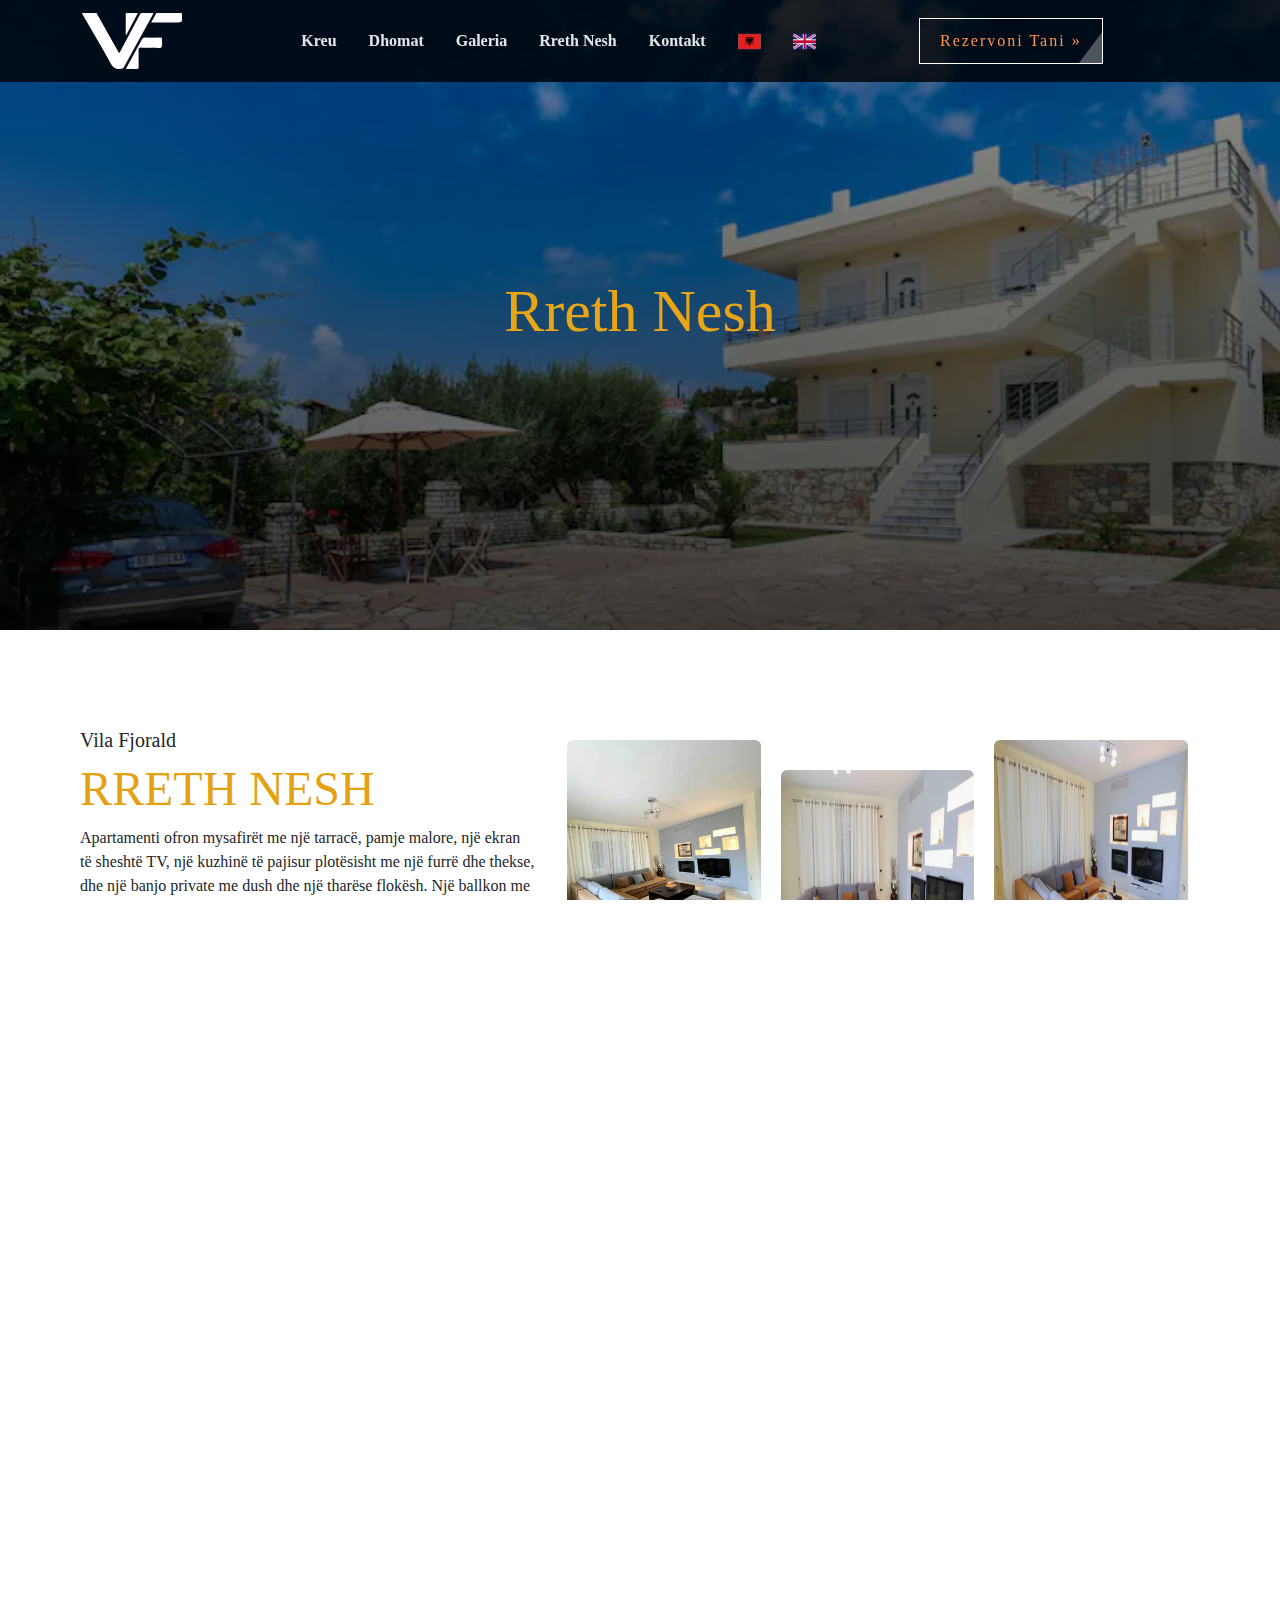
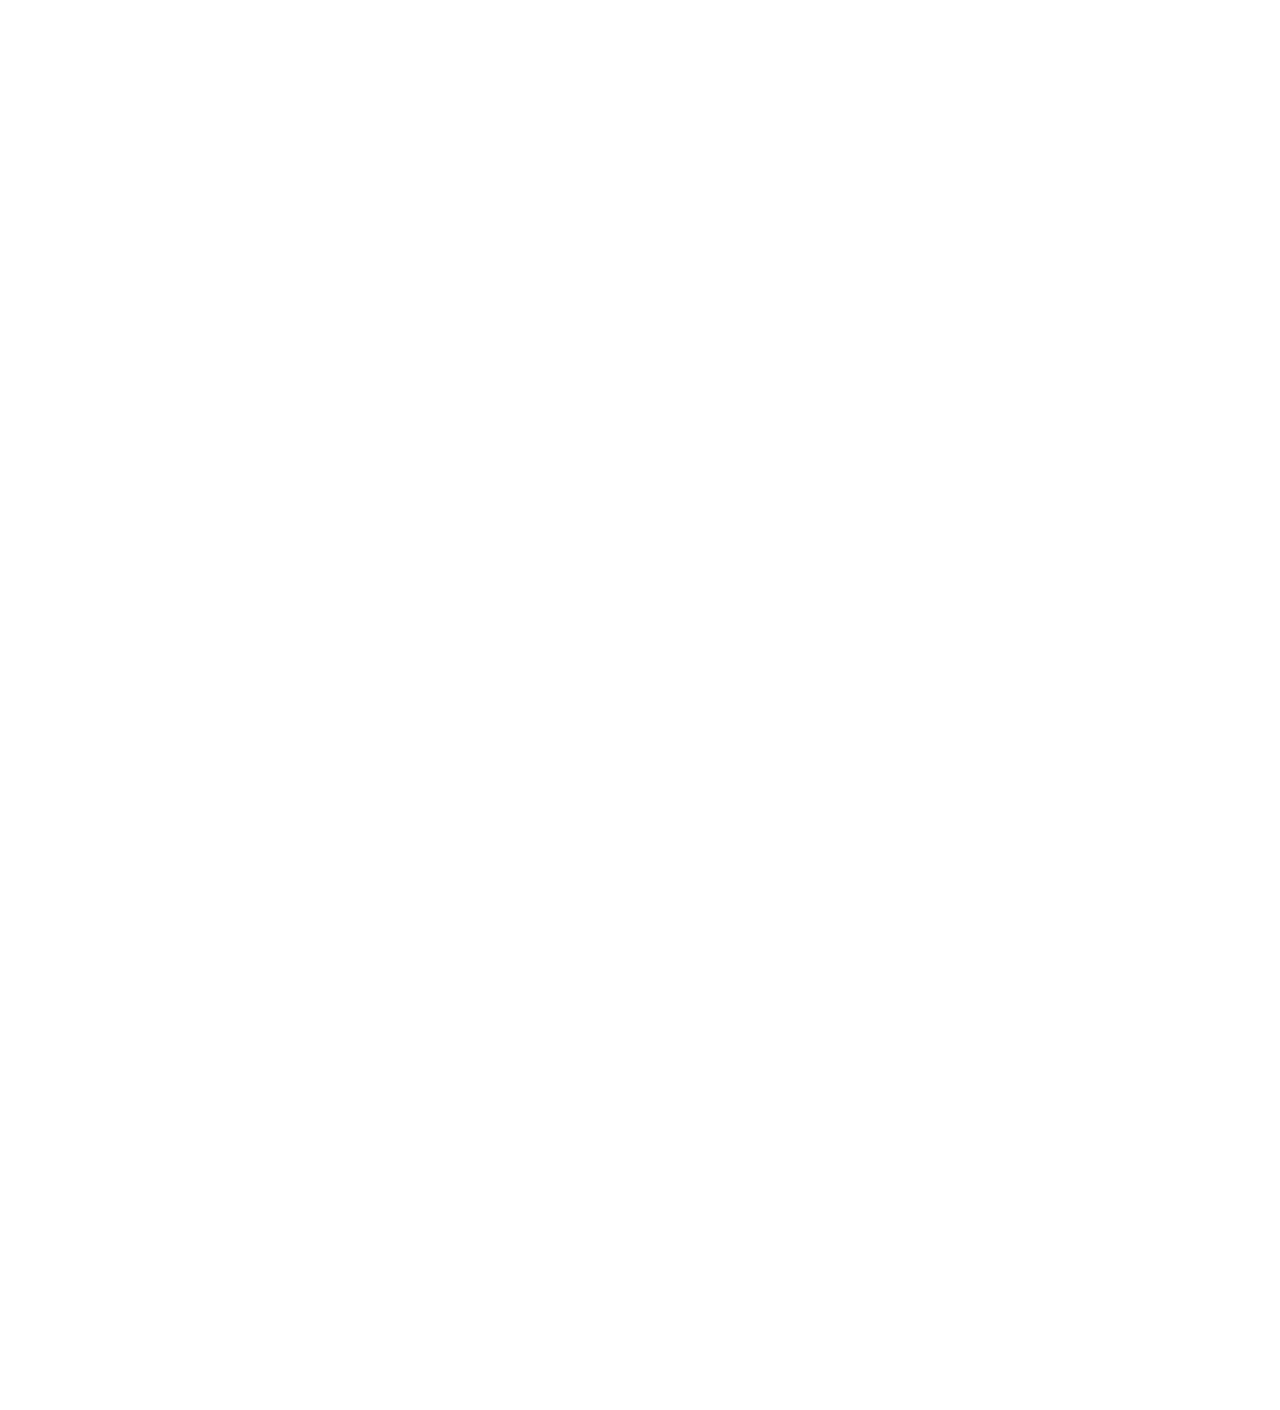
<file: about-sq.html>
<!DOCTYPE html>
<html lang="en">

<head>
    <meta charset="UTF-8">
    <meta name="viewport" content="width=device-width, initial-scale=1.0">
    <title>Rreth Nesh - Vila Fjorald , Sarande , Albania</title>

    <meta name="description"
        content="Zhyteni në zemrën e Villa Fjorald dhe zbuloni përkushtimin tonë të palëkundshëm për të ofruar një mikpritje të jashtëzakonshme." />
    <meta name="keywords"
    content="Vila Fjorald , Sarande , Shqiperi , Hotel , Vila , Parkim Falas , Pushime , Wifi Falas , Dhoma Familjare , Oborr , Xhakuzi">
    <link rel="icon" type="image/x-icon" href="assets/icon/vila-fjoraldLogo.png">
    <!-- FontAwesome -->
    <link rel="stylesheet" href="https://use.fontawesome.com/releases/v5.15.1/css/all.css">
    <!-- Bootstrap -->
    <link href="https://cdn.jsdelivr.net/npm/bootstrap@5.3.3/dist/css/bootstrap.min.css" rel="stylesheet"
        integrity="sha384-QWTKZyjpPEjISv5WaRU9OFeRpok6YctnYmDr5pNlyT2bRjXh0JMhjY6hW+ALEwIH" crossorigin="anonymous">
    <!-- My CSS -->
    <link rel="stylesheet" href="stylesheet.css">
</head>

<body>
    <header>
        <nav class="navbar navbar-expand-lg navbar-dark fixed-top text-center">
          <div class="container">
            <a href="index-sq.html" class="navbar-brand">
              <img src="assets/icon/vila-fjoraldLogo.png" width="100px">
            </a>
    
            <button class="navbar-toggler" type="button" data-bs-toggle="collapse" data-bs-target="#collapseNav"
              aria-controls="collapseNav" aria-expanded="false" aria-label="Toggle navigation">
              <span class="navbar-toggler-icon"></span>
            </button>
    
            <div class="collapse navbar-collapse " id="collapseNav">
              <ul class="navbar-nav nav-underline ms-auto">
                <li class="nav-item mx-auto">
                  <a href="index-sq.html" class="nav-link hover-underline">Kreu</a>
                </li>
                <li class="nav-item mx-auto">
                  <a href="rooms-sq.html" class="nav-link hover-underline">Dhomat</a>
                </li>
                <li class="nav-item mx-auto">
                  <a href="gallery-sq.html" class="nav-link hover-underline">Galeria</a>
                </li>
                <li class="nav-item mx-auto">
                  <a href="about-sq.html" class="nav-link hover-underline">Rreth Nesh</a>
                </li>
                <li class="nav-item mx-auto">
                  <a href="contact-sq.html" class="nav-link hover-underline">Kontakt</a>
                </li>
                <li class="nav-item mx-auto">
                  <a href="about-sq.html" class="nav-link"><img src="assets/icon/ALB.png" width="23px"></a>
                </li>
                <li class="nav-item mx-auto">
                  <a href="about.html" class="nav-link"><img src="assets/icon/UK.png" width="23px"></a>
                </li>
              </ul>
              <a class="link-btn link-btn " href="contact-sq.html">
                Rezervoni Tani &raquo;</a>
            </div>
          </div>
        </nav>
    </header>
    <main>
        <div class="bg-images"
            style="background: linear-gradient(rgba(0, 0, 0, 0.3), rgba(0, 0, 0, 0.7)), url('assets/image/18.webp') center/cover no-repeat fixed;">
            <section class="container text-center">
                <h1 style="text-align: center;color: #e8a617;font-size: 60px;">
                    Rreth Nesh</h1>
            </section>
        </div>
        <section class="about-area" style="padding-top: 100px;">
            <div class="container">
                <div class="row gy-5 ">
                    <div class="col-lg-5 " style=" margin: auto;  padding: 10px;">
                        <h5>Vila Fjorald</h5>
                        <h1 class="display-5" data-animation="slideInRight" style="color: #e4a112;">RRETH NESH</h1>
                        <p>
                            Apartamenti ofron mysafirët me një tarracë, pamje malore, një ekran të sheshtë
                            TV, një kuzhinë të pajisur plotësisht me një furrë dhe thekse, dhe një banjo private me dush
                            dhe një tharëse flokësh. Një ballkon me një zonë ngrënie në natyrë dhe pamje liqeni ofrohet
                            në të gjitha
                            njësitë. Dhomat janë të pajisura me ngrohje.
                        </p>
                    </div>
                    <div class="col-lg-7 d-flex">
                        <div class="col" style="margin: 10px;">
                            <img src="assets/image/1.webp" class="img-fluid rounded w-100" style="height: 90%;">
                        </div>
                        <div class="col" style="margin: 10px;">
                            <img src="assets/image/2.webp" class="img-fluid rounded w-100"
                                style="height: 90%; margin-top: 30px;;">
                        </div>
                        <div class="col" style="margin: 10px;">
                            <img src="assets/image/3.webp" class="img-fluid rounded w-100" style="height: 90%;">
                        </div>
                    </div>

                </div>
            </div>
        </section>
        <section class="amenities">
            <div class="container">
                <div class="row gy-4 text-center">
                    <div class="col-md-6 offset-md-3 text-center">
                        <h4 class="s2 text-dark">Zbuloni</h4>
                        <h1>
                            Shërbimet tona :
                        </h1>
                    </div>
                    <div class="col-lg-4 mx-auto">
                        <div class="info h-100 ">
                            <img src="assets/icon/free-parking.png" alt="" height="100px"><br><br>

                            <h3>Parkim Falas</h3>
                            <p>Parkim falas në vend për të gjithë mysafirët.</p>
                        </div>
                    </div>
                    <div class="col-lg-4 mx-auto">
                        <div class="info h-100 ">
                            <img src="assets/icon/free-wifi.png" alt="" height="100px"><br><br>

                            <h3>Wifi Falas</h3>
                            <p>Wifi është falas dhe pa kosto shtesë për mysafirët.</p>
                        </div>
                    </div>
                    <div class="col-lg-4 mx-auto">
                        <div class="info h-100 ">
                            <img src="assets/icon/family.png" alt="" height="100px"><br><br>

                            <h3>Dhoma familjare</h3>
                            <p>Shumica e familjeve përfitojnë nga dhomat tona familjare dhe komode.</p>

                        </div>
                    </div>
                    <div class="col-lg-4 mx-auto">
                        <div class="info h-100 ">
                            <img src="assets/icon/no-smoking.png" alt="" height="100px"><br><br>

                            <h3>Dhoma Pa Duhan</h3>
                            <p>Pirja e duhanit nuk lejohet brenda dhomave.</p>
                        </div>
                    </div>
                    <div class="col-lg-4 mx-auto">
                        <div class="info h-100 ">
                            <img src="assets/icon/terrace.png" alt="" height="100px"><br><br>

                            <h3>Ambjentet E Jashtme</h3>
                            <p>Relaksohuni në hapësirat tona të jashtme piktoreske dhe të pajisura mirë.</p>
                        </div>
                    </div>
                    <div class="col-lg-4 mx-auto">
                        <div class="info h-100 ">
                            <img src="assets/icon/hot-tub.png" alt="" height="100px"><br><br>

                            <h3>Xhakuzi</h3>
                            <p>Specialiteti ynë.</p>

                        </div>
                    </div>
                </div>
            </div>
        </section>
        <section class="main-bg d-flex flex-column justify-content-center align-items-center text-center bg-images"
            style="background: linear-gradient(rgba(0, 0, 0, 0.3), rgba(0, 0, 0, 0.7)), url('assets/image/14.webp') center/cover no-repeat fixed;height: 60vh !important;"
            id="section4">
            <h1 style="color: #f4ac45; margin-bottom: 30px;text-align: center;">
                "Mikpritje Novatore, Rehati E Përjetshme."
            </h1><br>
            <a class="link-btn link-btn dis1" href="contact.html">
                Rezervoni Tani</a>
        </section>
        <section style="text-align: center;">
            <figure class="snip1533">
                <figcaption>
                    <blockquote>
                        <p style="color: black;">Unë rekomandoj 100% apartamentin e Leonidhës. I gjerë, i pastër, i pajisur mirë, u ndjemë menjëherë
                            si në shtëpi.</p>
                    </blockquote>
                    <h3 style="color: black;">Sophie</h3>
                    <h4 style="color: black;">Paris , Francë</h4>
                </figcaption>
            </figure>
            <figure class="snip1533">
                <figcaption>
                    <blockquote>
                        <p style="color: black;">Vend i mrekullueshëm për të qëndruar dhe rekomandoj atë për këdo. Do të doja ta vizitoja
                            përsëri kur të jetë e mundur. <be>Kohë e mrekullueshme.
                        </p>
                    </blockquote>
                    <h3 style="color: black;">Omar Magdy</h3>
                    <h4 style="color: black;">Itali</h4>
                </figcaption>
            </figure>
            <figure class="snip1533">
                <figcaption>
                    <blockquote>
                        <p style="color: black;">Vend i shkëlqyeshëm dhe mikpritës i shkëlqyeshëm. Pamje fantastike dhe vendndodhje e
                            mrekullueshme për të parë pamjet përreth Kasmilit
                            dhe Sarandës me makinë.
                        </p>
                    </blockquote>
                    <h3 style="color: black;">Ine</h3>
                    <h4 style="color: black;">Australi</h4>
                </figcaption>
            </figure>
        </section>
        <section class="footer_wrapper  mt-md-0 pb-0 ">
            <div class="container pb-3">
                <div class="row">
                    <div class="row">
                        <div class="col-lg-3 col-md-6">
                            <h5 style="color: #ffffff;justify-content: center;
                        display: flex;"><img src="assets/icon/vila-fjoraldLogo.png" width="50px">
                            </h5>
                            <p style="color: #ffffff;">E vendosur në Çukë në qarkun e Sarandes, me plazhin Mango aty
                                pranë, Villa Fjorald ofron akomodim me WiFi falas dhe parkim privat falas. Mysafirët
                                mund të pushojnë në kopshtin e pronës.&nbsp;Mirë se vini në vilën tonë.
                            </p>
                        </div>
                        <div class="col-lg-3 col-md-6">
                            <h5 class="footer-link-d" style="color: #ff934f;">Contact:</h5>
                            <ul class="link-widget p-0">
                                <ul class="list-unstyled">
                                    <li><a href="https://maps.app.goo.gl/XWsmLxhdFdzE1MMc6" class="ft-text"><i
                                                class="fa fa-home"></i>
                                            &nbsp; Rruga Skënderbeu, 9701 Çukë, Albania
                                        </a></li><br>
                                    <li><a href="tel: +491727950978" class="ft-text"><i class="fa fa-phone"></i>
                                            &nbsp; +49 172 7950978</a>
                                    </li><br>
                                    <li><a href="mailto:vilafjorald@gmail.com" class="ft-text"><i
                                                class="fa fa-envelope"></i> &nbsp; vilafjorald@gmail.com
                                        </a></li>
                                </ul>
                            </ul>
                        </div>
                        <div class="col-lg-3 col-md-6">
                            <h5 class="footer-link-d" style="color: #ff934f;">Menu:</h5>
                            <ul class="p-0 footer-ul">
                                <li><a href="index-sq.html" class="ft-text">Kryefaqje</a></li>
                                <li><a href="rooms-sq.html" class="ft-text">Dhomat</a></li>
                                <li><a href="gallery-sq.html" class="ft-text">Galeria</a></li>
                                <li><a href="about-sq.html" class="ft-text">Rreth Nesh</a></li>
                                <li><a href="contact-sq.html" class="ft-text">Kontakt</a></li>
                            </ul>
                        </div>
                        <div class="col-lg-3 col-md-6">
                            <div class="row">
                                <iframe style="border:0; width: 100%; height: 200px;"
                                    src="https://www.google.com/maps/embed?pb=!1m13!1m8!1m3!1d392078.4961868774!2d20.033521!3d39.849295!3m2!1i1024!2i768!4f13.1!3m2!1m1!2zMznCsDUwJzU3LjUiTiAyMMKwMDInMDAuNyJF!5e0!3m2!1sen!2sus!4v1712057598911!5m2!1sen!2sus"
                                    width="600" height="450" allowfullscreen="" loading="lazy"
                                    referrerpolicy="no-referrer-when-downgrade"></iframe>
                            </div>
                        </div>
                    </div>
                    <div class="container-fluid copyright-section">
                        <p class="copyright">
                            Copyright ©
                            <script>document.write(new Date().getFullYear());</script> Vila Fjorald | Mundësuar Nga
                            <a href="https://intermedia.al/" target="_blank"><img src="assets/icon/intermediaLogo1.png"
                                    width="120px">
                            </a>
                        </p>
                    </div>
                </div>
            </div>
        </section>
    </main>
    <!--BootStrap-->
    <script src="https://cdn.jsdelivr.net/npm/bootstrap@5.3.3/dist/js/bootstrap.bundle.min.js"
        integrity="sha384-YvpcrYf0tY3lHB60NNkmXc5s9fDVZLESaAA55NDzOxhy9GkcIdslK1eN7N6jIeHz"
        crossorigin="anonymous"></script>
    <!--My Script-->
    <script src="script.js"></script>
</body>

</html>
</file>
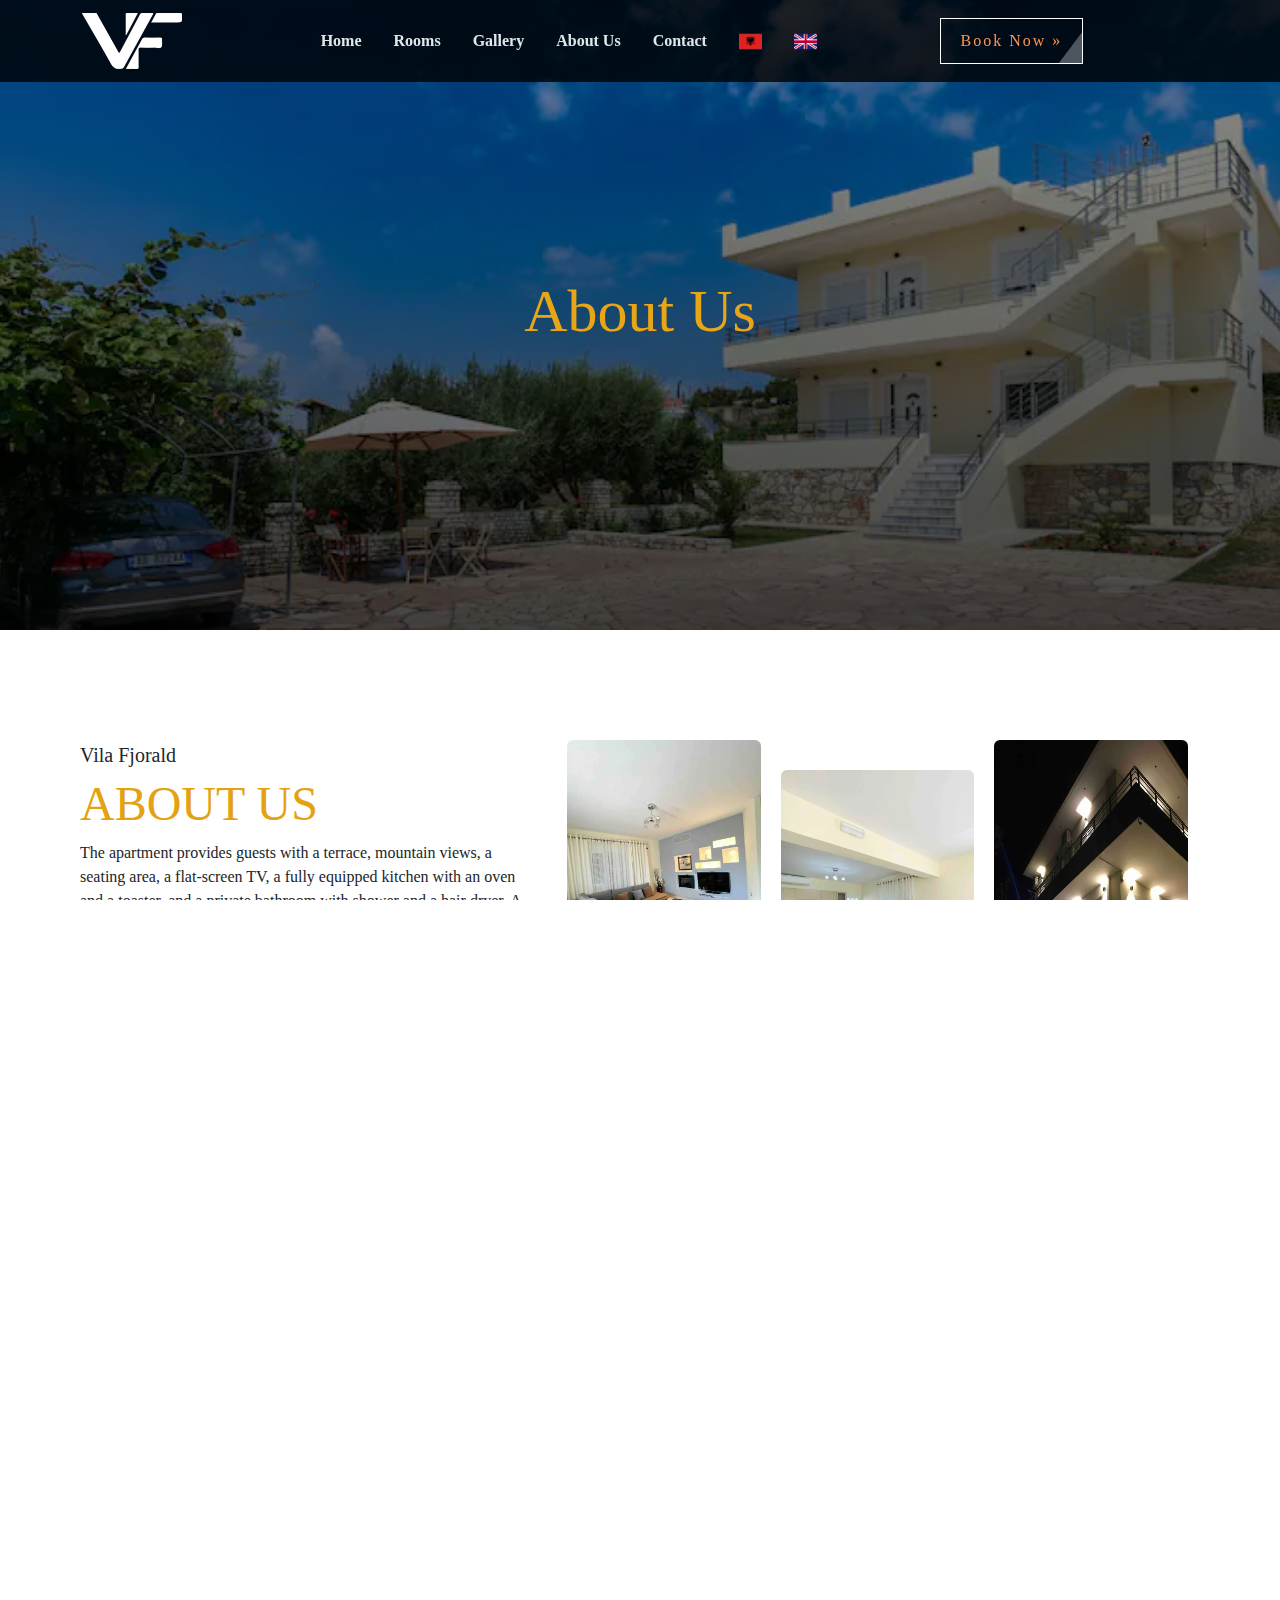
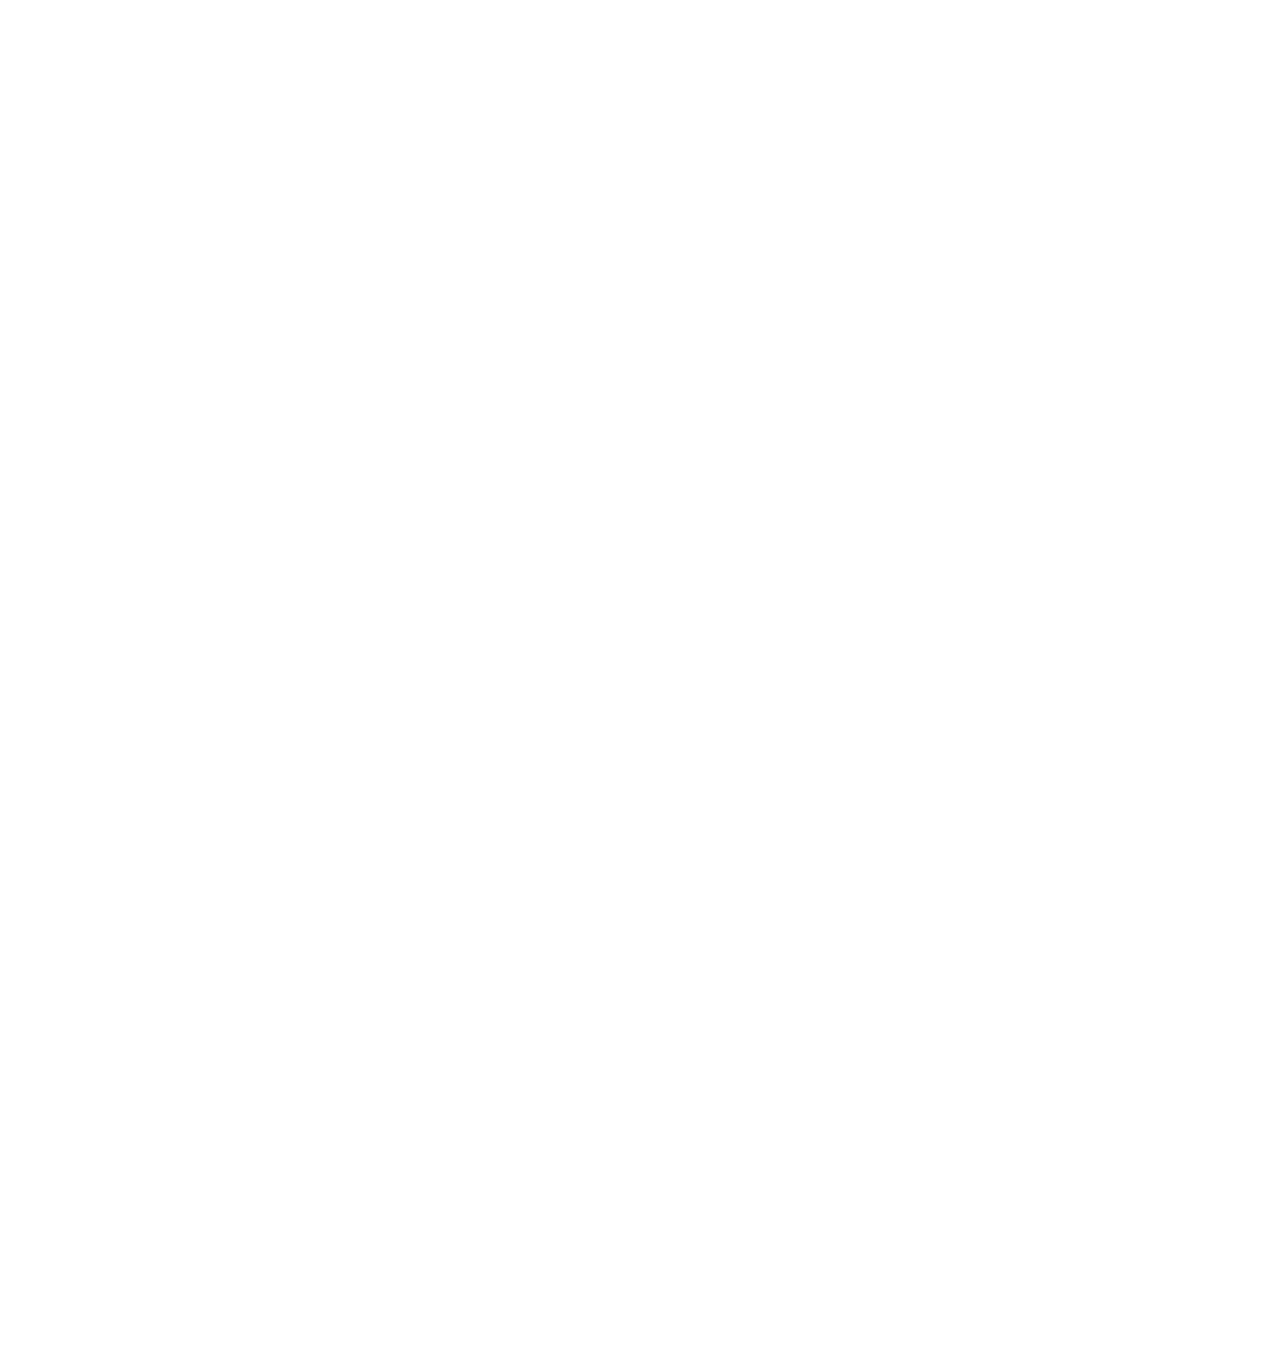
<file: about.html>
<!DOCTYPE html>
<html lang="en">

<head>
    <meta charset="UTF-8">
    <meta name="viewport" content="width=device-width, initial-scale=1.0">
    <title>About Us - Vila Fjorald , Sarande , Albania</title>
    <meta name="description"
        content="Dive into the heart of Villa Fjorald and uncover our unwavering commitment to providing exceptional hospitality. Revel in our array of amenities, including complimentary parking, Wi-Fi access, and a rejuvenating hot tub, ensuring every moment of your stay is truly memorable." />
    <meta name="keywords"
    content="Vila Fjorald , Sarande , Albania , Hotel , Vila , Free Parking , Vacation , Free Wifi , Family Rooms , Outdoor Facilities , Hot Tub">
    <link rel="icon" type="image/x-icon" href="assets/icon/vila-fjoraldLogo.png">
    <!-- FontAwesome -->
    <link rel="stylesheet" href="https://use.fontawesome.com/releases/v5.15.1/css/all.css">
    <!-- Bootstrap -->
    <link href="https://cdn.jsdelivr.net/npm/bootstrap@5.3.3/dist/css/bootstrap.min.css" rel="stylesheet"
        integrity="sha384-QWTKZyjpPEjISv5WaRU9OFeRpok6YctnYmDr5pNlyT2bRjXh0JMhjY6hW+ALEwIH" crossorigin="anonymous">
    <!-- My CSS -->
    <link rel="stylesheet" href="stylesheet.css">
</head>

<body>
    <header>
        <nav class="navbar navbar-expand-lg navbar-dark fixed-top text-center">
            <div class="container">
                <a href="index.html" class="navbar-brand">
                    <img src="assets/icon/vila-fjoraldLogo.png" width="100px">
                </a>

                <button class="navbar-toggler" type="button" data-bs-toggle="collapse" data-bs-target="#collapseNav"
                    aria-controls="collapseNav" aria-expanded="false" aria-label="Toggle navigation">
                    <span class="navbar-toggler-icon"></span>
                </button>

                <div class="collapse navbar-collapse " id="collapseNav">
                    <ul class="navbar-nav nav-underline ms-auto">
                        <li class="nav-item mx-auto">
                            <a href="index.html" class="nav-link hover-underline">Home</a>
                        </li>
                        <li class="nav-item mx-auto">
                            <a href="rooms.html" class="nav-link hover-underline">Rooms</a>
                        </li>
                        <li class="nav-item mx-auto">
                            <a href="gallery.html" class="nav-link hover-underline">Gallery</a>
                        </li>
                        <li class="nav-item mx-auto">
                            <a href="about.html" class="nav-link hover-underline">About Us</a>
                        </li>
                        <li class="nav-item mx-auto">
                            <a href="contact.html" class="nav-link hover-underline">Contact</a>
                        </li>
                        <li class="nav-item mx-auto">
                            <a href="rooms-sq.html" class="nav-link"><img src="assets/icon/ALB.png" width="23px"></a>
                        </li>
                        <li class="nav-item mx-auto">
                            <a href="rooms.html" class="nav-link"><img src="assets/icon/UK.png" width="23px"></a>
                        </li>
                    </ul>
                    <a class="link-btn link-btn " href="contact.html">
                        Book Now &raquo;</a>
                </div>
            </div>
        </nav>
    </header>
    <main>
        <div class="bg-images"
            style="background: linear-gradient(rgba(0, 0, 0, 0.3), rgba(0, 0, 0, 0.7)), url('assets/image/18.webp') center/cover no-repeat fixed;">
            <section class="container text-center">
                <h1 style="text-align: center;color: #e8a617;font-size: 60px;">
                    About Us</h1>
            </section>
        </div>
        <section class="about-area" style="padding-top: 100px;">
            <div class="container">
                <div class="row gy-5 ">
                    <div class="col-lg-5 " style=" margin: auto;  padding: 10px;">
                        <h5>Vila Fjorald</h5>
                        <h1 class="display-5" data-animation="slideInRight" style="color: #e4a112;">ABOUT US</h1>
                        <p>
                            The apartment provides guests with a terrace, mountain views, a seating area, a flat-screen
                            TV, a fully equipped kitchen with an oven and a toaster, and a private bathroom with shower
                            and a hair dryer. A balcony with an outdoor dining area and lake views is offered in all
                            units. The rooms are equipped with heating facilities.
                        </p>
                    </div>
                    <div class="col-lg-7 d-flex">
                        <div class="col" style="margin: 10px;">
                            <img src="assets/image/1.webp" class="img-fluid rounded w-100" style="height: 90%;">
                        </div>
                        <div class="col" style="margin: 10px;">
                            <img src="assets/image/6.webp" class="img-fluid rounded w-100"
                                style="height: 90%; margin-top: 30px;;">
                        </div>
                        <div class="col" style="margin: 10px;">
                            <img src="assets/image/19.webp" class="img-fluid rounded w-100" style="height: 90%;">
                        </div>
                    </div>

                </div>
            </div>
        </section>
        <section class="amenities">
            <div class="container">
                <div class="row gy-4 text-center">
                    <div class="col-md-6 offset-md-3 text-center">
                        <h4 class="s2 text-dark">Discover</h4>
                        <h1>Our Facilities</h1>
                    </div>
                    <div class="col-lg-4 mx-auto">
                        <div class="info h-100 ">
                            <img src="assets/icon/free-parking.png" alt="" height="100px"><br><br>

                            <h3>Free Parking</h3>
                            <p>Free Parking available on-site for all guests.</p>

                        </div>
                    </div>
                    <div class="col-lg-4 mx-auto">
                        <div class="info h-100 ">
                            <img src="assets/icon/free-wifi.png" alt="" height="100px"><br><br>

                            <h3>Free Wifi</h3>
                            <p>Wifi is free and at no additional cost for the guests.</p>

                        </div>
                    </div>
                    <div class="col-lg-4 mx-auto">
                        <div class="info h-100 ">
                            <img src="assets/icon/family.png" alt="" height="100px"><br><br>

                            <h3>Family Rooms</h3>
                            <p>Most families take advantage of our Family Rooms.</p>

                        </div>
                    </div>
                    <div class="col-lg-4 mx-auto">
                        <div class="info h-100 ">
                            <img src="assets/icon/no-smoking.png" alt="" height="100px"><br><br>

                            <h3>Non-smoking rooms</h3>
                            <p>Smoking is not allowen inside the rooms.</p>

                        </div>
                    </div>
                    <div class="col-lg-4 mx-auto">
                        <div class="info h-100 ">
                            <img src="assets/icon/terrace.png" alt="" height="100px"><br><br>

                            <h3>Outdoor Facilities</h3>
                            <p>Relax in our scenic, well-equipped outdoor spaces.</p>

                        </div>
                    </div>
                    <div class="col-lg-4 mx-auto">
                        <div class="info h-100 ">
                            <img src="assets/icon/hot-tub.png" alt="" height="100px"><br><br>

                            <h3>Hot Tub</h3>
                            <p>Explore our highlighted hot tub facilities.</p>

                        </div>
                    </div>
                </div>
            </div>
        </section>
        <section class="main-bg d-flex flex-column justify-content-center align-items-center text-center bg-images"
            style="background: linear-gradient(rgba(0, 0, 0, 0.3), rgba(0, 0, 0, 0.7)), url('assets/image/14.webp') center/cover no-repeat fixed;height: 60vh !important;"
            id="section4">
            <h1 style="color: #f4ac45; margin-bottom: 30px;text-align: center;">
                "Innovative Hospitality, Timeless Comfort."
            </h1><br>
            <a class="link-btn link-btn dis1" href="contact.html">
                Book Now</a>
        </section>
        <section style="text-align: center;">
            <figure class="snip1533">
                <figcaption>
                    <blockquote>
                        <p style="color: black;">I 100% recommend Leonidha's apartment. Spacious, clean, well-equipped,
                            we immediately felt
                            like at home.</p>
                    </blockquote>
                    <h3 style="color: black;">Sophie</h3>
                    <h4 style="color: black;">Paris , France</h4>
                </figcaption>
            </figure>
            <figure class="snip1533">
                <figcaption>
                    <blockquote>
                        <p style="color: black;">Great place to stay and reccomand it to anyone.Would like to visit
                            again when possible.
                            <br>Wonderfull time.
                        </p>
                    </blockquote>
                    <h3 style="color: black;">Omar Magdy</h3>
                    <h4 style="color: black;">Italy</h4>
                </figcaption>
            </figure>
            <figure class="snip1533">
                <figcaption>
                    <blockquote>
                        <p style="color: black;">Great place, and great host. Amazing views and great location to see
                            the sights around Kasmil
                            and Sarande by car.
                        </p>
                    </blockquote>
                    <h3 style="color: black;">Ine</h3>
                    <h4 style="color: black;">Australia</h4>
                </figcaption>
            </figure>
        </section>
        <section class="footer_wrapper  mt-md-0 pb-0 ">
            <div class="container pb-3">
                <div class="row">
                    <div class="row">
                        <div class="col-lg-3 col-md-6">
                            <h5 style="color: #ffffff;justify-content: center;
                        display: flex;"><img src="assets/icon/vila-fjoraldLogo.png" width="50px">
                            </h5>
                            <p style="color: #ffffff;">Situated in Çukë in the Sarande County region, with Mango Beach
                                nearby, Villa Fjorald features accommodation with free WiFi and free private parking.
                                Guests can relax in the garden at the property.&nbsp;Welcome to our vila.
                            </p>
                        </div>
                        <div class="col-lg-3 col-md-6">
                            <h5 class="footer-link-d" style="color: #ff934f;">Contact:</h5>
                            <ul class="link-widget p-0">
                                <ul class="list-unstyled">
                                    <li><a href="https://maps.app.goo.gl/XWsmLxhdFdzE1MMc6" class="ft-text"><i
                                                class="fa fa-home"></i>
                                            &nbsp; Rruga Skënderbeu, 9701 Çukë, Albania
                                        </a></li><br>
                                    <li><a href="tel: +491727950978" class="ft-text"><i class="fa fa-phone"></i>
                                            &nbsp; +49 172 7950978</a>
                                    </li><br>
                                    <li><a href="mailto:vilafjorald@gmail.com" class="ft-text"><i
                                                class="fa fa-envelope"></i> &nbsp; vilafjorald@gmail.com
                                        </a></li>
                                </ul>
                            </ul>
                        </div>
                        <div class="col-lg-3 col-md-6">
                            <h5 class="footer-link-d" style="color: #ff934f;">Useful Links:</h5>
                            <ul class="p-0 footer-ul">
                                <li><a href="index.html" class="ft-text">Home</a></li>
                                <li><a href="rooms.html" class="ft-text">Rooms</a></li>
                                <li><a href="gallery.html" class="ft-text">Gallery</a></li>
                                <li><a href="about.html" class="ft-text">About Us</a></li>
                                <li><a href="contact.html" class="ft-text">Contact</a></li>
                            </ul>
                        </div>
                        <div class="col-lg-3 col-md-6">
                            <div class="row">
                                <iframe style="border:0; width: 100%; height: 200px;"
                                    src="https://www.google.com/maps/embed?pb=!1m13!1m8!1m3!1d392078.4961868774!2d20.033521!3d39.849295!3m2!1i1024!2i768!4f13.1!3m2!1m1!2zMznCsDUwJzU3LjUiTiAyMMKwMDInMDAuNyJF!5e0!3m2!1sen!2sus!4v1712057598911!5m2!1sen!2sus"
                                    width="600" height="450" allowfullscreen="" loading="lazy"
                                    referrerpolicy="no-referrer-when-downgrade"></iframe>
                            </div>
                        </div>
                    </div>
                    <div class="container-fluid copyright-section">
                        <p class="copyright">
                            Copyright ©
                            <script>document.write(new Date().getFullYear());</script> Vila Fjorald | Powered by
                            <a href="https://intermedia.al/" target="_blank"><img src="assets/icon/intermediaLogo1.png"
                                    width="120px">
                            </a>
                        </p>
                    </div>
                </div>
            </div>
        </section>
    </main>
    <!--BootStrap-->
    <script src="https://cdn.jsdelivr.net/npm/bootstrap@5.3.3/dist/js/bootstrap.bundle.min.js"
        integrity="sha384-YvpcrYf0tY3lHB60NNkmXc5s9fDVZLESaAA55NDzOxhy9GkcIdslK1eN7N6jIeHz"
        crossorigin="anonymous"></script>
    <!--My Script-->
    <script src="script.js"></script>
</body>

</html>
</file>
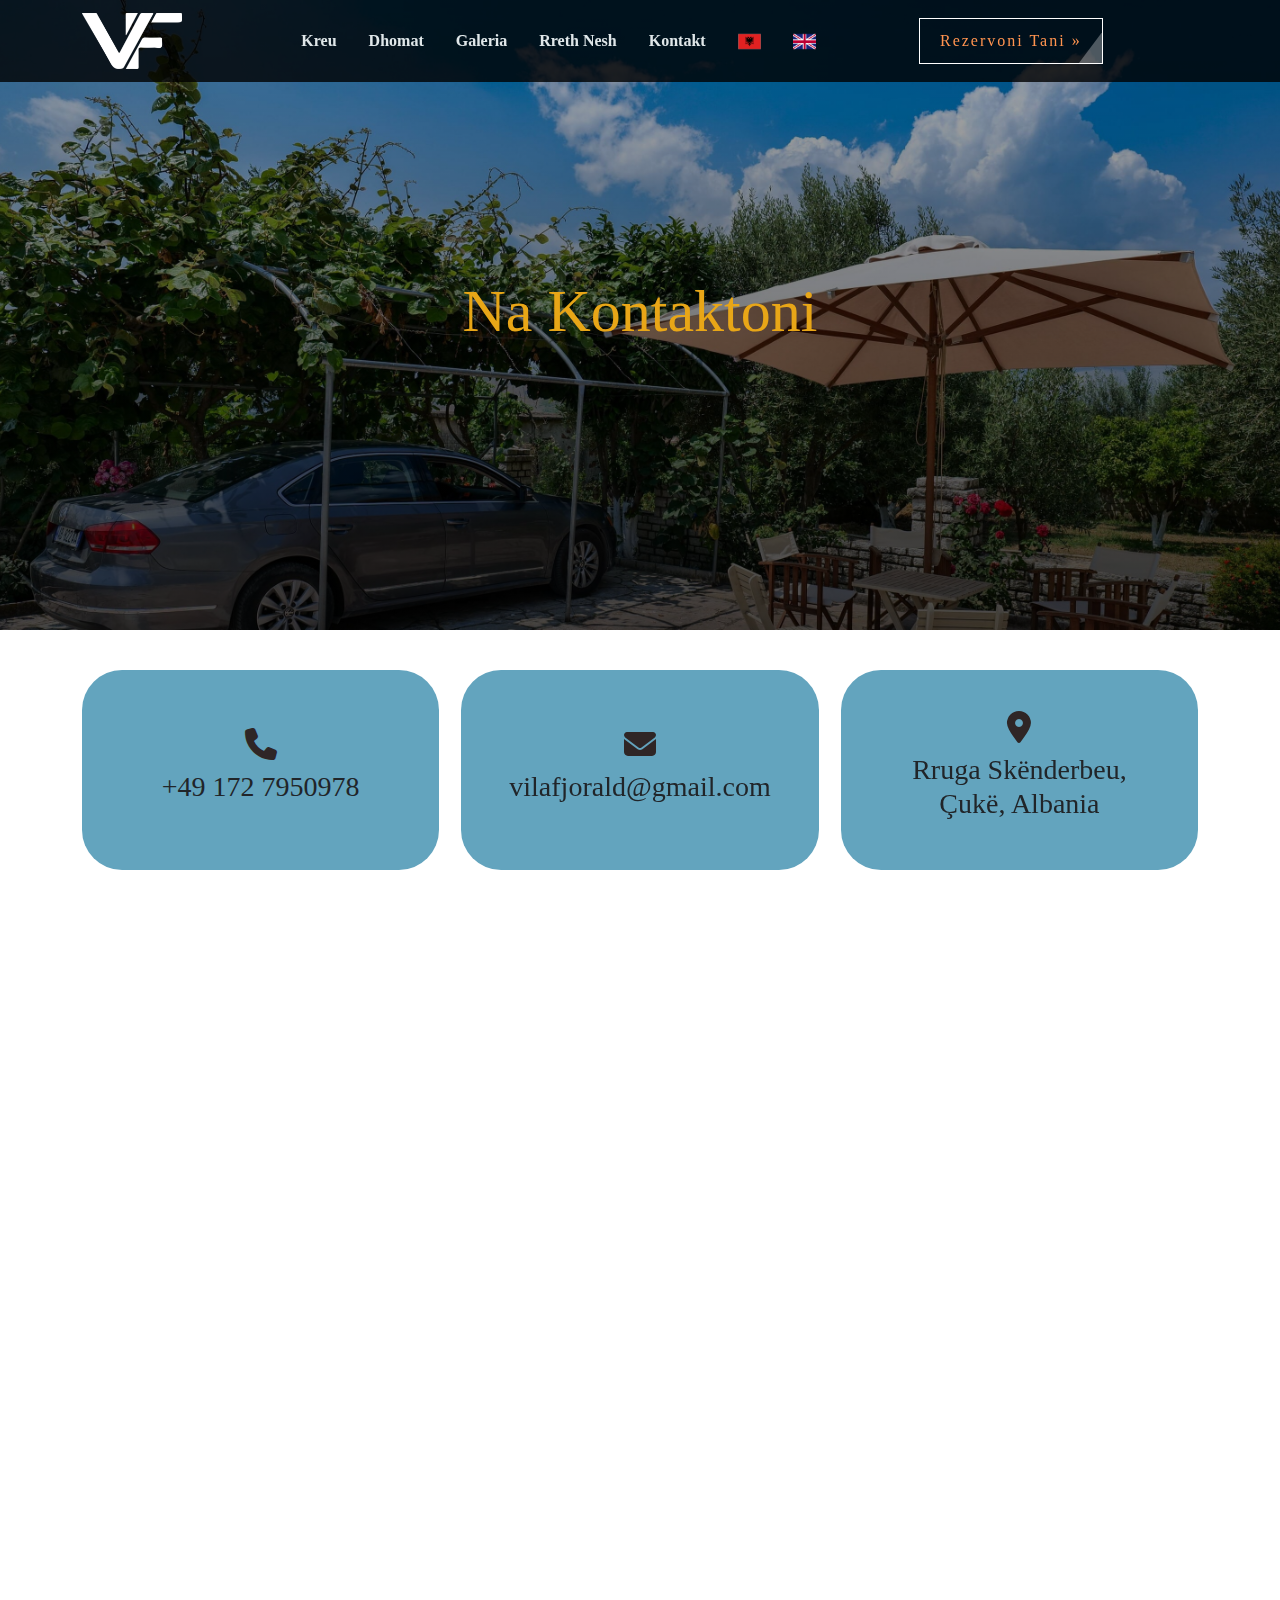
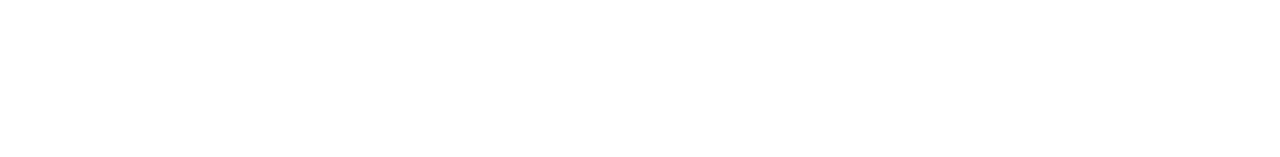
<file: contact-sq.html>
<!DOCTYPE html>
<html lang="en">
<head>
    <meta charset="UTF-8">
    <meta name="viewport" content="width=device-width, initial-scale=1.0">
    <title>Kontakt - Vila Fjorald , Sarande , Albania</title>
    <meta name="description"
        content="E vendosur në Çukë në qarkun e Sarande, me plazhin Mango dhe Flamingo aty pranë, Villa Fjorald ofron akomodim me WiFi falas dhe parkim privat falas." />
    <meta name="keywords"
    content="Kontakt - Vila Fjorald , Sarande , Shqiperi , Hotel , Vila , Plazhi Mango , Plazhi Flamingo">
    <link rel="icon" type="image/x-icon" href="assets/icon/vila-fjoraldLogo.png">
    <!-- FontAwesome -->
    <link rel="stylesheet" href="https://use.fontawesome.com/releases/v5.15.1/css/all.css">
    <!-- Bootstrap -->
    <link href="https://cdn.jsdelivr.net/npm/bootstrap@5.3.3/dist/css/bootstrap.min.css" rel="stylesheet"
        integrity="sha384-QWTKZyjpPEjISv5WaRU9OFeRpok6YctnYmDr5pNlyT2bRjXh0JMhjY6hW+ALEwIH" crossorigin="anonymous">
    <!-- My CSS -->
    <link rel="stylesheet" href="stylesheet.css">
</head>
<body>
    <header>
        <nav class="navbar navbar-expand-lg navbar-dark fixed-top text-center">
          <div class="container">
            <a href="index-sq.html" class="navbar-brand">
              <img src="assets/icon/vila-fjoraldLogo.png" width="100px">
            </a>
    
            <button class="navbar-toggler" type="button" data-bs-toggle="collapse" data-bs-target="#collapseNav"
              aria-controls="collapseNav" aria-expanded="false" aria-label="Toggle navigation">
              <span class="navbar-toggler-icon"></span>
            </button>
    
            <div class="collapse navbar-collapse " id="collapseNav">
              <ul class="navbar-nav nav-underline ms-auto">
                <li class="nav-item mx-auto">
                  <a href="index-sq.html" class="nav-link hover-underline">Kreu</a>
                </li>
                <li class="nav-item mx-auto">
                  <a href="rooms-sq.html" class="nav-link hover-underline">Dhomat</a>
                </li>
                <li class="nav-item mx-auto">
                  <a href="gallery-sq.html" class="nav-link hover-underline">Galeria</a>
                </li>
                <li class="nav-item mx-auto">
                  <a href="about-sq.html" class="nav-link hover-underline">Rreth Nesh</a>
                </li>
                <li class="nav-item mx-auto">
                  <a href="contact-sq.html" class="nav-link hover-underline">Kontakt</a>
                </li>
                <li class="nav-item mx-auto">
                  <a href="contact-sq.html" class="nav-link"><img src="assets/icon/ALB.png" width="23px"></a>
                </li>
                <li class="nav-item mx-auto">
                  <a href="contact.html" class="nav-link"><img src="assets/icon/UK.png" width="23px"></a>
                </li>
              </ul>
              <a class="link-btn link-btn " href="contact-sq.html">
                Rezervoni Tani &raquo;</a>
            </div>
          </div>
        </nav>
    </header>
    <main>
        <div class="bg-images"
            style="background: linear-gradient(rgba(0, 0, 0, 0.3), rgba(0, 0, 0, 0.7)), url('assets/image/23.jpg') center/cover no-repeat fixed;">
            <section class="container text-center">
                <h1 style="text-align: center;color: #e8a617;  font-size: 60px;">
                    Na Kontaktoni</h1>
            </section>
        </div>
        <div class="container" id="CContact">
            <div class="google-maps-contact-content">
                <!-- Contact Items -->
                <div class="row0" style="display:flex; justify-content: space-between;">
                    <!-- Single Contact Info -->
                    <div class="service-card">
                        <div class="card-icon">
                            <i class="fas fa-phone fa-2x" style="color:#2f2626;"></i>
                        </div>
                        <h3 class="h3 title"><a href="tel: +491727950978" class="contact0">
                                +49 172 7950978
                            </a>
                        </h3>
                    </div>
                    <div class="service-card">
                        <div class="card-icon">
                            <i class="fas fa-envelope fa-2x" style="color:#2f2626;"></i>
                        </div>
                        <h3 class="h3 title"><a href="mailto:vilafjorald@gmail.com"
                                class="contact0">vilafjorald@gmail.com
                            </a>
                        </h3>
                    </div>
                    <div class="service-card">
                        <div class="card-icon">
                            <i class="fas fa-location-dot fa-2x" style="color:#2f2626;"></i>
                        </div>
                        <h3 class="h3 title"><a href="https://maps.app.goo.gl/XWsmLxhdFdzE1MMc6" class="contact0"> Rruga
                                Skënderbeu, Çukë, Albania
                            </a>
                        </h3>
                    </div>
                </div>
                <!-- Google Maps -->
                <div class="google-maps">
                    <iframe
                        src="https://www.google.com/maps/embed?pb=!1m13!1m8!1m3!1d392078.4961868774!2d20.033521!3d39.849295!3m2!1i1024!2i768!4f13.1!3m2!1m1!2zMznCsDUwJzU3LjUiTiAyMMKwMDInMDAuNyJF!5e0!3m2!1sen!2sus!4v1712057598911!5m2!1sen!2sus"
                        width="600" height="450" style="border:0;" allowfullscreen="" loading="lazy"
                        referrerpolicy="no-referrer-when-downgrade"></iframe>
                </div>
            </div>
        </div>
        <section class="footer_wrapper  mt-md-0 pb-0 ">
            <div class="container pb-3">
                <div class="row">
                    <div class="row">
                        <div class="col-lg-3 col-md-6">
                            <h5 style="color: #ffffff;justify-content: center;
                        display: flex;"><img src="assets/icon/vila-fjoraldLogo.png" width="50px">
                            </h5>
                            <p style="color: #ffffff;">E vendosur në Çukë në qarkun e Sarandes, me plazhin Mango aty
                                pranë, Villa Fjorald ofron akomodim me WiFi falas dhe parkim privat falas. Mysafirët
                                mund të pushojnë në kopshtin e pronës.&nbsp;Mirë se vini në vilën tonë.
                            </p>
                        </div>
                        <div class="col-lg-3 col-md-6">
                            <h5 class="footer-link-d" style="color: #ff934f;">Contact:</h5>
                            <ul class="link-widget p-0">
                                <ul class="list-unstyled">
                                    <li><a href="https://maps.app.goo.gl/XWsmLxhdFdzE1MMc6" class="ft-text"><i
                                                class="fa fa-home"></i>
                                            &nbsp; Rruga Skënderbeu, Çukë, Albania
                                        </a></li><br>
                                    <li><a href="tel: +491727950978" class="ft-text"><i class="fa fa-phone"></i>
                                            &nbsp; +49 172 7950978</a>
                                    </li><br>
                                    <li><a href="mailto:vilafjorald@gmail.com" class="ft-text"><i
                                                class="fa fa-envelope"></i> &nbsp; vilafjorald@gmail.com
                                        </a></li>
                                </ul>
                            </ul>
                        </div>
                        <div class="col-lg-3 col-md-6">
                            <h5 class="footer-link-d" style="color: #ff934f;">Menu:</h5>
                            <ul class="p-0 footer-ul">
                                <li><a href="index-sq.html" class="ft-text">Kryefaqje</a></li>
                                <li><a href="rooms-sq.html" class="ft-text">Dhomat</a></li>
                                <li><a href="gallery-sq.html" class="ft-text">Galeria</a></li>
                                <li><a href="about-sq.html" class="ft-text">Rreth Nesh</a></li>
                                <li><a href="contact-sq.html" class="ft-text">Kontakt</a></li>
                            </ul>
                        </div>
                        <div class="col-lg-3 col-md-6">
                            <div class="row">
                                <iframe style="border:0; width: 100%; height: 200px;"
                                    src="https://www.google.com/maps/embed?pb=!1m13!1m8!1m3!1d392078.4961868774!2d20.033521!3d39.849295!3m2!1i1024!2i768!4f13.1!3m2!1m1!2zMznCsDUwJzU3LjUiTiAyMMKwMDInMDAuNyJF!5e0!3m2!1sen!2sus!4v1712057598911!5m2!1sen!2sus"
                                    width="600" height="450" allowfullscreen="" loading="lazy"
                                    referrerpolicy="no-referrer-when-downgrade"></iframe>
                            </div>
                        </div>
                    </div>
                    <div class="container-fluid copyright-section">
                        <p class="copyright">
                            Copyright ©
                            <script>document.write(new Date().getFullYear());</script> Vila Fjorald | Mundësuar Nga
                            <a href="https://intermedia.al/" target="_blank"><img src="assets/icon/intermediaLogo1.png"
                                    width="120px">
                            </a>
                        </p>
                    </div>
                </div>
            </div>
        </section>
    </main>
    <!--BootStrap-->
    <script src="https://cdn.jsdelivr.net/npm/bootstrap@5.3.3/dist/js/bootstrap.bundle.min.js"
        integrity="sha384-YvpcrYf0tY3lHB60NNkmXc5s9fDVZLESaAA55NDzOxhy9GkcIdslK1eN7N6jIeHz"
        crossorigin="anonymous"></script>
    <!--My Script-->
    <script src="script.js"></script>
</body>
</html>
</file>
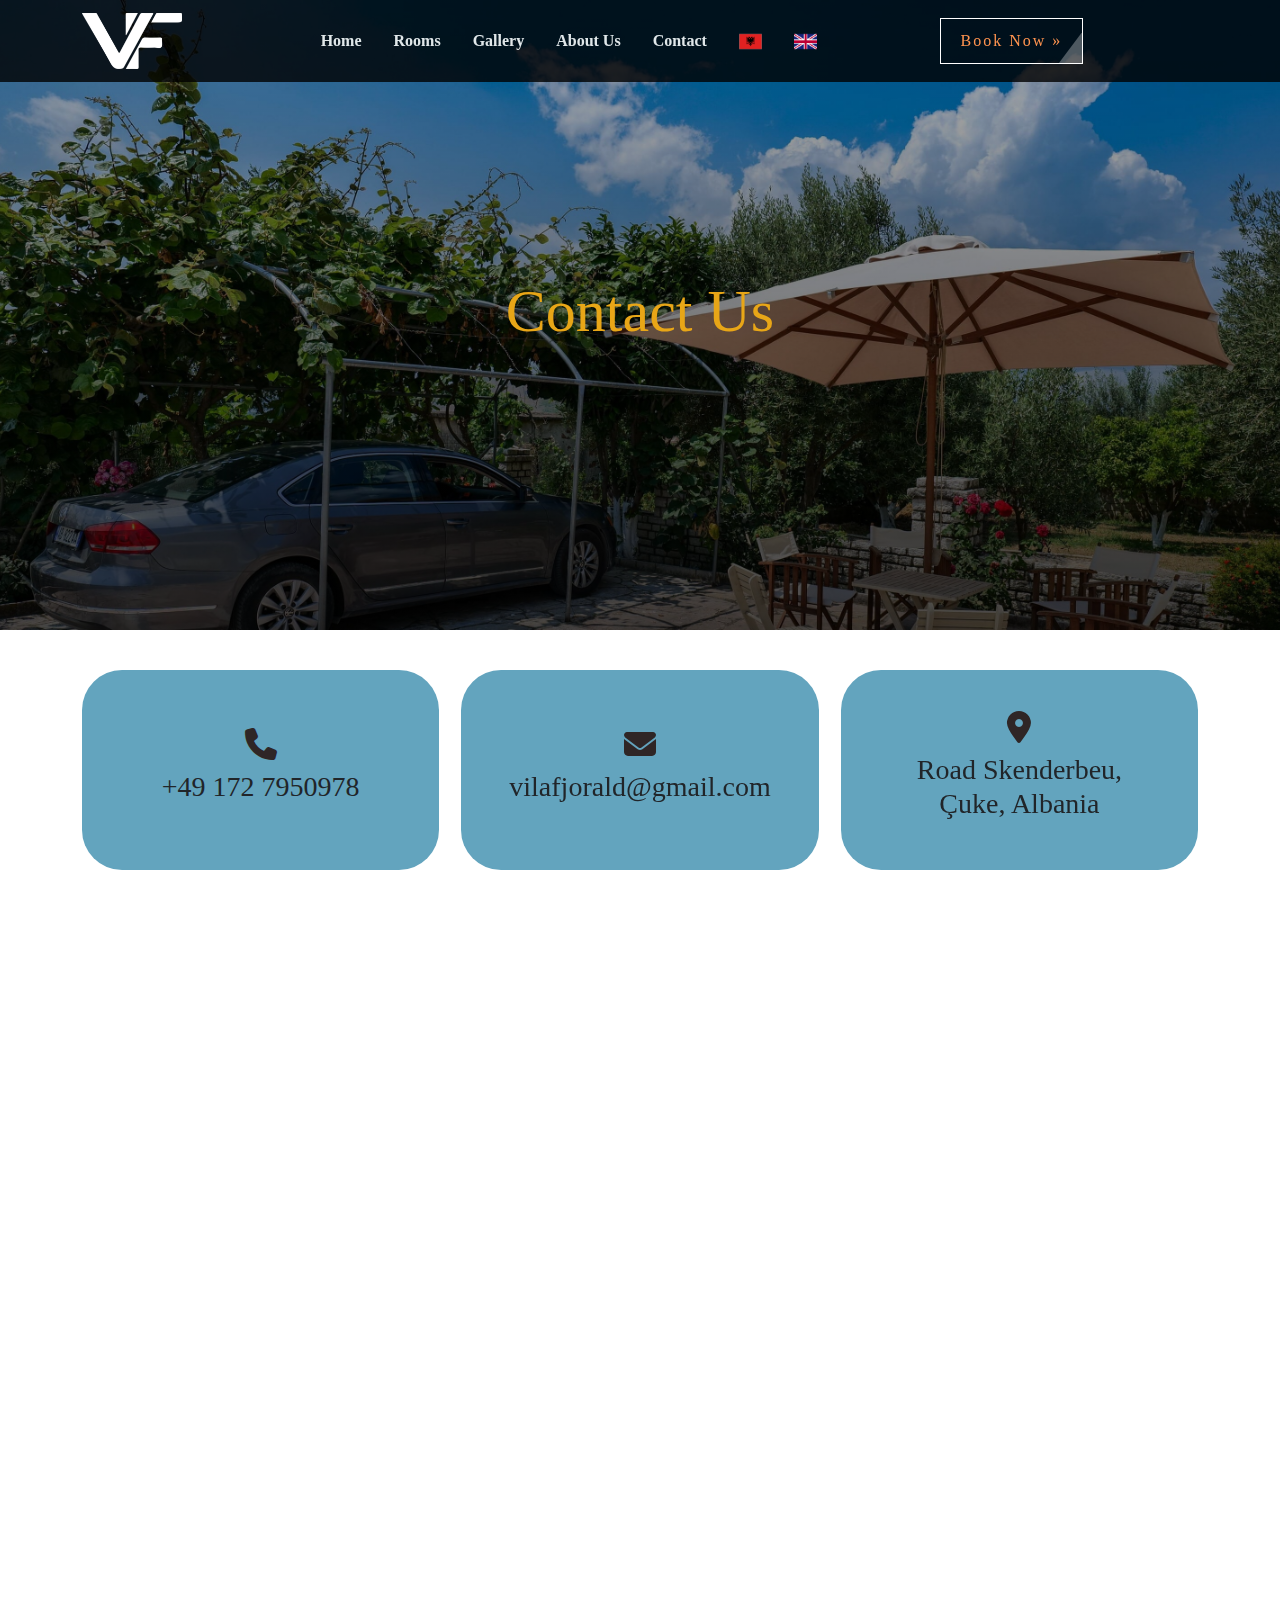
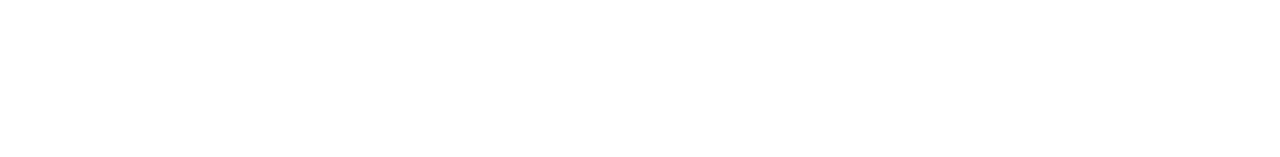
<file: contact.html>
<!DOCTYPE html>
<html lang="en">
<head>
    <meta charset="UTF-8">
    <meta name="viewport" content="width=device-width, initial-scale=1.0">
    <title>Contact - Vila Fjorald , Sarande , Albania</title>
    <meta name="description"
    content="Welcome to Villa Fjorald, your luxurious retreat nestled in Çuke, Sarande County. Experience unparalleled tranquility with us and discover nearby Mango Beach and Flamingo Beach for moments of seaside bliss and exploration." />
    <meta name="keywords"
        content="Contact , Vila Fjorald , Sarande , Albania , Hotel , Vila , Mango Beach , Flamingo Beach">
    <link rel="icon" type="image/x-icon" href="assets/icon/vila-fjoraldLogo.png">
    <!-- FontAwesome -->
    <link rel="stylesheet" href="https://use.fontawesome.com/releases/v5.15.1/css/all.css">
    <!-- Bootstrap -->
    <link href="https://cdn.jsdelivr.net/npm/bootstrap@5.3.3/dist/css/bootstrap.min.css" rel="stylesheet"
        integrity="sha384-QWTKZyjpPEjISv5WaRU9OFeRpok6YctnYmDr5pNlyT2bRjXh0JMhjY6hW+ALEwIH" crossorigin="anonymous">
    <!-- My CSS -->
    <link rel="stylesheet" href="stylesheet.css">
</head>
<body>
    <header>
        <nav class="navbar navbar-expand-lg navbar-dark fixed-top text-center">
          <div class="container">
            <a href="contact.html" class="navbar-brand">
              <img src="assets/icon/vila-fjoraldLogo.png" width="100px">
            </a>
    
            <button class="navbar-toggler" type="button" data-bs-toggle="collapse" data-bs-target="#collapseNav"
              aria-controls="collapseNav" aria-expanded="false" aria-label="Toggle navigation">
              <span class="navbar-toggler-icon"></span>
            </button>
    
            <div class="collapse navbar-collapse " id="collapseNav">
              <ul class="navbar-nav nav-underline ms-auto">
                <li class="nav-item mx-auto">
                    <a href="index.html" class="nav-link hover-underline">Home</a>
                  </li>
                  <li class="nav-item mx-auto">
                    <a href="rooms.html" class="nav-link hover-underline">Rooms</a>
                  </li>
                  <li class="nav-item mx-auto">
                    <a href="gallery.html" class="nav-link hover-underline">Gallery</a>
                  </li>
                  <li class="nav-item mx-auto">
                    <a href="about.html" class="nav-link hover-underline">About Us</a>
                  </li>
                  <li class="nav-item mx-auto">
                    <a href="contact.html" class="nav-link hover-underline">Contact</a>
                  </li>
                <li class="nav-item mx-auto">
                  <a href="contact-sq.html" class="nav-link"><img src="assets/icon/ALB.png" width="23px"></a>
                </li>
                <li class="nav-item mx-auto">
                  <a href="contact.html" class="nav-link"><img src="assets/icon/UK.png" width="23px"></a>
                </li>
              </ul>
              <a class="link-btn link-btn " href="contact.html">
                Book Now &raquo;</a>
            </div>
          </div>
        </nav>
      </header>
    <main>
        <div class="bg-images"
            style="background: linear-gradient(rgba(0, 0, 0, 0.3), rgba(0, 0, 0, 0.7)), url('assets/image/23.jpg') center/cover no-repeat fixed;">
            <section class="container text-center">
                <h1 style="text-align: center;color: #e8a617;  font-size: 60px;">
                    Contact Us</h1>
            </section>
        </div>
        <div class="container" id="CContact">
            <div class="google-maps-contact-content">
                <div class="row0" style="display:flex; justify-content: space-between;">
                    <div class="service-card">
                        <div class="card-icon">
                            <i class="fas fa-phone fa-2x" style="color:#2f2626;"></i>
                        </div>
                        <h3 class="h3 title"><a href="tel: +491727950978" class="contact0">
                                +49 172 7950978
                            </a>
                        </h3>
                    </div>
                    <div class="service-card">
                        <div class="card-icon">
                            <i class="fas fa-envelope fa-2x" style="color:#2f2626;"></i>
                        </div>
                        <h3 class="h3 title"><a href="mailto:vilafjorald@gmail.com"
                                class="contact0">vilafjorald@gmail.com
                            </a>
                        </h3>
                    </div>
                    <div class="service-card">
                        <div class="card-icon">
                            <i class="fas fa-location-dot fa-2x" style="color:#2f2626;"></i>
                        </div>
                        <h3 class="h3 title"><a href="https://maps.app.goo.gl/XWsmLxhdFdzE1MMc6" class="contact0"> Road
                                Skenderbeu, Çuke, Albania
                            </a>
                        </h3>
                    </div>
                </div>
                <!-- Google Maps -->
                <div class="google-maps">
                    <iframe
                        src="https://www.google.com/maps/embed?pb=!1m13!1m8!1m3!1d392078.4961868774!2d20.033521!3d39.849295!3m2!1i1024!2i768!4f13.1!3m2!1m1!2zMznCsDUwJzU3LjUiTiAyMMKwMDInMDAuNyJF!5e0!3m2!1sen!2sus!4v1712057598911!5m2!1sen!2sus"
                        width="600" height="450" style="border:0;" allowfullscreen="" loading="lazy"
                        referrerpolicy="no-referrer-when-downgrade"></iframe>
                </div>
            </div>
        </div>
        <section class="footer_wrapper  mt-md-0 pb-0 ">
            <div class="container pb-3">
                <div class="row">
                    <div class="row">
                        <div class="col-lg-3 col-md-6">
                            <h5 style="color: #ffffff;justify-content: center;
                        display: flex;"><img src="assets/icon/vila-fjoraldLogo.png" width="50px">
                            </h5>
                            <p style="color: #ffffff;">Situated in Çuke in the Sarande County region, with Mango Beach
                                nearby, Villa Fjorald features accommodation with free WiFi and free private parking.
                                Guests can relax in the garden at the property.&nbsp;Welcome to our vila.
                            </p>
                        </div>
                        <div class="col-lg-3 col-md-6">
                            <h5 class="footer-link-d" style="color: #ff934f;">Contact:</h5>
                            <ul class="link-widget p-0">
                                <ul class="list-unstyled">
                                    <li><a href="https://maps.app.goo.gl/XWsmLxhdFdzE1MMc6" class="ft-text"><i
                                                class="fa fa-home"></i>
                                            &nbsp; Road Skenderbeu, Çuke, Albania
                                        </a></li><br>
                                    <li><a href="tel: +491727950978" class="ft-text"><i class="fa fa-phone"></i>
                                            &nbsp; +49 172 7950978</a>
                                    </li><br>
                                    <li><a href="mailto:vilafjorald@gmail.com" class="ft-text"><i
                                                class="fa fa-envelope"></i> &nbsp; vilafjorald@gmail.com
                                        </a></li>
                                </ul>
                            </ul>
                        </div>
                        <div class="col-lg-3 col-md-6">
                            <h5 class="footer-link-d" style="color: #ff934f;">Useful Links:</h5>
                            <ul class="p-0 footer-ul">
                                <li><a href="index.html" class="ft-text">Home</a></li>
                                <li><a href="rooms.html" class="ft-text">Rooms</a></li>
                                <li><a href="gallery.html" class="ft-text">Gallery</a></li>
                                <li><a href="about.html" class="ft-text">About Us</a></li>
                                <li><a href="contact.html" class="ft-text">Contact</a></li>
                            </ul>
                        </div>
                        <div class="col-lg-3 col-md-6">
                            <div class="row">
                                <iframe style="border:0; width: 100%; height: 200px;"
                                    src="https://www.google.com/maps/embed?pb=!1m13!1m8!1m3!1d392078.4961868774!2d20.033521!3d39.849295!3m2!1i1024!2i768!4f13.1!3m2!1m1!2zMznCsDUwJzU3LjUiTiAyMMKwMDInMDAuNyJF!5e0!3m2!1sen!2sus!4v1712057598911!5m2!1sen!2sus"
                                    width="600" height="450" allowfullscreen="" loading="lazy"
                                    referrerpolicy="no-referrer-when-downgrade"></iframe>
                            </div>
                        </div>
                    </div>
                    <div class="container-fluid copyright-section">
                        <p class="copyright">
                            Copyright ©
                            <script>document.write(new Date().getFullYear());</script> Vila Fjorald | Powered by
                            <a href="https://intermedia.al/" target="_blank"><img src="assets/icon/intermediaLogo1.png"
                                    width="120px">
                            </a>
                        </p>
                    </div>
                </div>
            </div>
        </section>
    </main>
    <!--BootStrap-->
    <script src="https://cdn.jsdelivr.net/npm/bootstrap@5.3.3/dist/js/bootstrap.bundle.min.js"
        integrity="sha384-YvpcrYf0tY3lHB60NNkmXc5s9fDVZLESaAA55NDzOxhy9GkcIdslK1eN7N6jIeHz"
        crossorigin="anonymous"></script>
    <!--My Script-->
    <script src="script.js"></script>
</body>
</html>
</file>
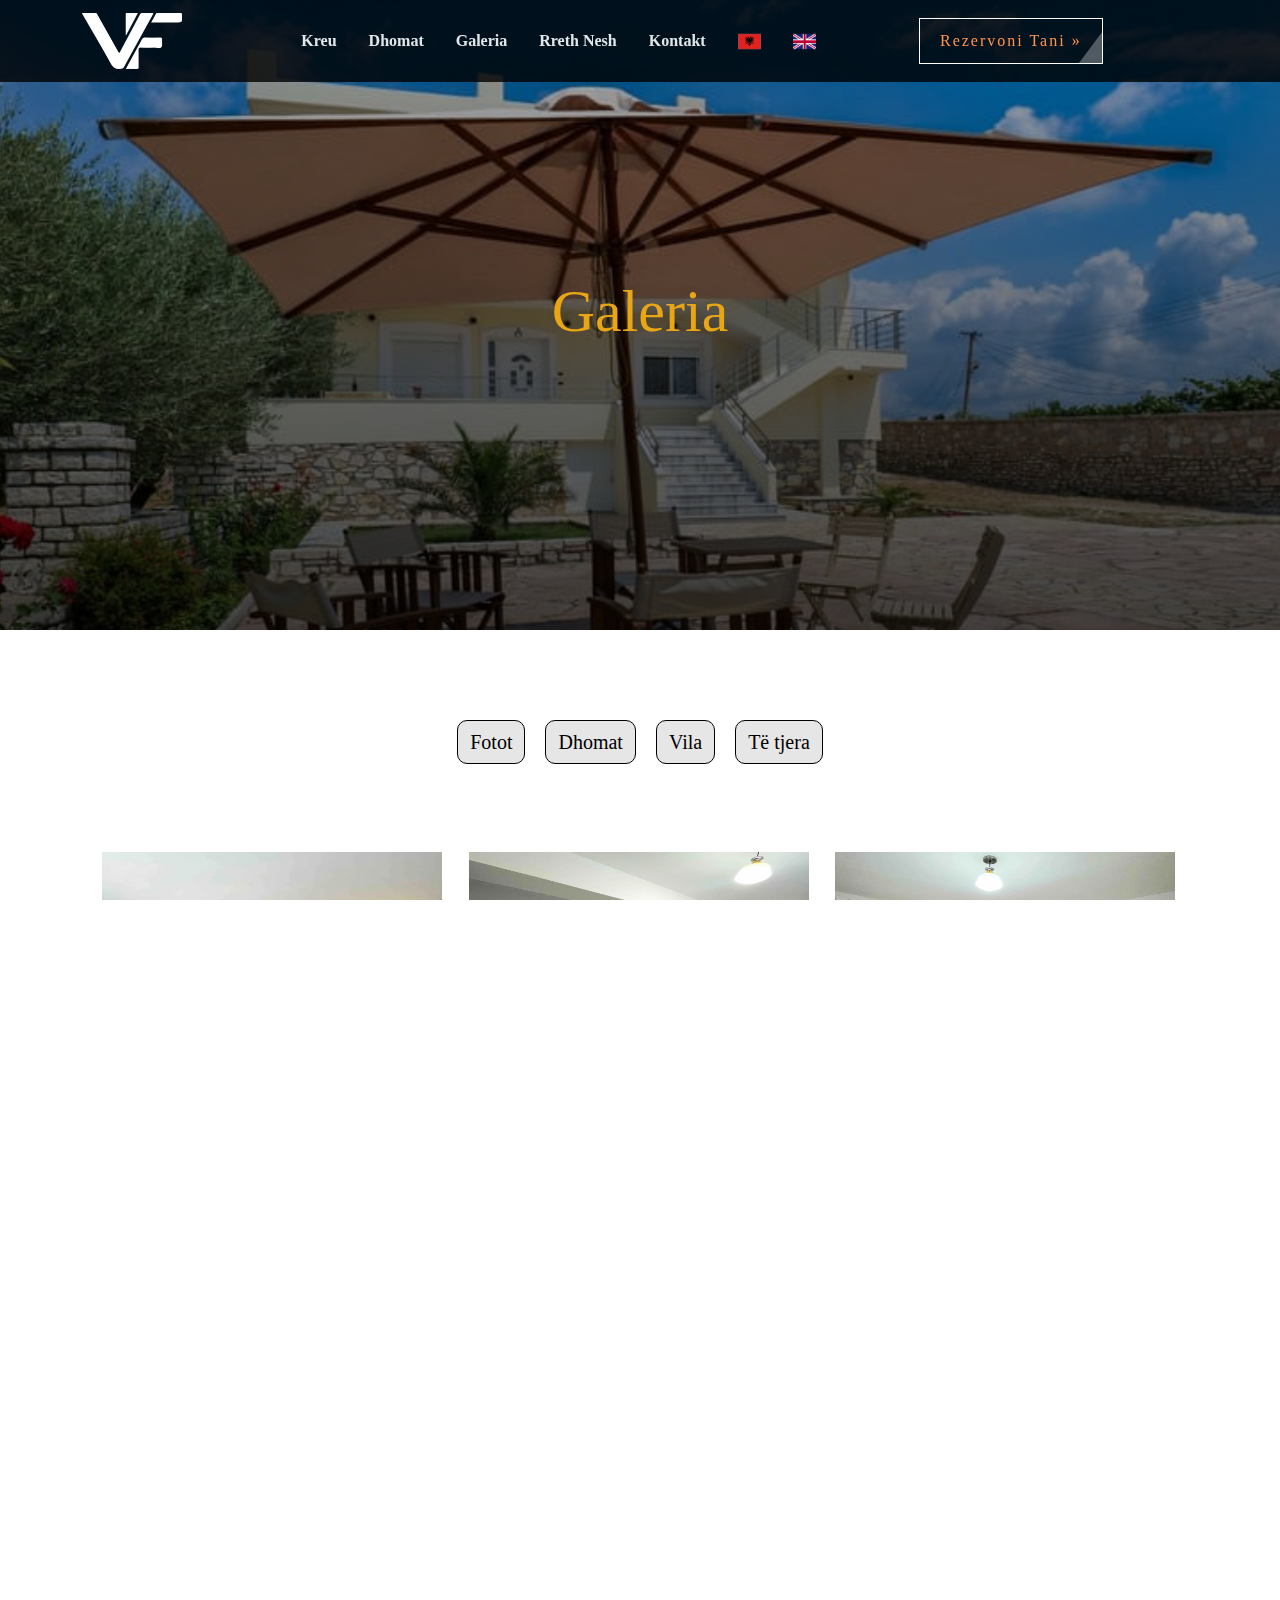
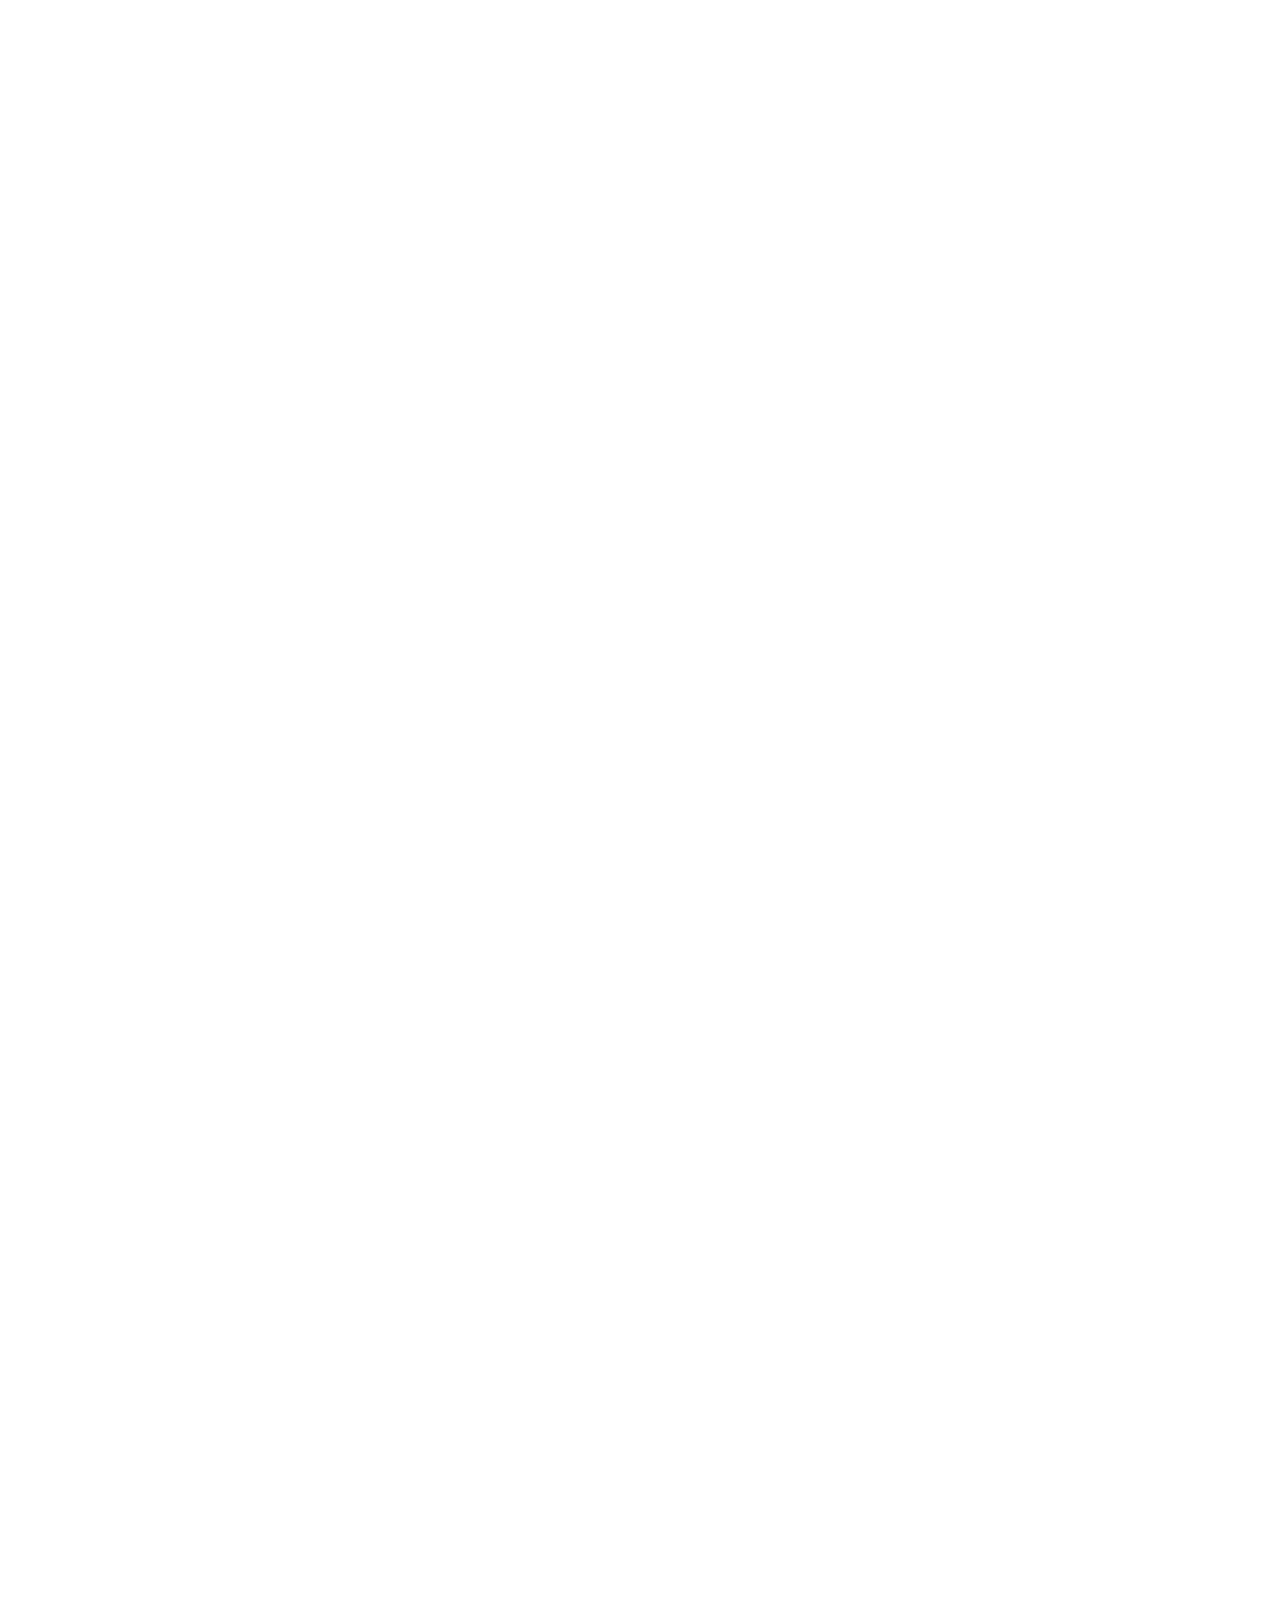
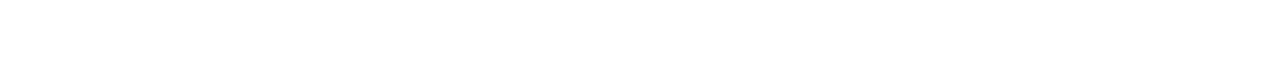
<file: gallery-sq.html>
<!DOCTYPE html>
<html lang="en">

<head>
    <meta charset="UTF-8">
    <meta name="viewport" content="width=device-width, initial-scale=1.0">
    <title>Galeria - Vila Fjorald , Sarande , Albania</title>
    <meta name="description"
    content="Shihni bukurinë mahnitëse të Villa Fjorald përmes galerisë sonë të imazheve të gjërë. Lejoni këto pamje të mahnitshme të shpërthejnë imagjinatën tuaj dhe t'ju inspirojnë për ndalesën tuaj të ardhshme të paharruar në Çukë." />
    <meta name="keywords"
    content="Galeria - Vila Fjorald , Sarande , Shqiperi , Hotel , Vila , Parkim Falas , Pushime , Wifi Falas , Dhoma Familjare , Oborr , Xhakuzi">
    <link rel="icon" type="image/x-icon" href="assets/icon/vila-fjoraldLogo.png" id="tablogo">
    <!-- Bootstrap -->
    <link href="https://cdn.jsdelivr.net/npm/bootstrap@5.3.3/dist/css/bootstrap.min.css" rel="stylesheet"
        integrity="sha384-QWTKZyjpPEjISv5WaRU9OFeRpok6YctnYmDr5pNlyT2bRjXh0JMhjY6hW+ALEwIH" crossorigin="anonymous">
    <!--prova-->
    <link rel="stylesheet" href="https://cdn.jsdelivr.net/npm/@fancyapps/ui@5.0/dist/fancybox/fancybox.css" />
    <!-- My CSS -->
    <link rel="stylesheet" href="stylesheet.css">
</head>

<body>
    <header>
        <nav class="navbar navbar-expand-lg navbar-dark fixed-top text-center">
          <div class="container">
            <a href="index-sq.html" class="navbar-brand">
              <img src="assets/icon/vila-fjoraldLogo.png" width="100px">
            </a>
    
            <button class="navbar-toggler" type="button" data-bs-toggle="collapse" data-bs-target="#collapseNav"
              aria-controls="collapseNav" aria-expanded="false" aria-label="Toggle navigation">
              <span class="navbar-toggler-icon"></span>
            </button>
    
            <div class="collapse navbar-collapse " id="collapseNav">
              <ul class="navbar-nav nav-underline ms-auto">
                <li class="nav-item mx-auto">
                  <a href="index-sq.html" class="nav-link hover-underline">Kreu</a>
                </li>
                <li class="nav-item mx-auto">
                  <a href="rooms-sq.html" class="nav-link hover-underline">Dhomat</a>
                </li>
                <li class="nav-item mx-auto">
                  <a href="gallery-sq.html" class="nav-link hover-underline">Galeria</a>
                </li>
                <li class="nav-item mx-auto">
                  <a href="about-sq.html" class="nav-link hover-underline">Rreth Nesh</a>
                </li>
                <li class="nav-item mx-auto">
                  <a href="contact-sq.html" class="nav-link hover-underline">Kontakt</a>
                </li>
                <li class="nav-item mx-auto">
                  <a href="gallery-sq.html" class="nav-link"><img src="assets/icon/ALB.png" width="23px"></a>
                </li>
                <li class="nav-item mx-auto">
                  <a href="gallery.html" class="nav-link"><img src="assets/icon/UK.png" width="23px"></a>
                </li>
              </ul>
              <a class="link-btn link-btn " href="contact-sq.html">
                Rezervoni Tani &raquo;</a>
            </div>
          </div>
        </nav>
    </header>
    <main>
        <div class="bg-images"
        style="background: linear-gradient(rgba(0, 0, 0, 0.3), rgba(0, 0, 0, 0.7)), url('assets/image/Photo-63-2.jpg') center/cover no-repeat fixed;">
        <section class="container text-center">
            <h1 style="text-align: center;color: #e8a617;  font-size: 60px;">
                Galeria</h1>
        </section>
    </div>
        <section>
            <div class="bottom-section">
                <div class="options" style="align-items: center;padding-bottom: 40px;">
                    <button class="btn btn-default filter-button" data-filter="all">Fotot</button>
                    <button class="btn btn-default filter-button" data-filter="room">Dhomat</button>
                    <button class="btn btn-default filter-button" data-filter="hotel">Vila</button>
                    <button class="btn btn-default filter-button" data-filter="other">Të tjera</button>
                </div>
                <div class="container py-5 ">
                    <div class="row gy-3">
                        <!-- Gallery Items -->
                        <div class="gallery_product col-lg-4 col-md-4 col-sm-4 col-xs-6 filter hotel">
                            <a data-fancybox="gallery" data-src="assets/image/1.webp" class="img-fluid"
                                data-caption="Dhoma Ndenjes">
                                <img src="assets/image/1.webp" />
                            </a>
                        </div>
                        <div class="gallery_product col-lg-4 col-md-4 col-sm-4 col-xs-6 filter room">
                            <a data-fancybox="gallery" data-src="assets/image/20.webp" data-caption="Dhoma e Parë">
                                <img src="assets/image/20.webp" />
                            </a>
                        </div>
                        <div class="gallery_product col-lg-4 col-md-4 col-sm-4 col-xs-6 filter room">
                            <a data-fancybox="gallery" data-src="assets/image/21.webp" data-caption="Dhoma e Dytë">
                                <img src="assets/image/21.webp" />
                            </a>
                        </div>
                        <div class="gallery_product col-lg-4 col-md-4 col-sm-4 col-xs-6 filter room">
                            <a data-fancybox="gallery" data-src="assets/image/9.jpg" data-caption="Dhoma e Tretë">
                                <img src="assets/image/9.jpg" />
                            </a>
                        </div>
                        <div class="gallery_product col-lg-4 col-md-4 col-sm-4 col-xs-6 filter hotel">
                            <a data-fancybox="gallery" data-src="assets/image/4.webp" data-caption="Kuzhina">
                                <img src="assets/image/4.webp" />
                            </a>
                        </div>

                        <div class="gallery_product col-lg-4 col-md-4 col-sm-4 col-xs-6 filter hotel">
                            <a data-fancybox="gallery" data-src="assets/image/10.webp" data-caption="Banjo">
                                <img src="assets/image/10.webp" />
                            </a>
                        </div>
                        <div class="gallery_product col-lg-4 col-md-4 col-sm-4 col-xs-6 filter hotel">
                            <a data-fancybox="gallery" data-src="assets/image/11.webp" data-caption="Dush Privat">
                                <img src="assets/image/11.webp" />
                            </a>
                        </div>
                        <div class="gallery_product col-lg-4 col-md-4 col-sm-4 col-xs-6 filter hotel">
                            <a data-fancybox="gallery" data-src="assets/image/12.webp" data-caption="Xhakuzi">
                                <img src="assets/image/12.webp" />
                            </a>
                        </div>
                        <div class="gallery_product col-lg-4 col-md-4 col-sm-4 col-xs-6 filter hotel">
                            <a data-fancybox="gallery" data-src="assets/image/16.webp" data-caption="Prona">
                                <img src="assets/image/16.webp" />
                            </a>
                        </div>
                        <div class="gallery_product col-lg-4 col-md-4 col-sm-4 col-xs-6 filter hotel">
                            <a data-fancybox="gallery" data-src="assets/image/15.webp" data-caption="Ballkon">
                                <img src="assets/image/15.webp" />
                            </a>
                        </div>
                        <div class="gallery_product col-lg-4 col-md-4 col-sm-4 col-xs-6 filter hotel">
                            <a data-fancybox="gallery" data-src="assets/image/13.webp" data-caption="Ballkon">
                                <img src="assets/image/13.webp" />
                            </a>
                        </div>
                        <div class="gallery_product col-lg-4 col-md-4 col-sm-4 col-xs-6 filter other">
                            <a data-fancybox="gallery" data-src="assets/image/14.webp" data-caption="Kopshtu">
                                <img src="assets/image/14.webp" />
                            </a>
                        </div>
                        <div class="gallery_product col-lg-4 col-md-4 col-sm-4 col-xs-6 filter other">
                            <a data-fancybox="gallery" data-src="assets/image/23.jpg" data-caption="Parkim">
                                <img src="assets/image/23.jpg" />
                            </a>
                        </div>
                        <div class="gallery_product col-lg-4 col-md-4 col-sm-4 col-xs-6 filter other">
                            <a data-fancybox="gallery" data-src="assets/image/Photo-63-2.jpg" data-caption="Zona Jashtë">
                                <img src="assets/image/Photo-63-2.jpg" />
                            </a>
                        </div>
                        <div class="gallery_product col-lg-4 col-md-4 col-sm-4 col-xs-6 filter hotel">
                            <a data-fancybox="gallery" data-src="assets/image/3.webp" data-caption="Dhoma Ndenjes">
                                <img src="assets/image/3.webp" />
                            </a>
                        </div>

                        <div class="gallery_product col-lg-4 col-md-4 col-sm-4 col-xs-6 filter hotel">
                            <a data-fancybox="gallery" data-src="assets/image/101.jpg" data-caption="Dhoma Ndenjes">
                                <img src="assets/image/101.jpg" />
                            </a>
                        </div>
                        <div class="gallery_product col-lg-4 col-md-4 col-sm-4 col-xs-6 filter hotel">
                            <a data-fancybox="gallery" data-src="assets/image/103.jpg" data-caption="Kuzhina">
                                <img src="assets/image/103.jpg" />
                            </a>
                        </div> <div class="gallery_product col-lg-4 col-md-4 col-sm-4 col-xs-6 filter hotel">
                            <a data-fancybox="gallery" data-src="assets/image/104.jpg" data-caption="Banjo">
                                <img src="assets/image/104.jpg" />
                            </a>
                        </div> <div class="gallery_product col-lg-4 col-md-4 col-sm-4 col-xs-6 filter hotel">
                            <a data-fancybox="gallery" data-src="assets/image/105.jpg" data-caption="Banjo">
                                <img src="assets/image/105.jpg" />
                            </a>
                        </div> <div class="gallery_product col-lg-4 col-md-4 col-sm-4 col-xs-6 filter hotel">
                            <a data-fancybox="gallery" data-src="assets/image/106.jpg" data-caption="Banjo">
                                <img src="assets/image/106.jpg" />
                            </a>
                        </div> <div class="gallery_product col-lg-4 col-md-4 col-sm-4 col-xs-6 filter hotel">
                            <a data-fancybox="gallery" data-src="assets/image/201.jpg" data-caption="Kuzhina">
                                <img src="assets/image/201.jpg" />
                            </a>
                        </div> <div class="gallery_product col-lg-4 col-md-4 col-sm-4 col-xs-6 filter hotel">
                            <a data-fancybox="gallery" data-src="assets/image/202.jpg" data-caption="Kuzhina">
                                <img src="assets/image/202.jpg" />
                            </a>
                        </div> <div class="gallery_product col-lg-4 col-md-4 col-sm-4 col-xs-6 filter hotel">
                            <a data-fancybox="gallery" data-src="assets/image/203.jpg" data-caption="Kuzhina">
                                <img src="assets/image/203.jpg" />
                            </a>
                        </div> <div class="gallery_product col-lg-4 col-md-4 col-sm-4 col-xs-6 filter hotel">
                            <a data-fancybox="gallery" data-src="assets/image/209.jpg" data-caption="Kuzhina">
                                <img src="assets/image/209.jpg" />
                            </a>
                        </div>
                    </div>
                </div>
        </section>

        <section class="footer_wrapper  mt-md-0 pb-0 ">
            <div class="container pb-3">
                <div class="row">
                    <div class="row">
                        <div class="col-lg-3 col-md-6">
                            <h5 style="color: #ffffff;justify-content: center;
                        display: flex;"><img src="assets/icon/vila-fjoraldLogo.png" width="50px">
                            </h5>
                            <p style="color: #ffffff;">E vendosur në Çukë në qarkun e Sarandes, me plazhin Mango aty
                                pranë, Villa Fjorald ofron akomodim me WiFi falas dhe parkim privat falas. Mysafirët
                                mund të pushojnë në kopshtin e pronës.&nbsp;Mirë se vini në vilën tonë.
                            </p>
                        </div>
                        <div class="col-lg-3 col-md-6">
                            <h5 class="footer-link-d" style="color: #ff934f;">Contact:</h5>
                            <ul class="link-widget p-0">
                                <ul class="list-unstyled">
                                    <li><a href="https://maps.app.goo.gl/XWsmLxhdFdzE1MMc6" class="ft-text"><i
                                                class="fa fa-home"></i>
                                            &nbsp; Rruga Skënderbeu, Çukë, Albania
                                        </a></li><br>
                                    <li><a href="tel: +491727950978" class="ft-text"><i class="fa fa-phone"></i>
                                            &nbsp; +49 172 7950978</a>
                                    </li><br>
                                    <li><a href="mailto:vilafjorald@gmail.com" class="ft-text"><i
                                                class="fa fa-envelope"></i> &nbsp; vilafjorald@gmail.com
                                        </a></li>
                                </ul>
                            </ul>
                        </div>
                        <div class="col-lg-3 col-md-6">
                            <h5 class="footer-link-d" style="color: #ff934f;">Menu:</h5>
                            <ul class="p-0 footer-ul">
                                <li><a href="index-sq.html" class="ft-text">Kryefaqje</a></li>
                                <li><a href="rooms-sq.html" class="ft-text">Dhomat</a></li>
                                <li><a href="gallery-sq.html" class="ft-text">Galeria</a></li>
                                <li><a href="about-sq.html" class="ft-text">Rreth Nesh</a></li>
                                <li><a href="contact-sq.html" class="ft-text">Kontakt</a></li>
                            </ul>
                        </div>
                        <div class="col-lg-3 col-md-6">
                            <div class="row">
                                <iframe style="border:0; width: 100%; height: 200px;"
                                    src="https://www.google.com/maps/embed?pb=!1m13!1m8!1m3!1d392078.4961868774!2d20.033521!3d39.849295!3m2!1i1024!2i768!4f13.1!3m2!1m1!2zMznCsDUwJzU3LjUiTiAyMMKwMDInMDAuNyJF!5e0!3m2!1sen!2sus!4v1712057598911!5m2!1sen!2sus"
                                    width="600" height="450" allowfullscreen="" loading="lazy"
                                    referrerpolicy="no-referrer-when-downgrade"></iframe>
                            </div>
                        </div>
                    </div>
                    <div class="container-fluid copyright-section">
                        <p class="copyright">
                            Copyright ©
                            <script>document.write(new Date().getFullYear());</script> Vila Fjorald | Mundësuar Nga
                            <a href="https://intermedia.al/" target="_blank"><img src="assets/icon/intermediaLogo1.png"
                                    width="120px">
                            </a>
                        </p>
                    </div>
                </div>
            </div>
        </section>
    </main>
    <!--BootStrap-->
    <script src="https://cdn.jsdelivr.net/npm/bootstrap@5.3.3/dist/js/bootstrap.bundle.min.js"
        integrity="sha384-YvpcrYf0tY3lHB60NNkmXc5s9fDVZLESaAA55NDzOxhy9GkcIdslK1eN7N6jIeHz"
        crossorigin="anonymous"></script>
    <!--My Script-->
    <script src="script.js"></script>
    <script src="https://cdn.jsdelivr.net/npm/@fancyapps/ui@5.0/dist/fancybox/fancybox.umd.js"></script>
    <script>
        document.addEventListener("DOMContentLoaded", function () {
            const filterButtons = document.querySelectorAll('.filter-button');
            const galleryItems = document.querySelectorAll('.gallery_product');
            filterButtons.forEach(button => {
                button.addEventListener('click', function () {
                    const filterValue = this.getAttribute('data-filter');
                    galleryItems.forEach(item => {
                        item.style.display = 'none';
                        if (item.classList.contains(filterValue) || filterValue === 'all') {
                            item.style.display = 'block';
                        }
                    });
                });
            });
        });</script>

    <script>
        Fancybox.bind('[data-fancybox="gallery"]', {
            //
        });    
    </script>

</body>

</html>
</file>
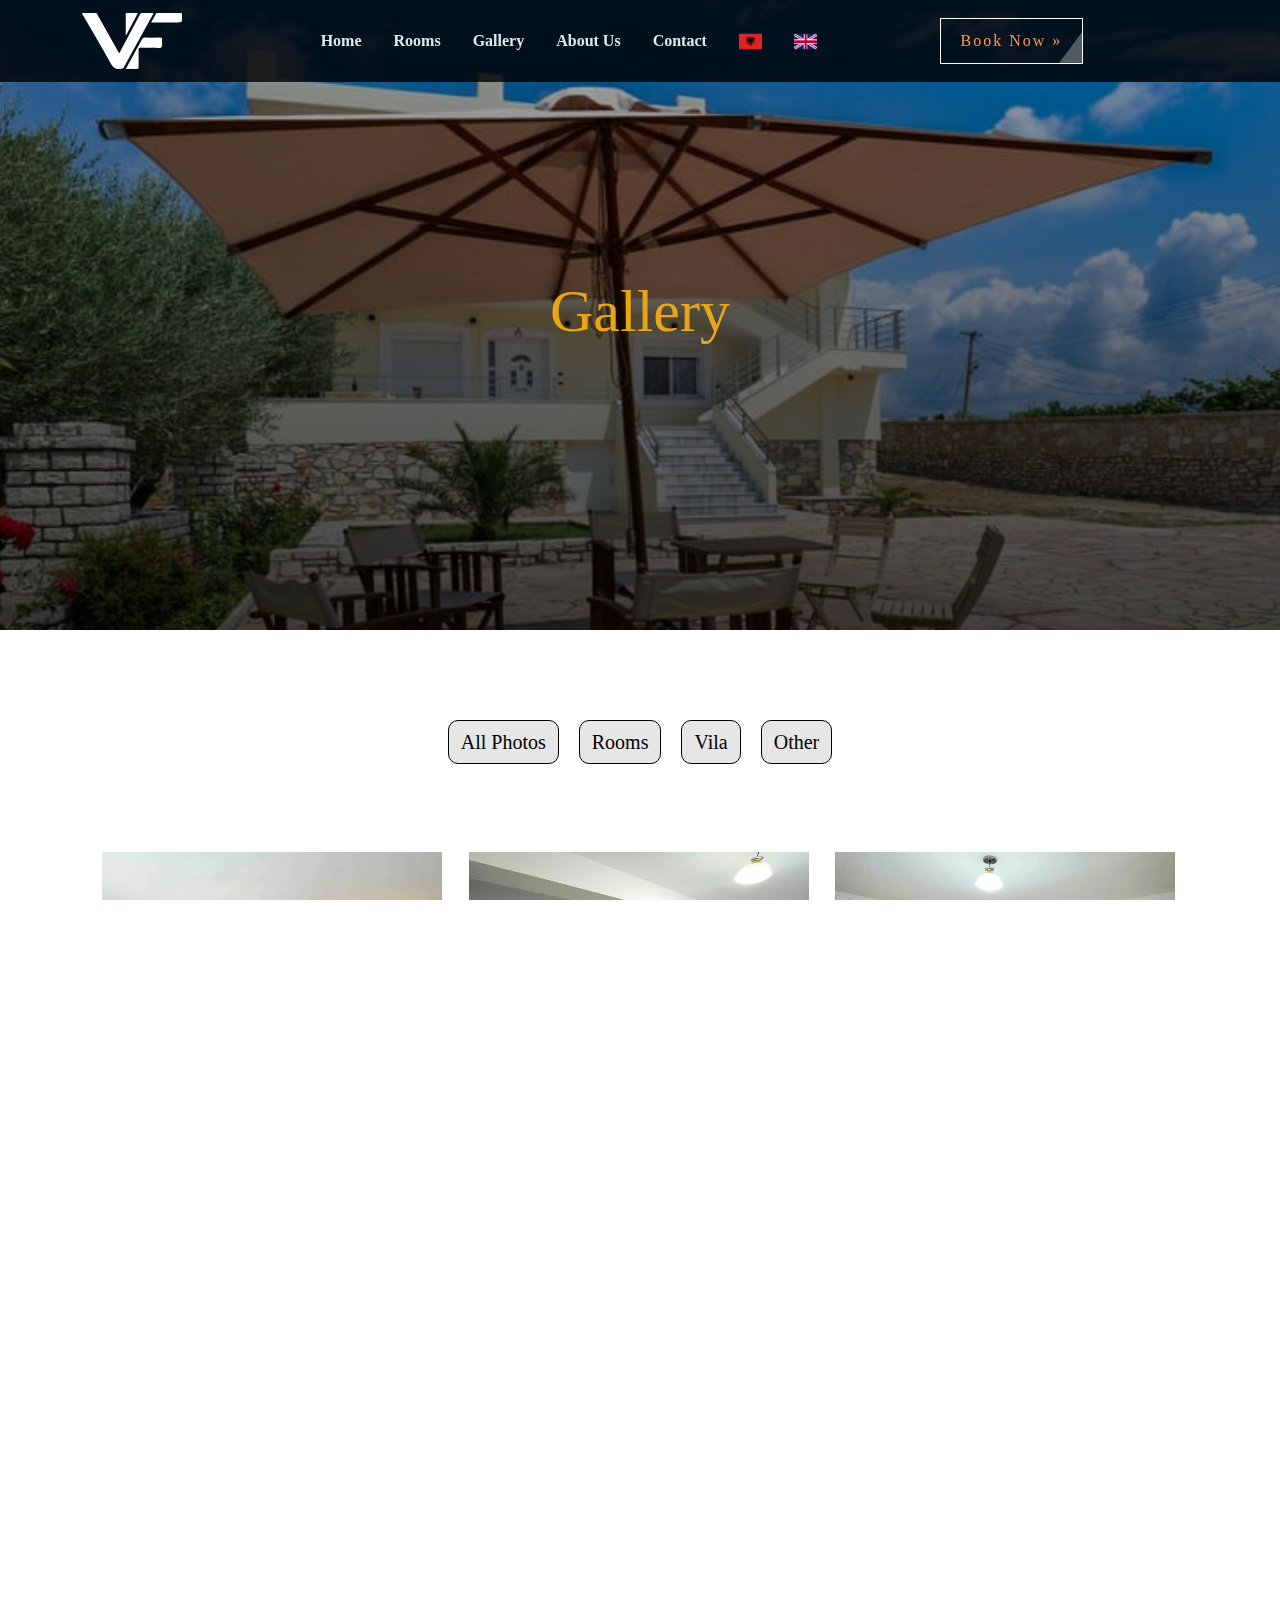
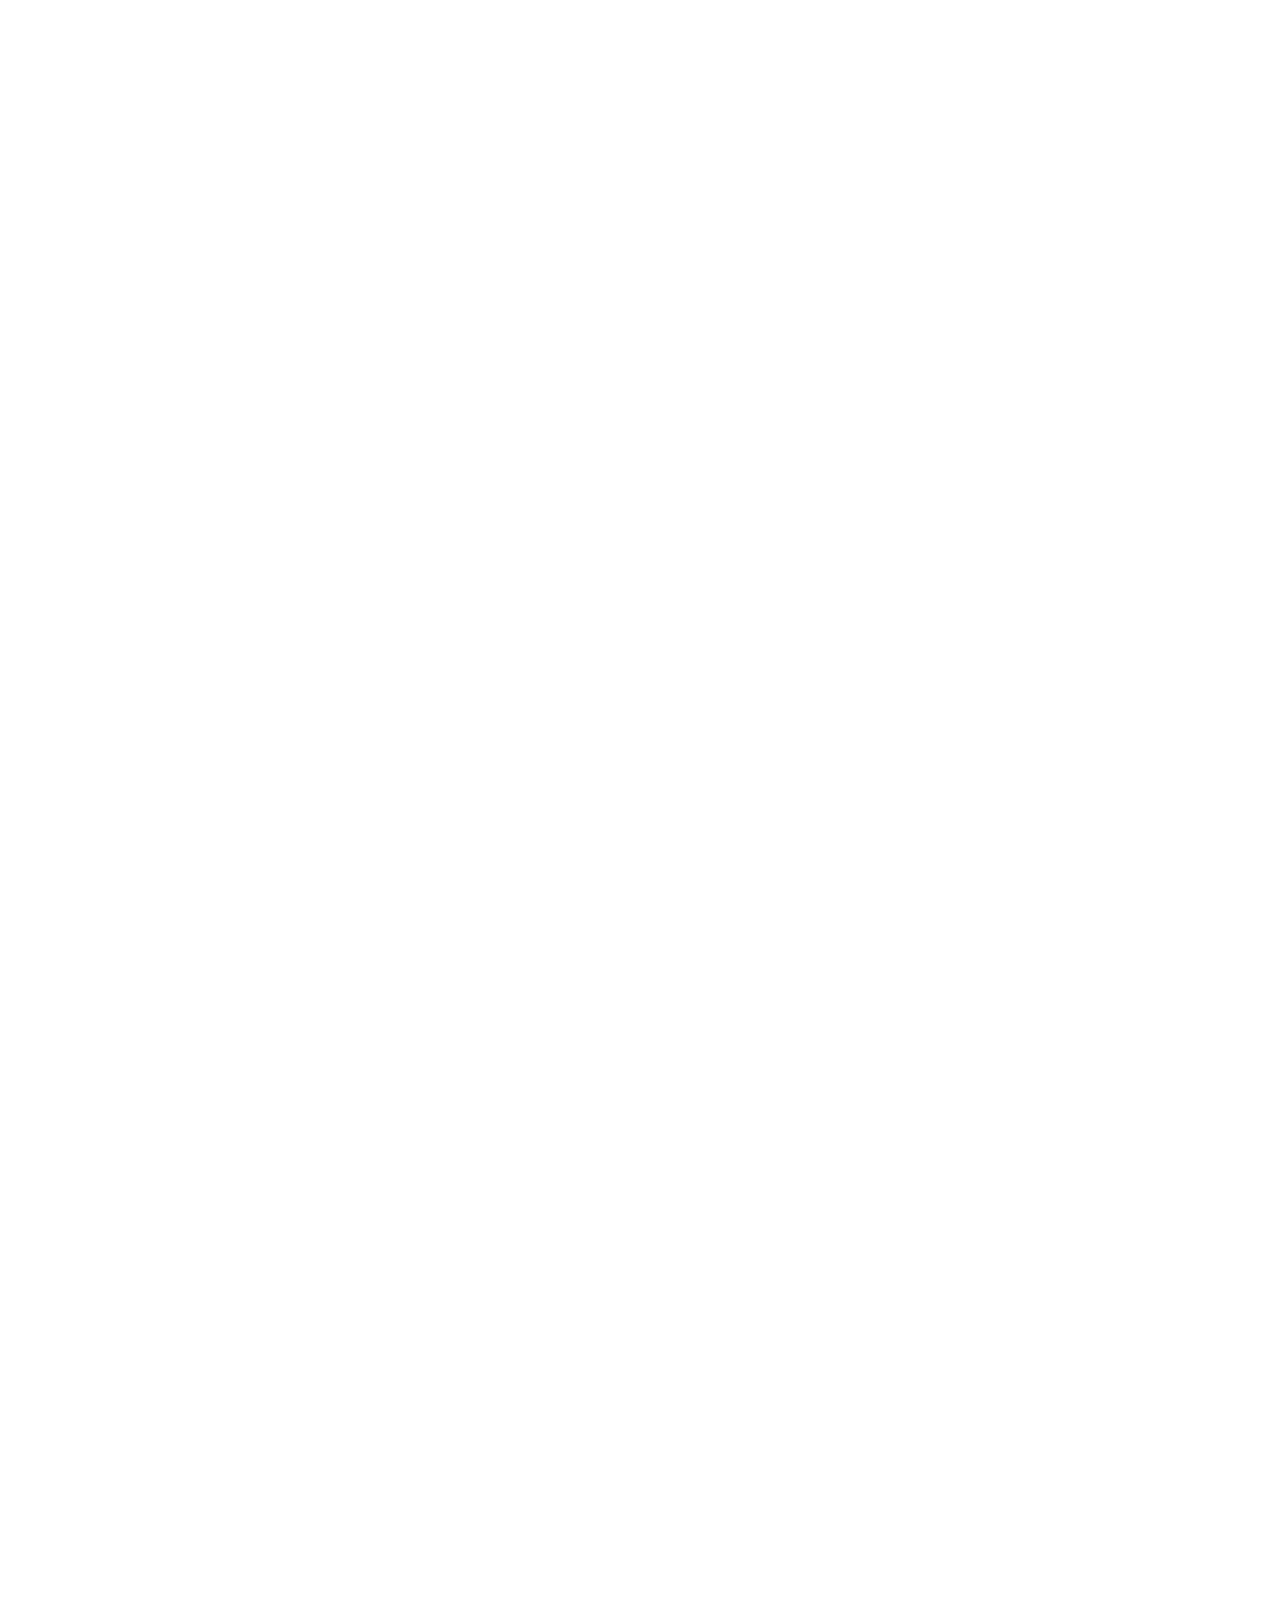
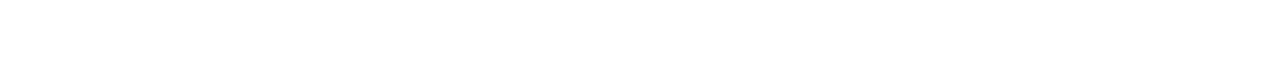
<file: gallery.html>
<!DOCTYPE html>
<html lang="en">
<head>
    <meta charset="UTF-8">
    <meta name="viewport" content="width=device-width, initial-scale=1.0">
    <title>Gallery - Vila Fjorald , Sarande , Albania</title>
    <meta name="description"
    content="Immerse yourself in the captivating beauty of Villa Fjorald through our extensive image gallery. Let these stunning visuals ignite your imagination and inspire your next unforgettable getaway to Çuke." />
    <meta name="keywords"
    content="Gallery - Vila Fjorald , Sarande , Albania , Hotel , Vila , Free Parking , Vacation , Free Wifi , Family Rooms , Outdoor Facilities , Hot Tub">
    <link rel="icon" type="image/x-icon" href="assets/icon/vila-fjoraldLogo.png">
    <!-- Bootstrap -->
    <link href="https://cdn.jsdelivr.net/npm/bootstrap@5.3.3/dist/css/bootstrap.min.css" rel="stylesheet"
        integrity="sha384-QWTKZyjpPEjISv5WaRU9OFeRpok6YctnYmDr5pNlyT2bRjXh0JMhjY6hW+ALEwIH" crossorigin="anonymous">
    <!--FancyBox-->
    <link rel="stylesheet" href="https://cdn.jsdelivr.net/npm/@fancyapps/ui@5.0/dist/fancybox/fancybox.css" />
    <!-- My CSS -->
    <link rel="stylesheet" href="stylesheet.css">
</head>
<body>
    <header>
        <nav class="navbar navbar-expand-lg navbar-dark fixed-top text-center">
          <div class="container">
            <a href="index.html" class="navbar-brand">
              <img src="assets/icon/vila-fjoraldLogo.png" width="100px">
            </a>
    
            <button class="navbar-toggler" type="button" data-bs-toggle="collapse" data-bs-target="#collapseNav"
              aria-controls="collapseNav" aria-expanded="false" aria-label="Toggle navigation">
              <span class="navbar-toggler-icon"></span>
            </button>
    
            <div class="collapse navbar-collapse " id="collapseNav">
              <ul class="navbar-nav nav-underline ms-auto">
                <li class="nav-item mx-auto">
                    <a href="index.html" class="nav-link hover-underline">Home</a>
                  </li>
                  <li class="nav-item mx-auto">
                    <a href="rooms.html" class="nav-link hover-underline">Rooms</a>
                  </li>
                  <li class="nav-item mx-auto">
                    <a href="gallery.html" class="nav-link hover-underline">Gallery</a>
                  </li>
                  <li class="nav-item mx-auto">
                    <a href="about.html" class="nav-link hover-underline">About Us</a>
                  </li>
                  <li class="nav-item mx-auto">
                    <a href="contact.html" class="nav-link hover-underline">Contact</a>
                  </li>
                <li class="nav-item mx-auto">
                  <a href="gallery-sq.html" class="nav-link"><img src="assets/icon/ALB.png" width="23px"></a>
                </li>
                <li class="nav-item mx-auto">
                  <a href="gallery.html" class="nav-link"><img src="assets/icon/UK.png" width="23px"></a>
                </li>
              </ul>
              <a class="link-btn link-btn " href="contact.html">
                Book Now &raquo;</a>
            </div>
          </div>
        </nav>
      </header>
    <main>
        <div class="bg-images"
            style="background: linear-gradient(rgba(0, 0, 0, 0.3), rgba(0, 0, 0, 0.7)), url('assets/image/Photo-63-2.jpg') center/cover no-repeat fixed;">
            <section class="container text-center">
                <h1 style="text-align: center;color: #e8a617;  font-size: 60px;">
                    Gallery</h1>
            </section>
        </div>
        <section>
            <div class="bottom-section">
                <div class="options" style="align-items: center;padding-bottom: 40px;">
                    <button class="btn btn-default filter-button" data-filter="all">All Photos</button>
                    <button class="btn btn-default filter-button" data-filter="room">Rooms</button>
                    <button class="btn btn-default filter-button" data-filter="hotel">Vila</button>
                    <button class="btn btn-default filter-button" data-filter="other">Other</button>
                </div>
                <div class="container py-5 ">
                    <div class="row gy-3">
                        <!-- Gallery Items -->
                        <div class="gallery_product col-lg-4 col-md-4 col-sm-4 col-xs-6 filter hotel">
                            <a data-fancybox="gallery" data-src="assets/image/1.webp" class="img-fluid"
                                data-caption="Living Room">
                                <img src="assets/image/1.webp" />
                            </a>
                        </div>
                        <div class="gallery_product col-lg-4 col-md-4 col-sm-4 col-xs-6 filter room">
                            <a data-fancybox="gallery" data-src="assets/image/20.webp" data-caption="First Bedroom">
                                <img src="assets/image/20.webp" />
                            </a>
                        </div>
                        <div class="gallery_product col-lg-4 col-md-4 col-sm-4 col-xs-6 filter room">
                            <a data-fancybox="gallery" data-src="assets/image/21.webp" data-caption="Second Bedroom">
                                <img src="assets/image/21.webp" />
                            </a>
                        </div>
                        <div class="gallery_product col-lg-4 col-md-4 col-sm-4 col-xs-6 filter room">
                            <a data-fancybox="gallery" data-src="assets/image/9.jpg" data-caption="Third Bedroom">
                                <img src="assets/image/9.jpg" />
                            </a>
                        </div>
                        <div class="gallery_product col-lg-4 col-md-4 col-sm-4 col-xs-6 filter hotel">
                            <a data-fancybox="gallery" data-src="assets/image/4.webp" data-caption="Kitchen">
                                <img src="assets/image/4.webp" />
                            </a>
                        </div>
                        <div class="gallery_product col-lg-4 col-md-4 col-sm-4 col-xs-6 filter hotel">
                            <a data-fancybox="gallery" data-src="assets/image/10.webp" data-caption="Bathroom">
                                <img src="assets/image/10.webp" />
                            </a>
                        </div>
                        <div class="gallery_product col-lg-4 col-md-4 col-sm-4 col-xs-6 filter hotel">
                            <a data-fancybox="gallery" data-src="assets/image/11.webp" data-caption="Private Shower">
                                <img src="assets/image/11.webp" />
                            </a>
                        </div>
                        <div class="gallery_product col-lg-4 col-md-4 col-sm-4 col-xs-6 filter hotel">
                            <a data-fancybox="gallery" data-src="assets/image/12.webp" data-caption="Jacuzzi">
                                <img src="assets/image/12.webp" />
                            </a>
                        </div>
                        <div class="gallery_product col-lg-4 col-md-4 col-sm-4 col-xs-6 filter hotel">
                            <a data-fancybox="gallery" data-src="assets/image/16.webp" data-caption="Exterior">
                                <img src="assets/image/16.webp" />
                            </a>
                        </div>
                        <div class="gallery_product col-lg-4 col-md-4 col-sm-4 col-xs-6 filter hotel">
                            <a data-fancybox="gallery" data-src="assets/image/15.webp" data-caption="Balcony">
                                <img src="assets/image/15.webp" />
                            </a>
                        </div>
                        <div class="gallery_product col-lg-4 col-md-4 col-sm-4 col-xs-6 filter hotel">
                            <a data-fancybox="gallery" data-src="assets/image/13.webp" data-caption="Balcony">
                                <img src="assets/image/13.webp" />
                            </a>
                        </div>
                        <div class="gallery_product col-lg-4 col-md-4 col-sm-4 col-xs-6 filter other">
                            <a data-fancybox="gallery" data-src="assets/image/14.webp" data-caption="Garden">
                                <img src="assets/image/14.webp" />
                            </a>
                        </div>
                        <div class="gallery_product col-lg-4 col-md-4 col-sm-4 col-xs-6 filter other">
                            <a data-fancybox="gallery" data-src="assets/image/23.jpg" data-caption="Parking">
                                <img src="assets/image/23.jpg" />
                            </a>
                        </div>
                        <div class="gallery_product col-lg-4 col-md-4 col-sm-4 col-xs-6 filter other">
                            <a data-fancybox="gallery" data-src="assets/image/Photo-63-2.jpg"
                                data-caption="Outdoor Area">
                                <img src="assets/image/Photo-63-2.jpg" />
                            </a>
                        </div>
                        <div class="gallery_product col-lg-4 col-md-4 col-sm-4 col-xs-6 filter hotel">
                            <a data-fancybox="gallery" data-src="assets/image/3.webp" data-caption="Living Room">
                                <img src="assets/image/3.webp" />
                            </a>
                        </div>
                        <div class="gallery_product col-lg-4 col-md-4 col-sm-4 col-xs-6 filter hotel">
                            <a data-fancybox="gallery" data-src="assets/image/101.jpg" data-caption="Living Room">
                                <img src="assets/image/101.jpg" />
                            </a>
                        </div>
                        <div class="gallery_product col-lg-4 col-md-4 col-sm-4 col-xs-6 filter hotel">
                            <a data-fancybox="gallery" data-src="assets/image/103.jpg" data-caption="Kitchen">
                                <img src="assets/image/103.jpg" />
                            </a>
                        </div> <div class="gallery_product col-lg-4 col-md-4 col-sm-4 col-xs-6 filter hotel">
                            <a data-fancybox="gallery" data-src="assets/image/104.jpg" data-caption="Bathroom">
                                <img src="assets/image/104.jpg" />
                            </a>
                        </div> <div class="gallery_product col-lg-4 col-md-4 col-sm-4 col-xs-6 filter hotel">
                            <a data-fancybox="gallery" data-src="assets/image/105.jpg" data-caption="Bathroom">
                                <img src="assets/image/105.jpg" />
                            </a>
                        </div> <div class="gallery_product col-lg-4 col-md-4 col-sm-4 col-xs-6 filter hotel">
                            <a data-fancybox="gallery" data-src="assets/image/106.jpg" data-caption="Bathroom">
                                <img src="assets/image/106.jpg" />
                            </a>
                        </div> <div class="gallery_product col-lg-4 col-md-4 col-sm-4 col-xs-6 filter hotel">
                            <a data-fancybox="gallery" data-src="assets/image/201.jpg" data-caption="Kitchen">
                                <img src="assets/image/201.jpg" />
                            </a>
                        </div> <div class="gallery_product col-lg-4 col-md-4 col-sm-4 col-xs-6 filter hotel">
                            <a data-fancybox="gallery" data-src="assets/image/202.jpg" data-caption="Kitchen">
                                <img src="assets/image/202.jpg" />
                            </a>
                        </div> <div class="gallery_product col-lg-4 col-md-4 col-sm-4 col-xs-6 filter hotel">
                            <a data-fancybox="gallery" data-src="assets/image/203.jpg" data-caption="Kitchen">
                                <img src="assets/image/203.jpg" />
                            </a>
                        </div> <div class="gallery_product col-lg-4 col-md-4 col-sm-4 col-xs-6 filter hotel">
                            <a data-fancybox="gallery" data-src="assets/image/209.jpg" data-caption="Kitchen">
                                <img src="assets/image/209.jpg" />
                            </a>
                        </div>
                    </div>
                </div>
        </section>
        <section class="footer_wrapper  mt-md-0 pb-0 ">
            <div class="container pb-3">
                <div class="row">
                    <div class="row">
                        <div class="col-lg-3 col-md-6">
                            <h5 style="color: #ffffff;justify-content: center;
                        display: flex;"><img src="assets/icon/vila-fjoraldLogo.png" width="50px">
                            </h5>
                            <p style="color: #ffffff;">Situated in Çuke in the Sarande County region, with Mango Beach
                                nearby, Villa Fjorald features accommodation with free WiFi and free private parking.
                                Guests can relax in the garden at the property.&nbsp;Welcome to our vila.
                            </p>
                        </div>
                        <div class="col-lg-3 col-md-6">
                            <h5 class="footer-link-d" style="color: #ff934f;">Contact:</h5>
                            <ul class="link-widget p-0">
                                <ul class="list-unstyled">
                                    <li><a href="https://maps.app.goo.gl/XWsmLxhdFdzE1MMc6" class="ft-text"><i
                                                class="fa fa-home"></i>
                                            &nbsp; Road Skenderbeu, Çuke, Albania
                                        </a></li><br>
                                    <li><a href="tel: +491727950978" class="ft-text"><i class="fa fa-phone"></i>
                                            &nbsp; +49 172 7950978</a>
                                    </li><br>
                                    <li><a href="mailto:vilafjorald@gmail.com" class="ft-text"><i
                                                class="fa fa-envelope"></i> &nbsp; vilafjorald@gmail.com
                                        </a></li>
                                </ul>
                            </ul>
                        </div>
                        <div class="col-lg-3 col-md-6">
                            <h5 class="footer-link-d" style="color: #ff934f;">Useful Links:</h5>
                            <ul class="p-0 footer-ul">
                                <li><a href="index.html" class="ft-text">Home</a></li>
                                <li><a href="rooms.html" class="ft-text">Rooms</a></li>
                                <li><a href="gallery.html" class="ft-text">Gallery</a></li>
                                <li><a href="about.html" class="ft-text">About Us</a></li>
                                <li><a href="contact.html" class="ft-text">Contact</a></li>
                            </ul>
                        </div>
                        <div class="col-lg-3 col-md-6">
                            <div class="row">
                                <iframe style="border:0; width: 100%; height: 200px;"
                                    src="https://www.google.com/maps/embed?pb=!1m13!1m8!1m3!1d392078.4961868774!2d20.033521!3d39.849295!3m2!1i1024!2i768!4f13.1!3m2!1m1!2zMznCsDUwJzU3LjUiTiAyMMKwMDInMDAuNyJF!5e0!3m2!1sen!2sus!4v1712057598911!5m2!1sen!2sus"
                                    width="600" height="450" allowfullscreen="" loading="lazy"
                                    referrerpolicy="no-referrer-when-downgrade"></iframe>
                            </div>
                        </div>
                    </div>
                    <div class="container-fluid copyright-section">
                        <p class="copyright">
                            Copyright ©
                            <script>document.write(new Date().getFullYear());</script> Vila Fjorald | Powered by
                            <a href="https://intermedia.al/" target="_blank"><img src="assets/icon/intermediaLogo1.png"
                                    width="120px">
                            </a>
                        </p>
                    </div>
                </div>
            </div>
        </section>
    </main>
    <!--BootStrap-->
    <script src="https://cdn.jsdelivr.net/npm/bootstrap@5.3.3/dist/js/bootstrap.bundle.min.js"
        integrity="sha384-YvpcrYf0tY3lHB60NNkmXc5s9fDVZLESaAA55NDzOxhy9GkcIdslK1eN7N6jIeHz"
        crossorigin="anonymous"></script>
    <!--My Script-->
    <script src="script.js"></script>
    <script src="https://cdn.jsdelivr.net/npm/@fancyapps/ui@5.0/dist/fancybox/fancybox.umd.js"></script>
    <script>
        document.addEventListener("DOMContentLoaded", function () {
            const filterButtons = document.querySelectorAll('.filter-button');
            const galleryItems = document.querySelectorAll('.gallery_product');
            filterButtons.forEach(button => {
                button.addEventListener('click', function () {
                    const filterValue = this.getAttribute('data-filter');
                    galleryItems.forEach(item => {
                        item.style.display = 'none';
                        if (item.classList.contains(filterValue) || filterValue === 'all') {
                            item.style.display = 'block';
                        }
                    });
                });
            });
        });</script>
    <script>
        Fancybox.bind('[data-fancybox="gallery"]', {
            //
        });    
    </script>
</body>
</html>
</file>
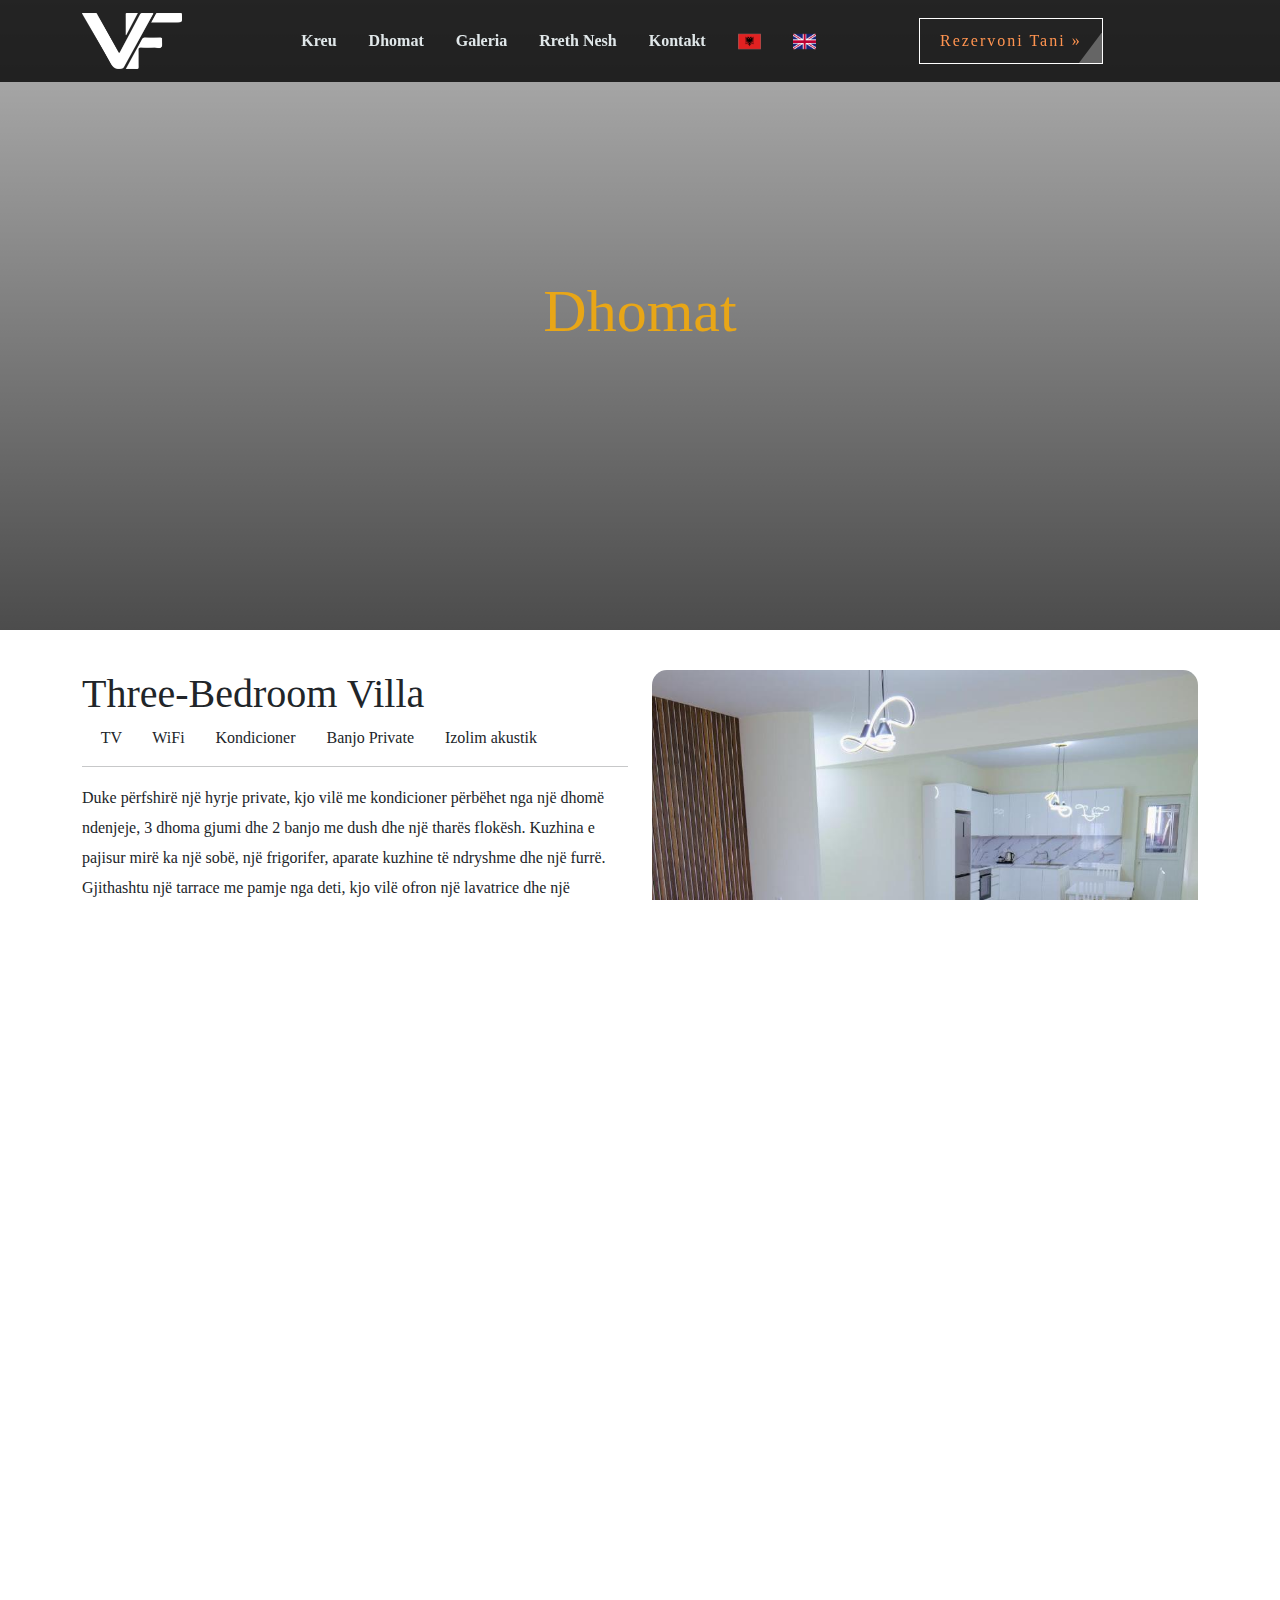
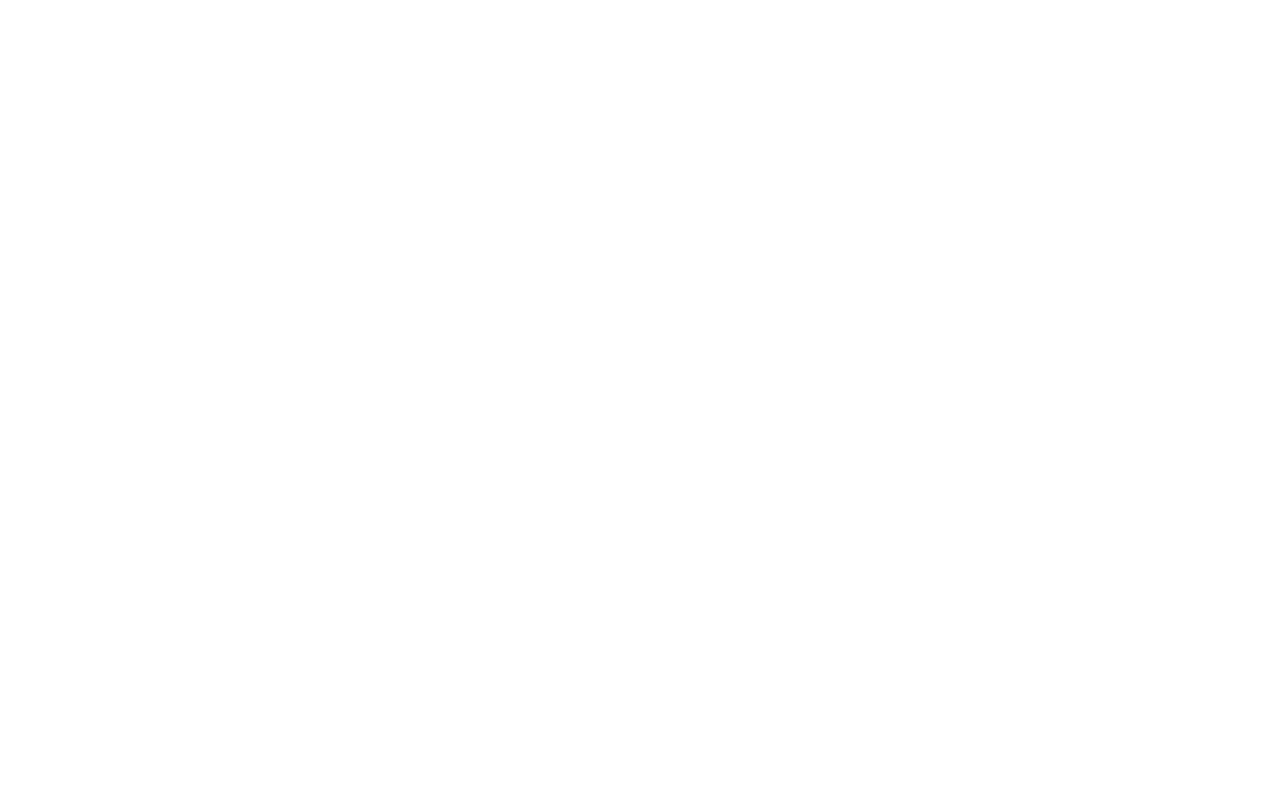
<file: rooms-sq.html>
<!DOCTYPE html>
<html lang="en">

<head>
    <meta charset="UTF-8">
    <meta name="viewport" content="width=device-width, initial-scale=1.0">
    <title>Dhoma - Vila Fjorald , Sarande , Albania</title>
    <meta name="description"
        content="Hyni në rehati dhe unicitet në Villa Fjorald. Vila jonë 2 katshe me tre dhoma gjumi ofron krevate të rehatshme dobje dhe tek, duke premtuar një qëndrim relaksues dhe të shkëlqyer ndër natyrën frymëmarrëse." />
    <meta name="keywords"
        content="Dhoma - Vila Fjorald , Sarande , Shqiperi , Hotel , Vila , Vile 3-Dhomshe , Rehatshme , Unike , Krevat Dopjo , Kreavat Tek ">
    <link rel="icon" type="image/x-icon" href="assets/icon/vila-fjoraldLogo.png">
    <!-- Bootstrap -->
    <link rel="stylesheet" href="https://cdn.jsdelivr.net/npm/bootstrap@5.3.3/dist/css/bootstrap.min.css"
        integrity="sha384-QWTKZyjpPEjISv5WaRU9OFeRpok6YctnYmDr5pNlyT2bRjXh0JMhjY6hW+ALEwIH" crossorigin="anonymous">
    <!-- javascript -->
    <script src="https://cdnjs.cloudflare.com/ajax/libs/OwlCarousel2/2.3.4/owl.carousel.js"
        integrity="sha512-gY25nC63ddE0LcLPhxUJGFxa2GoIyA5FLym4UJqHDEMHjp8RET6Zn/SHo1sltt3WuVtqfyxECP38/daUc/WVEA=="
        crossorigin="anonymous" referrerpolicy="no-referrer"></script>
    <!-- FontAwesome -->
    <link rel="stylesheet" href="https://cdnjs.cloudflare.com/ajax/libs/font-awesome/6.0.0/css/all.min.css">
    <!--JQuery-->
    <script src="https://cdnjs.cloudflare.com/ajax/libs/jquery/3.7.1/jquery.min.js"
        integrity="sha512-v2CJ7UaYy4JwqLDIrZUI/4hqeoQieOmAZNXBeQyjo21dadnwR+8ZaIJVT8EE2iyI61OV8e6M8PP2/4hpQINQ/g=="
        crossorigin="anonymous" referrerpolicy="no-referrer"></script>
    <link rel="stylesheet" href="https://cdn.jsdelivr.net/npm/swiper@9/swiper-bundle.min.css" />
    <!-- My CSS -->
    <link rel="stylesheet" href="stylesheet.css">
</head>

<body>
    <header>
        <nav class="navbar navbar-expand-lg navbar-dark fixed-top text-center">
            <div class="container">
                <a href="index-sq.html" class="navbar-brand">
                    <img src="assets/icon/vila-fjoraldLogo.png" width="100px">
                </a>
                <button class="navbar-toggler" type="button" data-bs-toggle="collapse" data-bs-target="#collapseNav"
                    aria-controls="collapseNav" aria-expanded="false" aria-label="Toggle navigation">
                    <span class="navbar-toggler-icon"></span>
                </button>
                <div class="collapse navbar-collapse " id="collapseNav">
                    <ul class="navbar-nav nav-underline ms-auto">
                        <li class="nav-item mx-auto">
                            <a href="index-sq.html" class="nav-link hover-underline">Kreu</a>
                        </li>
                        <li class="nav-item mx-auto">
                            <a href="rooms-sq.html" class="nav-link hover-underline">Dhomat</a>
                        </li>
                        <li class="nav-item mx-auto">
                            <a href="gallery-sq.html" class="nav-link hover-underline">Galeria</a>
                        </li>
                        <li class="nav-item mx-auto">
                            <a href="about-sq.html" class="nav-link hover-underline">Rreth Nesh</a>
                        </li>
                        <li class="nav-item mx-auto">
                            <a href="contact-sq.html" class="nav-link hover-underline">Kontakt</a>
                        </li>
                        <li class="nav-item mx-auto">
                            <a href="rooms-sq.html" class="nav-link"><img src="assets/icon/ALB.png" width="23px"></a>
                        </li>
                        <li class="nav-item mx-auto">
                            <a href="rooms.html" class="nav-link"><img src="assets/icon/UK.png" width="23px"></a>
                        </li>
                    </ul>
                    <a class="link-btn link-btn " href="contact-sq.html">
                        Rezervoni Tani &raquo;</a>
                </div>
            </div>
        </nav>
    </header>
    <main>
        <div class="bg-images"
            style="background: linear-gradient(rgba(0, 0, 0, 0.3), rgba(0, 0, 0, 0.7)), url('assets/image/9.jpg') center/cover no-repeat fixed;">
            <section class="container text-center">
                <h1 style="text-align: center;color: #e8a617;font-size: 60px;">
                    Dhomat</h1>
            </section>
        </div>
        <section class="container">
            <div class="row">
                <div class="col-lg-6 my-auto container">
                    <h1 class="gold-head h1 text-dark">Three-Bedroom Villa</h1>
                    <span><i class="fa fa-tv " aria-hidden="true" style="font-size:larger;color: #e8a617;"></i>
                        TV &nbsp;
                        <i class="fa fa-wifi" aria-hidden="true" style="font-size:larger;color: #e8a617;"></i>
                        WiFi &nbsp;
                        <i class="fa fa-snowflake" aria-hidden="true" style="font-size:larger;color: #e8a617;"></i>
                        Kondicioner &nbsp;
                        <i class="fa fa-shower" aria-hidden="true" style="font-size:larger;color: #e8a617;"></i>
                        Banjo Private &nbsp;
                        <i class="fa fa-volume-xmark" aria-hidden="true" style="font-size:larger;color: #e8a617;"></i>
                        Izolim akustik
                        <br></span>
                    <hr>
                    <h6 style="line-height:29.88px; font-size:16px">Duke përfshirë një hyrje private, kjo vilë me
                        kondicioner
                        përbëhet nga një dhomë ndenjeje, 3 dhoma gjumi dhe 2 banjo me dush dhe
                        një tharës flokësh. Kuzhina e pajisur mirë ka një sobë, një frigorifer, aparate
                        kuzhine të ndryshme dhe një furrë. Gjithashtu një tarrace me pamje nga deti, kjo vilë
                        ofron
                        një lavatrice dhe një televizor modern. Njësia ofron 5 krevate.</h6>
                    <h3>Tipet e Akomodimit : </h3>
                    <span>Dhoma 1 : 1 Kreavat Dopjo <img src="assets/icon/bed.png" alt=""> </span>
                    <span class="lineee">| </span>
                    <span>Dhoma 2 : 2 Kreavate Tek <img src="assets/icon/single-bed.png" alt="">
                    </span>
                    <span class="lineee">| </span>
                    <span>Dhoma 3 : 1 Kreavat Dopjo <img src="assets/icon/bed.png" alt=""> </span>
                    <span class="lineee">| </span>
                    <span>Dhoma Ndenjes : 1 Krevat Divan <img src="assets/icon/sofa-bed.png" alt="">
                    </span>
                    <span style="font-size: 20px;">
                        </p>
                        <a class="link-btn" href="contact.html"
                            style="background-color: rgba(0, 0, 0, 0.9);text-align: center;">Book
                            Now &raquo;</a>
                </div>
                <div class="col-lg-6 order-first order-sm-1 container">
                    <div class="slider-0">
                        <div class="slides-0">
                            <div class="slide-0"><img src="assets/image/101.jpg" alt="Image 1" style="border-radius: 15px"></div>
                            <div class="slide-0"><img src="assets/image/103.jpg" alt="Image 2" style="border-radius: 15px"></div>
                            <div class="slide-0"><img src="assets/image/105.jpg" alt="Image 3" style="border-radius: 15px"></div>
                            <div class="slide-0"><img src="assets/image/107.jpg" alt="Image 4" style="border-radius: 15px"></div>
                            <div class="slide-0"><img src="assets/image/108.jpg" alt="Image 5" style="border-radius: 15px"></div>
                            <div class="slide-0"><img src="assets/image/211.jpg" alt="Image 6" style="border-radius: 15px"></div>
                            <!-- Add more slides as needed -->
                        </div>
                        <button class="prev-0"><i class="fas fa-chevron-left"></i></button>
                        <button class="next-0"><i class="fas fa-chevron-right"></i></button>
                    </div>
                </div>
            </div>
        </section>
        <section class="container">
            <div class="row">
                <div class="col-lg-6 container">
                    <div class="slider-1">
                        <div class="slides-1">
                            <div class="slide-1"><img src="assets/image/201.jpg" alt="Image 1" style="border-radius: 15px"></div>
                            <div class="slide-1"><img src="assets/image/202.jpg" alt="Image 2" style="border-radius: 15px"></div>
                            <div class="slide-1"><img src="assets/image/204.jpg" alt="Image 3" style="border-radius: 15px"></div>
                            <div class="slide-1"><img src="assets/image/205.jpg" alt="Image 4" style="border-radius: 15px"></div>
                            <div class="slide-1"><img src="assets/image/206.jpg" alt="Image 5" style="border-radius: 15px"></div>
                            <div class="slide-1"><img src="assets/image/208.jpg" alt="Image 6" style="border-radius: 15px"></div>
                            <!-- Add more slides as needed -->
                        </div>
                        <button class="prev-1"><i class="fas fa-chevron-left"></i></button>
                        <button class="next-1"><i class="fas fa-chevron-right"></i></button>
                    </div>
                </div>
                <div class="col-lg-6 my-auto container prova">
                    <h1 class="gold-head h1 text-dark">Three-Bedroom Villa</h1>
                    <span><i class="fa fa-tv " aria-hidden="true" style="font-size:larger;color: #e8a617;"></i>
                        TV &nbsp;
                        <i class="fa fa-wifi" aria-hidden="true" style="font-size:larger;color: #e8a617;"></i>
                        WiFi &nbsp;
                        <i class="fa fa-snowflake" aria-hidden="true" style="font-size:larger;color: #e8a617;"></i>
                        Kondicioner &nbsp;
                        <i class="fa fa-shower" aria-hidden="true" style="font-size:larger;color: #e8a617;"></i>
                        Banjo Private &nbsp;
                        <i class="fa fa-volume-xmark" aria-hidden="true" style="font-size:larger;color: #e8a617;"></i>
                        Izolim akustik
                        <br></span>
                    <hr>
                    <h6 style="line-height:29.88px; font-size:16px">Duke përfshirë një hyrje private, kjo vilë me
                        kondicioner
                        përbëhet nga një dhomë ndenjeje, 3 dhoma gjumi dhe 2 banjo me dush dhe
                        një tharës flokësh. Kuzhina e pajisur mirë ka një sobë, një frigorifer, aparate
                        kuzhine të ndryshme dhe një furrë. Gjithashtu një tarrace me pamje nga deti, kjo vilë
                        ofron
                        një lavatrice dhe një televizor modern. Njësia ofron 5 krevate.</h6>
                    <h3>Tipet e Akomodimit : </h3>
                    <span>Dhoma 1 : 1 Kreavat Dopjo <img src="assets/icon/bed.png" alt=""> </span>
                    <span class="lineee">| </span>
                    <span>Dhoma 2 : 2 Kreavate Tek <img src="assets/icon/single-bed.png" alt="">
                    </span>
                    <span class="lineee">| </span>
                    <span>Dhoma 3 : 1 Kreavat Dopjo <img src="assets/icon/bed.png" alt=""> </span>
                    <span class="lineee">| </span>
                    <span>Dhoma Ndenjes : 1 Krevat Divan <img src="assets/icon/sofa-bed.png" alt="">
                    </span>
                    <span style="font-size: 20px;">
                        </p>
                        <a class="link-btn" href="contact.html"
                            style="background-color: rgba(0, 0, 0, 0.9);text-align: center;">Book
                            Now &raquo;</a>
                </div>
            </div>
        </section>
        <section class="main-bg d-flex flex-column justify-content-center align-items-center text-center bg-images"
            style="background: linear-gradient(rgba(0, 0, 0, 0.3), rgba(0, 0, 0, 0.7)), url('assets/image/Photo-63-2.jpg') center/cover no-repeat fixed;"
            id="section4">
            <h1 style="color: #f4ac45; margin-bottom: 30px;text-align: center;">
                "Zbuloni Oazin E Relaksit."
            </h1><br>
            <a class="link-btn link-btn dis1" href="contact.html">
                Rezervo Tani</a>
        </section>
        <section class="footer_wrapper  mt-md-0 pb-0 ">
            <div class="container pb-3">
                <div class="row">
                    <div class="row">
                        <div class="col-lg-3 col-md-6">
                            <h5 style="color: #ffffff;justify-content: center;
                        display: flex;"><img src="assets/icon/vila-fjoraldLogo.png" width="50px">
                            </h5>
                            <p style="color: #ffffff;">E vendosur në Çukë në qarkun e Sarandes, me plazhin Mango aty
                                pranë, Villa Fjorald ofron akomodim me WiFi falas dhe parkim privat falas. Mysafirët
                                mund të pushojnë në kopshtin e pronës.&nbsp;Mirë se vini në vilën tonë.
                            </p>
                        </div>
                        <div class="col-lg-3 col-md-6">
                            <h5 class="footer-link-d" style="color: #ff934f;">Contact:</h5>
                            <ul class="link-widget p-0">
                                <ul class="list-unstyled">
                                    <li><a href="https://maps.app.goo.gl/XWsmLxhdFdzE1MMc6" class="ft-text"><i
                                                class="fa fa-home"></i>
                                            &nbsp; Rruga Skënderbeu, 9701 Çukë, Albania
                                        </a></li><br>
                                    <li><a href="tel: +491727950978" class="ft-text"><i class="fa fa-phone"></i>
                                            &nbsp; +49 172 7950978</a>
                                    </li><br>
                                    <li><a href="mailto:vilafjorald@gmail.com" class="ft-text"><i
                                                class="fa fa-envelope"></i> &nbsp; vilafjorald@gmail.com
                                        </a></li>
                                </ul>
                            </ul>
                        </div>
                        <div class="col-lg-3 col-md-6">
                            <h5 class="footer-link-d" style="color: #ff934f;">Menu:</h5>
                            <ul class="p-0 footer-ul">
                                <li><a href="index-sq.html" class="ft-text">Kryefaqje</a></li>
                                <li><a href="rooms-sq.html" class="ft-text">Dhomat</a></li>
                                <li><a href="gallery-sq.html" class="ft-text">Galeria</a></li>
                                <li><a href="about-sq.html" class="ft-text">Rreth Nesh</a></li>
                                <li><a href="contact-sq.html" class="ft-text">Kontakt</a></li>
                            </ul>
                        </div>
                        <div class="col-lg-3 col-md-6">
                            <div class="row">
                                <iframe style="border:0; width: 100%; height: 200px;"
                                    src="https://www.google.com/maps/embed?pb=!1m13!1m8!1m3!1d392078.4961868774!2d20.033521!3d39.849295!3m2!1i1024!2i768!4f13.1!3m2!1m1!2zMznCsDUwJzU3LjUiTiAyMMKwMDInMDAuNyJF!5e0!3m2!1sen!2sus!4v1712057598911!5m2!1sen!2sus"
                                    width="600" height="450" allowfullscreen="" loading="lazy"
                                    referrerpolicy="no-referrer-when-downgrade"></iframe>
                            </div>
                        </div>
                    </div>
                    <div class="container-fluid copyright-section">
                        <p class="copyright">
                            Copyright ©
                            <script>document.write(new Date().getFullYear());</script> Vila Fjorald | Mundësuar Nga
                            <a href="https://intermedia.al/" target="_blank"><img src="assets/icon/intermediaLogo1.png"
                                    width="120px">
                            </a>
                        </p>
                    </div>
                </div>
            </div>
        </section>
    </main>
    <!--BootStrap-->
    <script src="https://cdn.jsdelivr.net/npm/bootstrap@5.3.3/dist/js/bootstrap.bundle.min.js"
        integrity="sha384-YvpcrYf0tY3lHB60NNkmXc5s9fDVZLESaAA55NDzOxhy9GkcIdslK1eN7N6jIeHz"
        crossorigin="anonymous"></script>
    <script src="https://cdn.jsdelivr.net/npm/@popperjs/core@2.11.8/dist/umd/popper.min.js"
        integrity="sha384-I7E8VVD/ismYTF4hNIPjVp/Zjvgyol6VFvRkX/vR+Vc4jQkC+hVqc2pM8ODewa9r"
        crossorigin="anonymous"></script>
        <script src="script.js"></script>
    <script>
        document.addEventListener('DOMContentLoaded', function () {
            const slider = document.querySelector('.slider-0');
            const slides = slider.querySelector('.slides-0');
            const slideWidth = slides.querySelector('.slide-0').clientWidth;
            let currentIndex = 0;
            let isTransitioning = false;
            let timer;
            function goToSlide(index) {
                if (!isTransitioning && index !== currentIndex) {
                    isTransitioning = true;
                    slides.style.transition = 'transform 0.5s ease';
                    slides.style.transform = `translateX(-${slideWidth * index}px)`;
                    currentIndex = index;
                    // Reset transition after it completes
                    setTimeout(() => {
                        slides.style.transition = '';
                        isTransitioning = false;
                    }, 500);
                }
            }
            function nextSlide() {
                const nextIndex = (currentIndex + 1) % slides.children.length; // Calculate the next index with modulo operation
                goToSlide(nextIndex);
            }
            function startAutoSlide() {
                timer = setInterval(nextSlide, 5000);
            }
            function stopAutoSlide() {
                clearInterval(timer);
            }
            document.querySelector('.prev-0').addEventListener('click', function () {
                stopAutoSlide();
                const prevIndex = (currentIndex - 1 + slides.children.length) % slides.children.length; // Calculate the previous index with modulo operation
                goToSlide(prevIndex);
            });
            document.querySelector('.next-0').addEventListener('click', function () {
                stopAutoSlide();
                nextSlide();
            });
            startAutoSlide();
        });
    </script>
    <script>
        document.addEventListener('DOMContentLoaded', function () {
            const slider = document.querySelector('.slider-1');
            const slides = slider.querySelector('.slides-1');
            const slideWidth = slides.querySelector('.slide-1').clientWidth;
            let currentIndex = 0;
            let isTransitioning = false;
            let timer;
            function goToSlide(index) {
                if (!isTransitioning && index !== currentIndex) {
                    isTransitioning = true;
                    slides.style.transition = 'transform 0.5s ease';
                    slides.style.transform = `translateX(-${slideWidth * index}px)`;
                    currentIndex = index;
                    // Reset transition after it completes
                    setTimeout(() => {
                        slides.style.transition = '';
                        isTransitioning = false;
                    }, 500);
                }
            }
            function nextSlide() {
                const nextIndex = (currentIndex + 1) % slides.children.length; // Calculate the next index with modulo operation
                goToSlide(nextIndex);
            }
            function startAutoSlide() {
                timer = setInterval(nextSlide, 5000);
            }
            function stopAutoSlide() {
                clearInterval(timer);
            }
            document.querySelector('.prev-1').addEventListener('click', function () {
                stopAutoSlide();
                const prevIndex = (currentIndex - 1 + slides.children.length) % slides.children.length; // Calculate the previous index with modulo operation
                goToSlide(prevIndex);
            });
            document.querySelector('.next-1').addEventListener('click', function () {
                stopAutoSlide();
                nextSlide();
            });
            startAutoSlide();
        });
    </script>
    <script>window.addEventListener('resize', function () {
            location.reload();
        });</script>
</body>

</html>
</file>
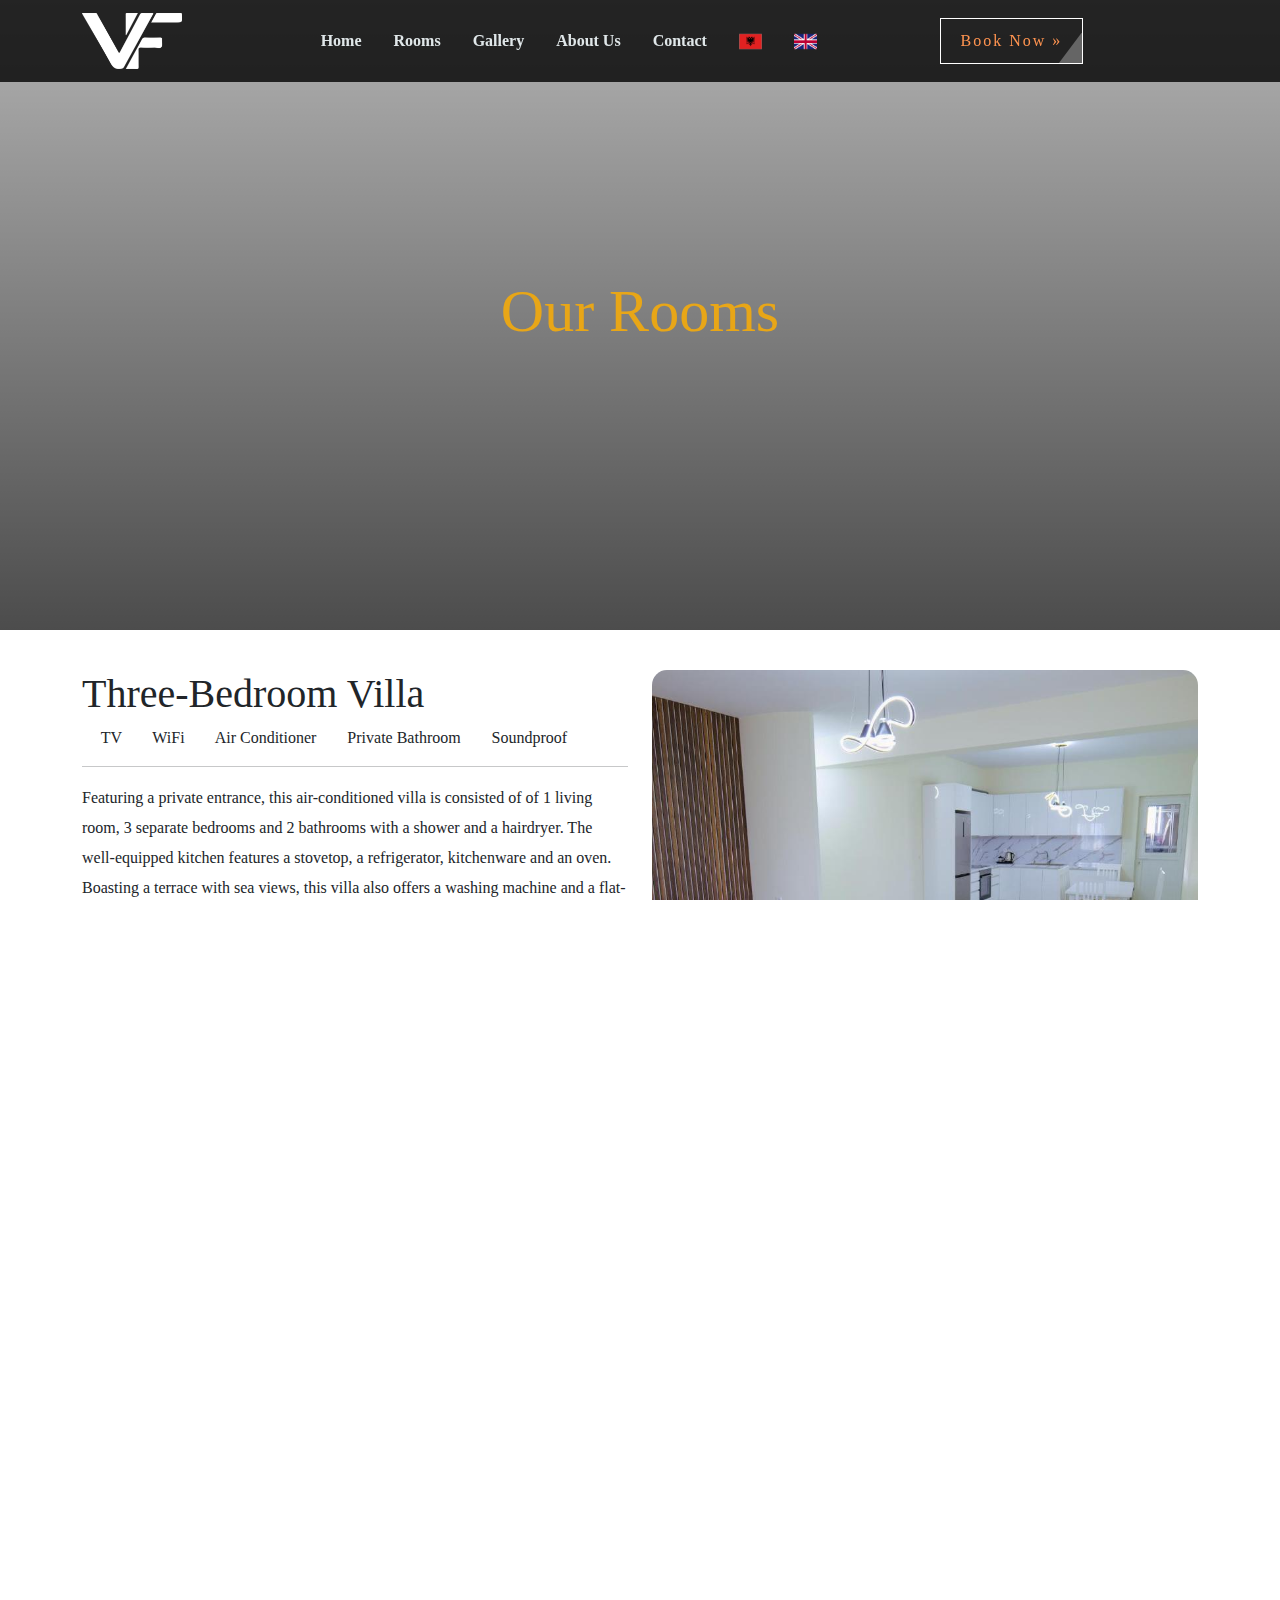
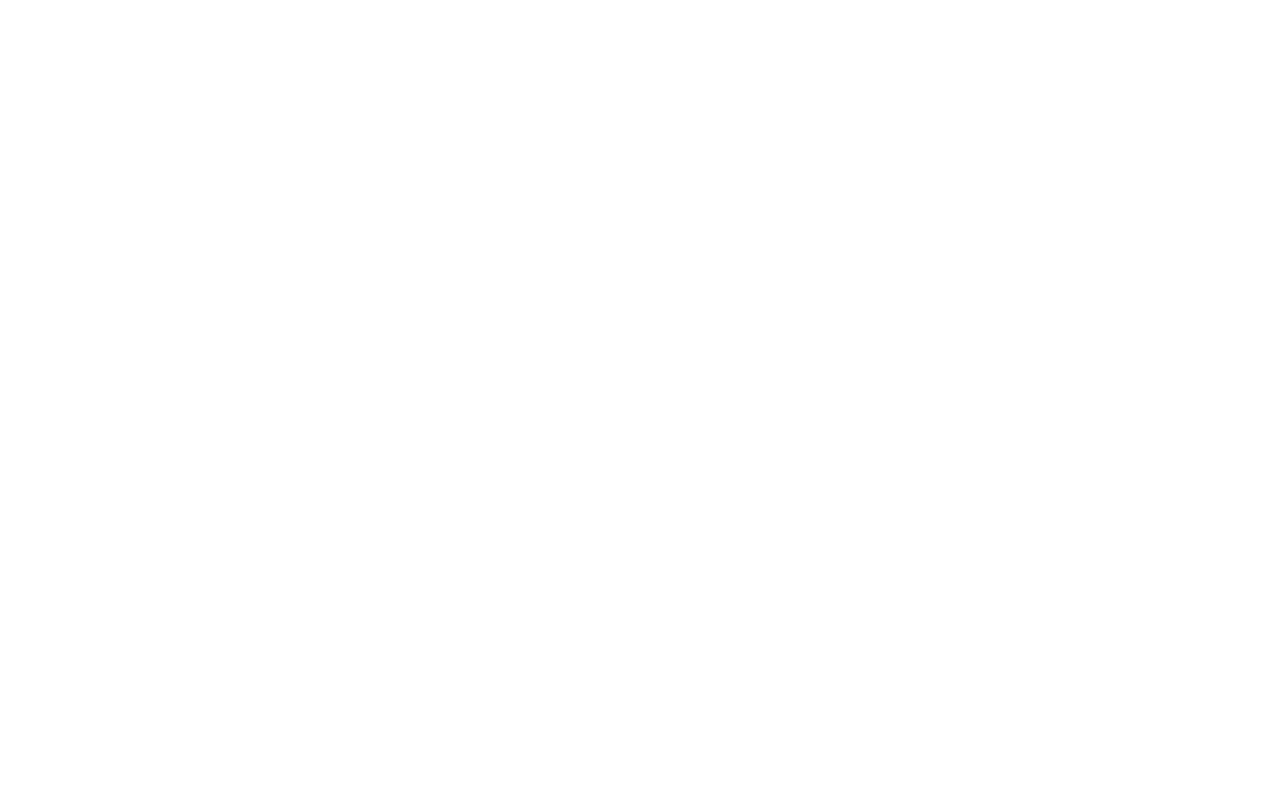
<file: rooms.html>
<!DOCTYPE html>
<html lang="en">
<head>
    <meta charset="UTF-8">
    <meta name="viewport" content="width=device-width, initial-scale=1.0">
    <title>Rooms - Vila Fjorald , Sarande , Albania</title>
    <meta name="description"
        content="Step into comfort and uniqueness at Villa Fjorald. Our 2 floor three-bedroom villa boasts comfortable double and single beds, promising a relaxing and indulgent stay amidst breathtaking surroundings." />
    <meta name="keywords"
        content="Rooms - Vila Fjorald , Sarande , Albania , Hotel , Vila , Three-Bedroom Villa , Comfortable , Unique , Double Bed , Single Bed ">
    <link rel="icon" type="image/x-icon" href="assets/icon/vila-fjoraldLogo.png">
    <!-- Bootstrap -->
    <link rel="stylesheet" href="https://cdn.jsdelivr.net/npm/bootstrap@5.3.3/dist/css/bootstrap.min.css"
        integrity="sha384-QWTKZyjpPEjISv5WaRU9OFeRpok6YctnYmDr5pNlyT2bRjXh0JMhjY6hW+ALEwIH" crossorigin="anonymous">
    <!-- javascript -->
    <script src="https://cdnjs.cloudflare.com/ajax/libs/OwlCarousel2/2.3.4/owl.carousel.js"
        integrity="sha512-gY25nC63ddE0LcLPhxUJGFxa2GoIyA5FLym4UJqHDEMHjp8RET6Zn/SHo1sltt3WuVtqfyxECP38/daUc/WVEA=="
        crossorigin="anonymous" referrerpolicy="no-referrer"></script>
    <!-- FontAwesome -->
    <link rel="stylesheet" href="https://cdnjs.cloudflare.com/ajax/libs/font-awesome/6.0.0/css/all.min.css">
    <!--JQuery-->
    <script src="https://cdnjs.cloudflare.com/ajax/libs/jquery/3.7.1/jquery.min.js"
        integrity="sha512-v2CJ7UaYy4JwqLDIrZUI/4hqeoQieOmAZNXBeQyjo21dadnwR+8ZaIJVT8EE2iyI61OV8e6M8PP2/4hpQINQ/g=="
        crossorigin="anonymous" referrerpolicy="no-referrer"></script>
    <link rel="stylesheet" href="https://cdn.jsdelivr.net/npm/swiper@9/swiper-bundle.min.css" />
    <!-- My CSS -->
    <link rel="stylesheet" href="stylesheet.css">
</head>
<body>
    <header>
        <nav class="navbar navbar-expand-lg navbar-dark fixed-top text-center">
            <div class="container">
                <a href="index.html" class="navbar-brand">
                    <img src="assets/icon/vila-fjoraldLogo.png" width="100px">
                </a>
                <button class="navbar-toggler" type="button" data-bs-toggle="collapse" data-bs-target="#collapseNav"
                    aria-controls="collapseNav" aria-expanded="false" aria-label="Toggle navigation">
                    <span class="navbar-toggler-icon"></span>
                </button>
                <div class="collapse navbar-collapse " id="collapseNav">
                    <ul class="navbar-nav nav-underline ms-auto">
                        <li class="nav-item mx-auto">
                            <a href="index.html" class="nav-link hover-underline">Home</a>
                        </li>
                        <li class="nav-item mx-auto">
                            <a href="rooms.html" class="nav-link hover-underline">Rooms</a>
                        </li>
                        <li class="nav-item mx-auto">
                            <a href="gallery.html" class="nav-link hover-underline">Gallery</a>
                        </li>
                        <li class="nav-item mx-auto">
                            <a href="about.html" class="nav-link hover-underline">About Us</a>
                        </li>
                        <li class="nav-item mx-auto">
                            <a href="contact.html" class="nav-link hover-underline">Contact</a>
                        </li>
                        <li class="nav-item mx-auto">
                            <a href="rooms-sq.html" class="nav-link"><img src="assets/icon/ALB.png" width="23px"></a>
                        </li>
                        <li class="nav-item mx-auto">
                            <a href="rooms.html" class="nav-link"><img src="assets/icon/UK.png" width="23px"></a>
                        </li>
                    </ul>
                    <a class="link-btn link-btn " href="contact.html">
                        Book Now &raquo;</a>
                </div>
            </div>
        </nav>
    </header>
    <main>
        <div class="bg-images"
            style="background: linear-gradient(rgba(0, 0, 0, 0.3), rgba(0, 0, 0, 0.7)), url('assets/image/9.jpg') center/cover no-repeat fixed;">
            <section class="container text-center">
                <h1 style="text-align: center;color: #e8a617;font-size: 60px;">
                    Our Rooms</h1>
            </section>
        </div>
        <section class="container">
            <div class="row">
                <div class="col-lg-6 my-auto container">
                    <h1 class="gold-head h1 text-dark">Three-Bedroom Villa</h1>
                    <span><i class="fa fa-tv " aria-hidden="true" style="font-size:larger;color: #e8a617;"></i>
                        TV &nbsp;
                        <i class="fa fa-wifi" aria-hidden="true" style="font-size:larger;color: #e8a617;"></i>
                        WiFi &nbsp;
                        <i class="fa fa-snowflake" aria-hidden="true" style="font-size:larger;color: #e8a617;"></i>
                        Air Conditioner &nbsp;
                        <i class="fa fa-shower" aria-hidden="true" style="font-size:larger;color: #e8a617;"></i>
                        Private Bathroom &nbsp;
                        <i class="fa fa-volume-xmark" aria-hidden="true" style="font-size:larger;color: #e8a617;"></i>
                        Soundproof
                        <br></span>
                    <hr>
                    <h6 style="line-height:29.88px; font-size:16px">Featuring a private entrance, this air-conditioned
                        villa is consisted of of 1 living room, 3 separate bedrooms and 2 bathrooms with a shower and a
                        hairdryer. The well-equipped kitchen features a stovetop, a refrigerator, kitchenware and an
                        oven. Boasting a terrace with sea views, this villa also offers a washing machine and a
                        flat-screen TV. The unit offers 5 beds.</h6>
                    <h3>Accommodation Type : </h3>
                    <span>Bedroom 1 : 1 Double Bed <img src="assets/icon/bed.png" alt=""> </span>
                    <span class="lineee">| </span>
                    <span>Bedroom 2 : 2 Single Beds <img src="assets/icon/single-bed.png" alt="">
                    </span>
                    <span class="lineee">| </span>
                    <span>Bedroom 3 : 1 Double Bed <img src="assets/icon/bed.png" alt=""> </span>
                    <span class="lineee">| </span>
                    <span>Living Room : 1 Sofa Bed <img src="assets/icon/sofa-bed.png" alt="">
                    </span>
                    <span style="font-size: 20px;">
                        </p>
                        <a class="link-btn" href="contact.html"
                            style="background-color: rgba(0, 0, 0, 0.9);text-align: center;">Book
                            Now &raquo;</a>
                </div>
                <div class="col-lg-6 order-first order-sm-1 container">
                    <div class="slider-0">
                        <div class="slides-0">
                            <div class="slide-0"><img src="assets/image/101.jpg" alt="Image 1" style="border-radius: 15px"></div>
                            <div class="slide-0"><img src="assets/image/103.jpg" alt="Image 2" style="border-radius: 15px"></div>
                            <div class="slide-0"><img src="assets/image/105.jpg" alt="Image 3" style="border-radius: 15px"></div>
                            <div class="slide-0"><img src="assets/image/107.jpg" alt="Image 4" style="border-radius: 15px"></div>
                            <div class="slide-0"><img src="assets/image/108.jpg" alt="Image 5" style="border-radius: 15px"></div>
                            <div class="slide-0"><img src="assets/image/211.jpg" alt="Image 6" style="border-radius: 15px"></div>
                            <!-- Add more slides as needed -->
                        </div>
                        <button class="prev-0"><i class="fas fa-chevron-left"></i></button>
                        <button class="next-0"><i class="fas fa-chevron-right"></i></button>
                    </div>
                </div>
            </div>
        </section>
        <section class="container">
            <div class="row">
                <div class="col-lg-6 container">
                    <div class="slider-1">
                        <div class="slides-1">
                            <div class="slide-1"><img src="assets/image/201.jpg" alt="Image 1" style="border-radius: 15px"></div>
                            <div class="slide-1"><img src="assets/image/202.jpg" alt="Image 2" style="border-radius: 15px"></div>
                            <div class="slide-1"><img src="assets/image/204.jpg" alt="Image 3" style="border-radius: 15px"></div>
                            <div class="slide-1"><img src="assets/image/205.jpg" alt="Image 4" style="border-radius: 15px"></div>
                            <div class="slide-1"><img src="assets/image/206.jpg" alt="Image 5" style="border-radius: 15px"></div>
                            <div class="slide-1"><img src="assets/image/208.jpg" alt="Image 6" style="border-radius: 15px"></div>
                            <!-- Add more slides as needed -->
                        </div>
                        <button class="prev-1"><i class="fas fa-chevron-left"></i></button>
                        <button class="next-1"><i class="fas fa-chevron-right"></i></button>
                    </div>
                </div>
                <div class="col-lg-6 my-auto container">
                    <h1 class="gold-head h1 text-dark">Three-Bedroom Villa</h1>
                    <span><i class="fa fa-tv " aria-hidden="true" style="font-size:larger;color: #e8a617;"></i>
                        TV &nbsp;
                        <i class="fa fa-wifi" aria-hidden="true" style="font-size:larger;color: #e8a617;"></i>
                        WiFi &nbsp;
                        <i class="fa fa-snowflake" aria-hidden="true" style="font-size:larger;color: #e8a617;"></i>
                        Air Conditioner &nbsp;
                        <i class="fa fa-shower" aria-hidden="true" style="font-size:larger;color: #e8a617;"></i>
                        Private Bathroom &nbsp;
                        <i class="fa fa-volume-xmark" aria-hidden="true" style="font-size:larger;color: #e8a617;"></i>
                        Soundproof
                        <br></span>
                    <hr>
                    <h6 style="line-height:29.88px; font-size:16px">Featuring a private entrance, this air-conditioned
                        villa is consisted of of 1 living room, 3 separate bedrooms and 2 bathrooms with a shower and a
                        hairdryer. The well-equipped kitchen features a stovetop, a refrigerator, kitchenware and an
                        oven. Boasting a terrace with sea views, this villa also offers a washing machine and a
                        flat-screen TV. The unit offers 5 beds.</h6>
                    <h3>Accommodation Type : </h3>
                    <span>Bedroom 1 : 1 Double Bed <img src="assets/icon/bed.png" alt=""> </span>
                    <span class="lineee">| </span>
                    <span>Bedroom 2 : 2 Single Beds <img src="assets/icon/single-bed.png" alt="">
                    </span>
                    <span class="lineee">| </span>
                    <span>Bedroom 3 : 1 Double Bed <img src="assets/icon/bed.png" alt=""> </span>
                    <span class="lineee">| </span>
                    <span>Living Room : 1 Double Bed <img src="assets/icon/sofa-bed.png" alt="">
                    </span>
                    <span style="font-size: 20px;">
                        </p>
                        <a class="link-btn" href="contact.html"
                            style="background-color: rgba(0, 0, 0, 0.9);text-align: center;">Book
                            Now &raquo;</a>
                </div>
            </div>
        </section>
        <section class="main-bg d-flex flex-column justify-content-center align-items-center text-center bg-images"
            style="background: linear-gradient(rgba(0, 0, 0, 0.3), rgba(0, 0, 0, 0.7)), url('assets/image/Photo-63-2.jpg') center/cover no-repeat fixed;"
            id="section4">
            <h1 style="color: #f4ac45; margin-bottom: 30px;text-align: center;">
                "Explore a Relaxing Oasis."
            </h1><br>
            <a class="link-btn link-btn dis1" href="contact.html">
                Book Now</a>
        </section>
        <section class="footer_wrapper  mt-md-0 pb-0 ">
            <div class="container pb-3">
                <div class="row">
                    <div class="row">
                        <div class="col-lg-3 col-md-6">
                            <h5 style="color: #ffffff;justify-content: center;
                        display: flex;"><img src="assets/icon/vila-fjoraldLogo.png" width="50px">
                            </h5>
                            <p style="color: #ffffff;">Situated in Çuke in the Sarande County region, with Mango Beach
                                nearby, Villa Fjorald features accommodation with free WiFi and free private parking.
                                Guests can relax in the garden at the property.&nbsp;Welcome to our vila.
                            </p>
                        </div>
                        <div class="col-lg-3 col-md-6">
                            <h5 class="footer-link-d" style="color: #ff934f;">Contact:</h5>
                            <ul class="link-widget p-0">
                                <ul class="list-unstyled">
                                    <li><a href="https://maps.app.goo.gl/XWsmLxhdFdzE1MMc6" class="ft-text"><i
                                                class="fa fa-home"></i>
                                            &nbsp; Road Skenderbeu, Çuke, Albania
                                        </a></li><br>
                                    <li><a href="tel: +491727950978" class="ft-text"><i class="fa fa-phone"></i>
                                            &nbsp; +49 172 7950978</a>
                                    </li><br>
                                    <li><a href="mailto:vilafjorald@gmail.com" class="ft-text"><i
                                                class="fa fa-envelope"></i> &nbsp; vilafjorald@gmail.com
                                        </a></li>
                                </ul>
                            </ul>
                        </div>
                        <div class="col-lg-3 col-md-6">
                            <h5 class="footer-link-d" style="color: #ff934f;">Useful Links:</h5>
                            <ul class="p-0 footer-ul">
                                <li><a href="index.html" class="ft-text">Home</a></li>
                                <li><a href="rooms.html" class="ft-text">Rooms</a></li>
                                <li><a href="gallery.html" class="ft-text">Gallery</a></li>
                                <li><a href="about.html" class="ft-text">About Us</a></li>
                                <li><a href="contact.html" class="ft-text">Contact</a></li>
                            </ul>
                        </div>
                        <div class="col-lg-3 col-md-6">
                            <div class="row">
                                <iframe style="border:0; width: 100%; height: 200px;"
                                    src="https://www.google.com/maps/embed?pb=!1m13!1m8!1m3!1d392078.4961868774!2d20.033521!3d39.849295!3m2!1i1024!2i768!4f13.1!3m2!1m1!2zMznCsDUwJzU3LjUiTiAyMMKwMDInMDAuNyJF!5e0!3m2!1sen!2sus!4v1712057598911!5m2!1sen!2sus"
                                    width="600" height="450" allowfullscreen="" loading="lazy"
                                    referrerpolicy="no-referrer-when-downgrade"></iframe>
                            </div>
                        </div>
                    </div>
                    <div class="container-fluid copyright-section">
                        <p class="copyright">
                            Copyright ©
                            <script>document.write(new Date().getFullYear());</script> Vila Fjorald | Powered by
                            <a href="https://intermedia.al/" target="_blank"><img src="assets/icon/intermediaLogo1.png"
                                    width="120px">
                            </a>
                        </p>
                    </div>
                </div>
            </div>
        </section>
    </main>
    <!--BootStrap-->
    <script src="https://cdn.jsdelivr.net/npm/bootstrap@5.3.3/dist/js/bootstrap.bundle.min.js"
        integrity="sha384-YvpcrYf0tY3lHB60NNkmXc5s9fDVZLESaAA55NDzOxhy9GkcIdslK1eN7N6jIeHz"
        crossorigin="anonymous"></script>
    <script src="https://cdn.jsdelivr.net/npm/@popperjs/core@2.11.8/dist/umd/popper.min.js"
        integrity="sha384-I7E8VVD/ismYTF4hNIPjVp/Zjvgyol6VFvRkX/vR+Vc4jQkC+hVqc2pM8ODewa9r"
        crossorigin="anonymous"></script>
    <script src="script.js"></script>
    <script>
        document.addEventListener('DOMContentLoaded', function () {
            const slider = document.querySelector('.slider-0');
            const slides = slider.querySelector('.slides-0');
            const slideWidth = slides.querySelector('.slide-0').clientWidth;
            let currentIndex = 0;
            let isTransitioning = false;
            let timer;
            function goToSlide(index) {
                if (!isTransitioning && index !== currentIndex) {
                    isTransitioning = true;
                    slides.style.transition = 'transform 0.5s ease';
                    slides.style.transform = `translateX(-${slideWidth * index}px)`;
                    currentIndex = index;
                    // Reset transition after it completes
                    setTimeout(() => {
                        slides.style.transition = '';
                        isTransitioning = false;
                    }, 500);
                }
            }
            function nextSlide() {
                const nextIndex = (currentIndex + 1) % slides.children.length; // Calculate the next index with modulo operation
                goToSlide(nextIndex);
            }
            function startAutoSlide() {
                timer = setInterval(nextSlide, 5000);
            }
            function stopAutoSlide() {
                clearInterval(timer);
            }
            document.querySelector('.prev-0').addEventListener('click', function () {
                stopAutoSlide();
                const prevIndex = (currentIndex - 1 + slides.children.length) % slides.children.length; // Calculate the previous index with modulo operation
                goToSlide(prevIndex);
            });
            document.querySelector('.next-0').addEventListener('click', function () {
                stopAutoSlide();
                nextSlide();
            });
            startAutoSlide();
        });
    </script>
    <script>
        document.addEventListener('DOMContentLoaded', function () {
            const slider = document.querySelector('.slider-1');
            const slides = slider.querySelector('.slides-1');
            const slideWidth = slides.querySelector('.slide-1').clientWidth;
            let currentIndex = 0;
            let isTransitioning = false;
            let timer;
            function goToSlide(index) {
                if (!isTransitioning && index !== currentIndex) {
                    isTransitioning = true;
                    slides.style.transition = 'transform 0.5s ease';
                    slides.style.transform = `translateX(-${slideWidth * index}px)`;
                    currentIndex = index;
                    // Reset transition after it completes
                    setTimeout(() => {
                        slides.style.transition = '';
                        isTransitioning = false;
                    }, 500);
                }
            }
            function nextSlide() {
                const nextIndex = (currentIndex + 1) % slides.children.length; // Calculate the next index with modulo operation
                goToSlide(nextIndex);
            }
            function startAutoSlide() {
                timer = setInterval(nextSlide, 5000);
            }
            function stopAutoSlide() {
                clearInterval(timer);
            }
            document.querySelector('.prev-1').addEventListener('click', function () {
                stopAutoSlide();
                const prevIndex = (currentIndex - 1 + slides.children.length) % slides.children.length; // Calculate the previous index with modulo operation
                goToSlide(prevIndex);
            });
            document.querySelector('.next-1').addEventListener('click', function () {
                stopAutoSlide();
                nextSlide();
            });
            startAutoSlide();
        });
    </script>
    <script>
        window.addEventListener('resize', function () {
            location.reload();
        });</script>
</body>
</html>
</file>
<file: stylesheet.css>
@import url(https://fonts.googleapis.com/css?family=Roboto:300,400);
@import url(https://cdnjs.cloudflare.com/ajax/libs/font-awesome/6.5.2/css/all.min.css);
/*Root*/
:root {
    --primary-color: #021832;
    --secondary-color: #a3a190;
    --bg-color: #f4f4f4;
    --bg-white: #fff;
    --bg-black: #000;
    --smoky-black-1: hsla(40, 12%, 5%, 1);
    --primary-font: "Poppins", sans-serif;
    --secondary-font: "Oswald", sans-serif;
    --primary-text: #021832;
    --secondary-text: white;
    --text-white: #fff;
    --text-black: #151515;
    --gold: #867051;
    --light-gold: #bd9b71;
    --black: #20252d;
    --style-font: "Cormorant Garamond", serif;
}
html,body {width: 100% !important;height: 100% !important;margin: 0px !important;padding: 0px !important;overflow-x: hidden !important;}
::selection {color: #a3a190;}
::-webkit-scrollbar {width: 15px;}
::-webkit-scrollbar-track {background-color: var(--text-white);}
::-webkit-scrollbar-thumb {background: var(--text-black);}
* {margin: 0;padding: 0;box-sizing: border-box;font-family: "Playfair Display", serif;}
a {color: inherit;text-decoration: none;}
section {padding: 2.511rem 0;}
.row {display: flex;flex-wrap: wrap;}
.col {flex: 1;}
li {list-style: none;padding: 0px;margin: 0px;}
/*NavBar*/
header .navbar {background-color: rgba(0, 0, 0, 0.8);}
header .navbar .navbar-nav li .nav-link {display: block;width: fit-content;color: #E0E7E9;font-weight: 700;border: none;}
header .navbar .navbar-nav li .nav-link:hover {color: #E0E7E9;opacity: .8;}
header .navbar ul li .nav-link.active {color: #E0E7E9;}
header .navbar .link-btn {margin-left: auto;margin-right: auto;}
.hover-underline {position: relative;max-width: max-content;}
.hover-underline::after {
    content: "";
    position: absolute;
    left: 0;
    bottom: 0;
    width: 100%;
    height: 5px;
    border-block: 1px solid #b5986f;
    transform: scaleX(0.2);
    opacity: 0;
    transition: var(--transition-2);
}
.hover-underline:is(:hover, :focus-visible)::after {transform: scaleX(1);opacity: 1;}
.bg-images {
    background: rgba(0, 0, 0, 0.8);
    background-position: center;
    background-size: cover;
    height: 70vh;
    display: flex;
    justify-content: center;
    align-items: center;
    text-align: center;
}
button {
    position: relative;
    display: inline-block;
    cursor: pointer;
    outline: none;
    border: 0;
    vertical-align: middle;
    text-decoration: none;
    background: transparent;
    padding: 0;
    font-size: inherit;
    font-family: inherit;
}
.container .link-btn,.link-btn {
    text-align: center;
    display: inline-block;
    padding: 10px 20px;
    border: 1px solid #fff;
    cursor: pointer;
    letter-spacing: 2px;
    position: relative;
    overflow: hidden;
    color: rgb(255, 147, 79);
}
.hover-underline::after {
    content: "";
    position: absolute;
    left: 0;
    bottom: 0;
    width: 100%;
    height: 5px;
    border-block: 1px solid rgb(255, 149, 0);
    transform: scaleX(0.2);
    opacity: 0;
    transition: var(--transition-2);
}
.link-btn::before {
    content: "";
    position: absolute;
    height: 150px;
    width: 50px;
    background: #fff;
    right: -40px;
    top: -40px;
    transform: rotate(37deg);
    transition: all 0.3s;
    opacity: 0.3;
}
.link-btn:hover:before {right: 105%;}
/*Carousel*/
.carousel-item {
    transition: opacity 0.5s ease-in-out;
    position: relative;
    display: none;
    float: left;
    width: 100%;
    height: 100%;
    -webkit-backface-visibility: hidden;
    backface-visibility: hidden;
}
.carousel-inner {height: 80vh;width: 100%;overflow: hidden;position: relative;}
.carousel {display: flex;transition: transform 0.5s ease;}
.carousel img {width: 100%;height: 100%;object-fit: cover;}
.hd-text {text-decoration: none;color: white;padding-bottom: 5px !important;font-weight: 600 !important;}
.hd-text:hover {color: rgb(114, 58, 22);transform: translateY(-10px);text-decoration: none;}
.btn2 {
    position: relative;
    display: inline-block;
    padding: 15px 30px;
    border: 2px solid #fefefe;
    text-transform: uppercase;
    color: #fefefe;
    text-decoration: none;
    font-weight: 600;
    font-size: 20px;
    transition: 0.3s;
}
.btn2::before {
    content: "";
    position: absolute;
    top: -2px;
    left: -2px;
    width: calc(100% + 4px);
    height: calc(100% - -2px);
    background-color: #e19e0f;
    transition: 0.3s ease-out;
    transform: scaleY(1);
}
.btn2::after {
    content: "";
    position: absolute;
    top: -2px;
    left: -2px;
    width: calc(100% + 4px);
    height: calc(100% - 50px);
    background-color: #e19e0f;
    transition: 0.3s ease-out;
    transform: scaleY(1);
}
.btn2:hover::before {transform: translateY(-25px);height: 0;}
.btn2:hover::after {transform: scaleX(0);transition-delay: 0.15s;}
.btn2:hover {border: 2px solid #fefefe;}
.btn2 span {position: relative;z-index: 3;}
.btn3 {
    position: relative;
    transition: color 0.48s 0s cubic-bezier(0.23, 1, 0.32, 1),
    transform 0.48s cubic-bezier(0.23, 1, 0.32, 1);
    display: flex;
    padding: 12px 24px;
    align-items: center;
    justify-content: center;
    gap: 8px;
    font-family: inherit;
    font-size: 14px;
    border: none;
    cursor: pointer;
    color: #ffae00;
    overflow: hidden;
    text-decoration: none;
    background-color: transparent;
}
.btn3 span {font-size: 1.2rem;font-weight: 700;line-height: 1.6;}
.btn3::before {
    content: "";
    position: absolute;
    z-index: -1;
    left: 0%;
    top: 50%;
    transform: translateY(-50%) scaleY(0);
    width: 3px;
    height: 100%;
    background: #ffae00;
    transition: transform 0.48s 0.4s cubic-bezier(0.23, 1, 0.32, 1),
        width 0.48s 0.1s cubic-bezier(0.23, 1, 0.32, 1);
}
.btn3:hover {color: #ffffff;transition: color 0.48s 0.24s cubic-bezier(0.23, 1, 0.32, 1),transform 0.48s 0.1s cubic-bezier(0.23, 1, 0.32, 1);}
.btn3:hover::before {
    transform: translateY(-50%) scaleY(1);
    width: 100%;
    transition: transform 0.48s 0.1s cubic-bezier(0.23, 1, 0.32, 1),
        width 0.48s 0.4s cubic-bezier(0.23, 1, 0.32, 1);
}
.btn3:active {transform: scale(0.95);}
button {text-decoration: none;border: none;background-color: transparent;}
/*Sec2*/
.img-holder {height: 100%;position: relative;}
.img-holder img {position: absolute;width: 100%;height: 100%;top: 0;left: 0;}
.section-title>span {
    font-size: 18px;
    color: #7E7E7E;
    font-family: 'PT Serif', sans-serif;
    font-style: italic;
    line-height: 21px;
    margin-bottom: 15px;
    display: inline-block;
}
.section-title h2 {
    font-family: 'Raleway', sans-serif;
    color: #282828;
    font-size: 22px;
    text-transform: uppercase;
    line-height: 22px;
    font-weight: 800;
}
.sec2spn {
    margin: 0;
    padding: 0 0 25px 0;
    color: #e4a112;
    font-weight: 800;
    line-height: 150%;
    font-family: "Cormorant", serif;
    font-size: 40px;
}
#about-section p {font-size: 15px;line-height: 26px;color: #797979;margin-bottom: 15px}
#about-section p:last-child {margin-bottom: 0;}
.room-amount {margin-top: 55px;padding-top: 50px;border-top: 1px solid #000000;font-size: 0;}
.room-amount li {display: inline-block;width: 25%;}
.room-amount li i:before {margin: 0;color: #FFAE00;font-size: 54px;}
.room-amount li h4 {
    margin-top: 8px;
    margin-bottom: 4px;
    text-transform: uppercase;
    color: #282828;
    font-size: 15px;
    font-weight: bold;
    line-height: 38px;
}
.room-amount li span {font-family: 'PT Serif', sans-serif;font-size: 32px;line-height: 38px;font-style: italic;}
/*Property*/
.general-row .wpb_column.col-md-12 {padding-left: 0px;padding-right: 0px;}
#property-highlight {background: #222838;}
#property-highlight .section-title {margin-bottom: 40px;}
#property-highlight .section-title h2 {color: #FFFFFF;}
#property-highlight .property-highlight-text {padding-top: 40px;padding-left: 75px;}
#property-highlight .single-property-highlight {margin-bottom: 50px;}
#property-highlight .single-property-highlight h3 {color: #FFAE00;font-size: 15px;font-weight: 600;text-transform: uppercase;margin-bottom: 13px;}
#property-highlight .single-property-highlight p {color: #9B9B9B;margin-bottom: 0;}
/*Sec4*/
#section4 {object-fit: cover;background-size: cover !important;background-position: center !important;background-attachment: fixed !important;width: 100%;height: 40vh;}
.background-tint {background-color: rgba(95, 76, 76, 0.9) !important;background-blend-mode: multiply;}
/*Gallery-Index*/
.photo-gallery {color: #313437;background-color: #fff;}
#gallery {-webkit-column-count: 4;-moz-column-count: 4;column-count: 4;-webkit-column-gap: 20px;-moz-column-gap: 20px;column-gap: 20px;}
.gallary img {width: 270px;}
.flex1 {display: flex;justify-content: space-between;}
.heading {position: relative;}
.heading::after {position: absolute;top: 0;left: 0;content: '';width: 100px;height: 4px;background: #C1B086;}
.gallary img {width: 270px;}
.owl-item {width: 207.667px;margin-right: 10px}
.owl-dots {height: 0px;}
.owl-carousel .owl-item img {width: 250px;height: 250px;}
.owl-carousel .owl-stage {gap: 75px;display: flex;}
.owl-next,.owl-prev {display: none;}
/*Contact*/
.textin {
    flex: 1;
    top: 0;
    bottom: auto;
    font-size: 3.75rem;
    line-height: 4.25rem;
    font-weight: 700;
    color: #f4ac45;
    text-transform: uppercase;
    text-align: center;
}
.service-card {
    background-color: rgb(99, 164, 190);
    border-radius: 40px;
    padding: 50px;
    width: 32%;
    height: 200px;
    display: flex;
    flex-direction: column;
    align-items: center;
    justify-content: center;
    text-align: center;
    margin-bottom: 20px;
    margin-top: 20px;
    position: relative;
}
.service-card::after {
    content: "";
    position: absolute;
    top: 0;
    left: 0;
    width: 100%;
    height: 100%;
    background-color: transparent;
    border-radius: 8px;
    z-index: -1;
}
.service-card .card-icon {
    background-repeat: no-repeat;
    background-size: contain;
    aspect-ratio: 1 / 1;
    max-width: 165px;
    display: grid;
    place-content: center;
    margin-inline: auto;
    transition: var(--transition-1);
    margin-bottom: 10px;
}
#CContact {margin-top: 20px;margin-bottom: 20px;}
.google-maps iframe {width: 100%;height: 500px;border: none;}
.fa-location-dot:before,.fa-map-marker-alt:before {content: "\f3c5";}
/*Footer*/
.footer_wrapper {background: rgb(34, 40, 56) !important;padding: 5% 0 0 0 !important;}
.ft-text {text-decoration: none;color: white;padding-bottom: 5px !important;font-weight: 600 !important;}
.ft-text:hover {color: rgba(255, 147, 79);transform: translateY(-10px);text-decoration: none;}
.copyright {font-size: medium;color: rgb(255, 255, 255);text-align: center;padding-bottom: 0 !important;}
/*Banner*/
#banner {background-size: cover;padding-top: 0px;margin-top: 0px;position: relative;height: 100%;padding-bottom: 0px;height: 80vh;}
#banner .container {height: 100%;}
#banner .porperty-details {width: 300px;height: 100%;display: block;background: rgba(232, 162, 12, 0.95);}
#banner .porperty-details .border {position: relative;z-index: 1;width: 100%;height: 100%;padding-bottom: 235px;}
#banner .porperty-details .border:before {
    content: ' ';
    position: absolute;
    top: 0;
    left: 6px;
    right: 6px;
    bottom: 0;
    border-left: 1px solid rgba(255, 255, 255, 0.6);
    border-right: 1px solid rgba(255, 255, 255, 0.6);
    z-index: -1;
}
#banner .porperty-details .logo {padding-top: 65px;padding-bottom: 30px;text-align: center;}
#banner .porperty-details .address {padding: 30px 0px;margin: 0 30px;border-top: 1px solid rgba(255, 255, 255, 0.4);border-bottom: 1px solid rgba(255, 255, 255, 0.4);}
#banner .porperty-details .address p {font-size: 16px;line-height: 26px;color: #FFFFFF;font-size: 20px;font-weight: 600;}
#banner .porperty-details .options {padding: 20px 0px;margin: 0 30px;border-bottom: 1px solid rgba(255, 255, 255, 0.4);}
#banner .porperty-details .options ul li {line-height: 44px;color: #fff;text-transform: uppercase;font-size: 18px;font-weight: bold;}
.bottom-section {padding: 50px;width: 100%;max-width: 1200px;margin: 0 auto;}
.options {display: flex;justify-content: center;align-items: center;padding-bottom: 25px;}
.filter-button {
    font-size: 20px;
    border: 1px solid #000000;
    text-align: center;
    color: #000000;
    margin-bottom: 30px;
    margin: 0 10px;
    border-radius: 10px;
    background-color: #e6e6e6 !important;
}
.filter-button:hover {
    font-size: 20px;
    text-align: center;
    border: 1px solid #000000;
    border-radius: 10px;
    text-align: center;
    color: #333 !important;
    background-color: rgb(250, 250, 230) !important;
    border-color: #adadad !important;
}
.gallery_product img {max-width: 100%;max-height: 100%;width: 340px;height: 230px;}
.gallery_product {overflow: hidden;}
.gallery_product img:hover {transform: scale(1.05);}
.modal {
    display: none;
    position: fixed;
    z-index: 999;
    padding-top: 50px;
    left: 0;
    top: 0;
    width: 100%;
    height: 100%;
    background-color: rgba(0, 0, 0, 0.9);
    overflow: auto;
}
.modal-content {margin: auto;display: block;max-width: 90%;max-height: 90%;background: transparent;}
.close {color: #fff;position: absolute;top: 15px;right: 35px;font-size: 40px;font-weight: bold;transition: 0.3s;}
.close:hover,.close:focus {color: #bbb;text-decoration: none;cursor: pointer;}
.prev,.next {
    cursor: pointer;
    position: absolute;
    top: 50%;
    width: auto;
    margin-top: -30px;
    padding: 16px;
    color: white;
    font-weight: bold;
    font-size: 20px;
    transition: 0.6s ease;
    border-radius: 0 3px 3px 0;
}
.prev {left: 0;}
.next {right: 0;border-radius: 3px 0 0 3px;}
.prev:hover,.next:hover {background-color: rgba(0, 0, 0, 0.8);}
/*Rooms*/
.carousel-itemimg {transition: transform 0.6s ease;border-radius: 10px;height: 400px;width: 100%;}
.carousel-inner0 {height: 70vh;width: 100%;overflow: hidden;position: relative;}
.button0 {
    padding: 1em 2em;
    border: none;
    border-radius: 5px;
    font-weight: bold;
    letter-spacing: 5px;
    text-transform: uppercase;
    cursor: pointer;
    color: #000000;
    transition: all 1000ms;
    font-size: 15px;
    position: relative;
    overflow: hidden;
    border: 2px solid #000000;
}
.btt {color: #ff934f !important;border: 2px solid #ff934f !important;}
.button0:hover {
    color: #ffffff !important;
    transform: scale(1.1) !important;
    outline: 2px solid #ff934f !important;
    box-shadow: 4px 5px 17px -4px #ff934f !important;
    border: none !important;
}
.button0::before {
    content: "";
    position: absolute;
    left: -50px;
    top: 0;
    width: 0;
    height: 100%;
    background-color: #ff934f;
    transform: skewX(45deg);
    z-index: -1;
    transition: width 1000ms;
}
.button0:hover::before {width: 250%;}
.snip1533 {
    box-shadow: 0 0 5px rgba(0, 0, 0, 0.149);
    color: #9e9e9e;
    display: inline-block;
    font-family: 'Roboto', Arial, sans-serif;
    font-size: 16px;
    margin: 35px 10px 10px;
    max-width: 310px;
    min-width: 250px;
    position: relative;
    text-align: center;
    width: 100%;
    background-color: #ffffff;
    border-radius: 5px;
    border-top: 5px solid black;
}
.snip1533 *,.snip1533 *:before {-webkit-box-sizing: border-box;box-sizing: border-box;-webkit-transition: all 0.1s ease-out;transition: all 0.1s ease-out;}
.snip1533 figcaption {padding: 13% 10% 12%;}
.snip1533 figcaption:before {
    -webkit-transform: translateX(-50%);
    transform: translateX(-50%);
    background-color: #fff;
    border-radius: 50%;
    box-shadow: 0 0 10px rgba(0, 0, 0, 0.25);
    color: black;
    content: "\f10e";
    font-family: 'FontAwesome';
    font-size: 32px;
    font-style: normal;
    left: 50%;
    line-height: 60px;
    position: absolute;
    top: -30px;
    width: 60px;
}
.snip1533 h3 {color: #3c3c3c;font-size: 20px;font-weight: 300;line-height: 24px;margin: 10px 0 5px;}
.snip1533 h4 {font-weight: 400;margin: 0;}
.slider-0,.slider-1 {position: relative;overflow: hidden;max-width: 100%;}
.slides-0,.slides-1 {display: flex;transition: transform 0.5s ease;}
.slide-0,.slide-1 {flex: 0 0 auto;width: 100%;}
.slide-0 img,.slide-1 img { width: 100%;height: 100%;object-fit: cover;max-height: 450px;border-radius: 15px;
}
.prev-0,.prev-1 {
    position: absolute;
    top: 50%;
    left: 10px;
    transform: translateY(-50%);
    color: #fff;
    font-size: 24px; 
    background: none;
    border: none;
    padding: 0;
    cursor: pointer;
    z-index: 1; 
}
.next-0,.next-1 {
    position: absolute;
    top: 50%;
    right: 10px;
    transform: translateY(-50%);
    color: #fff;
    font-size: 24px;
    background: none;
    border: none;
    padding: 0;
    cursor: pointer;
    z-index: 1;
}
.lineee {font-size: 20px;}
@media (max-width: 767px) {.photo-gallery .photos {padding-bottom: 20px;}.photo-gallery .item {padding-bottom: 30px;}}
@media (max-width: 800px) {#gallery {-webkit-column-count: 2;-moz-column-count: 2;column-count: 2;}}
@media (max-width: 600px) {#gallery,.container,.service-card,.row0 {-webkit-column-count: 1;-moz-column-count: 1;column-count: 1;}}
@media screen and (max-width: 1200px) {
    .lineee{display: none;}.container,.service-card,.row0 {max-width: 1140px;width: 100%;display: grid;}
    #sectionlst {display: none;}}
@media screen and (max-width: 992px) {.container,.service-card,.row0 {max-width: 960px;}}
@media screen and (max-width: 768px) {.container,.service-card,.row0 {max-width: 720px;}}
@media screen and (max-width: 576px) {.container,.service-card,.row0 {max-width: 550px;}}
@media screen and (max-width: 600px) {.col,.service-card,.row0 {flex: 100%;width: 100%;display: grid !important;}}
@media only screen and (min-width: 992px) and (max-width: 1199px) {
    #property-highlight .property-highlight-text {padding-left: 15px;padding-bottom: 30px;}
    #luxury-villa p {margin-top: 30px;}}
@media only screen and (min-width: 768px) and (max-width: 991px) {
    #luxury-villa p {margin-top: 25px;}
    #property-highlight.about-page {padding-bottom: 50px;}
    #property-highlight .property-highlight-text {padding-left: 30px;}}
@media only screen and (max-width: 767px) {
    .slides-0,.slide-1 {white-space: nowrap;}
    .slide-0,.slide-1 {display: inline-block;width: 100%;vertical-align: top;}
    .section-title p br {display: none;}
    #banner .porperty-details {width: 275px;}
    #about-section .about-text {margin-top: 50px;}
    .room-amount li {display: block;width: 85%;margin: auto;margin-bottom: 40px;}
    #property-highlight .property-highlight-text {padding-left: 15px;}
    .footer-link-d,ul.list-unstyled li,ul.p-0.footer-ul li {text-align: center;}}
@media screen and (max-width: 850px) {.copyright {margin-top: 10px;}}
@media (max-width: 1000px) {.carousel-inner0 {height: 45vh;padding-top: 20px;}}
@media only screen and (min-width: 992px) {header .navbar {margin: 0;margin-left: auto;}}
</file>
